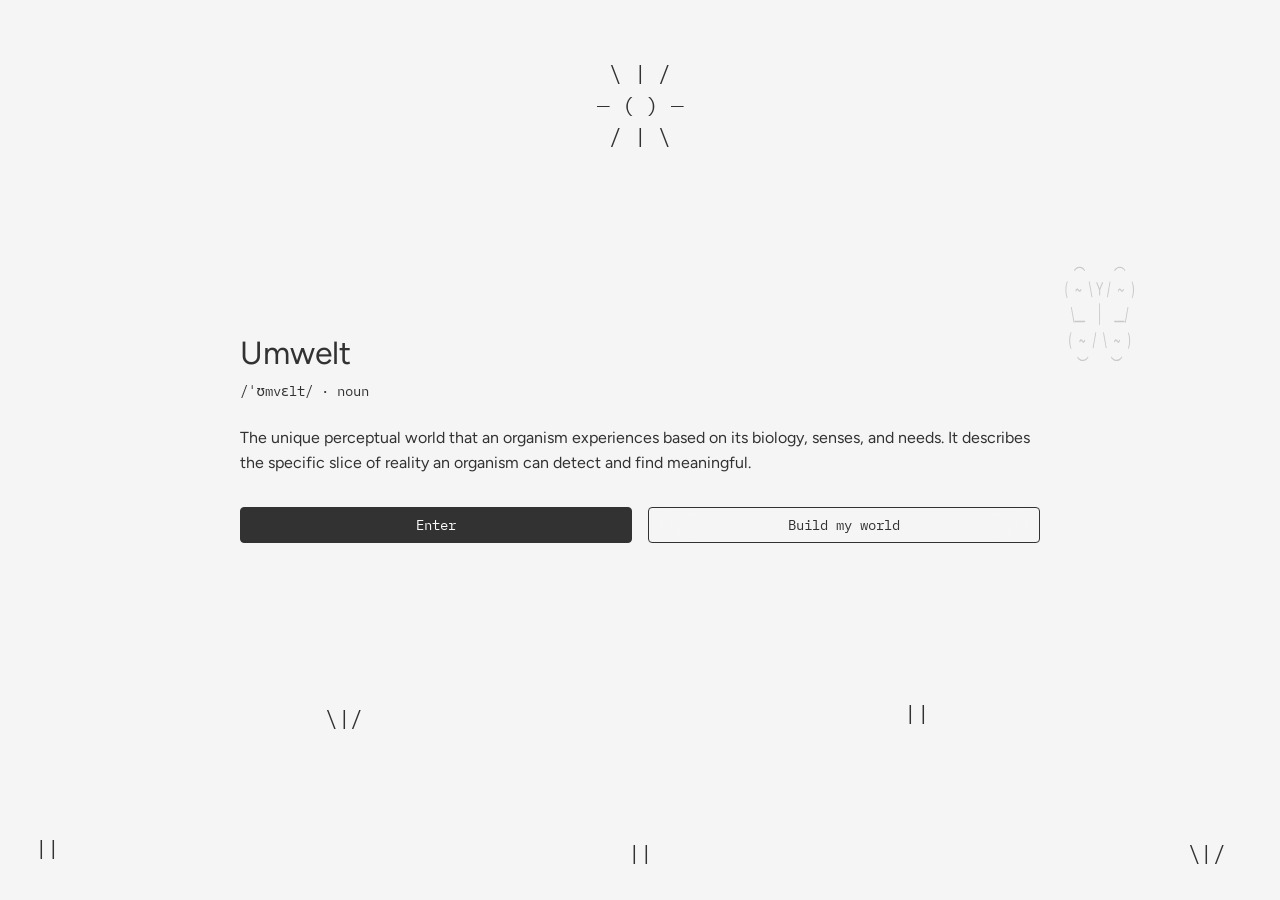
<file: index.html>
<!doctype html>
<html lang="en">
<head>
<meta charset="utf-8">
<meta name="viewport" content="width=device-width, initial-scale=1, viewport-fit=cover">
<title>Umwelt (prototype)</title>
<script>
/* First open of a session always starts on the opening page. "Enter" on that page sets the flag; "Exit" clears it. */
(function(){ try { if (!sessionStorage.getItem('dg:entered')){ document.documentElement.style.display = 'none'; location.replace('onboarding.html'); } } catch (e) {} })();
</script>
<link rel="preconnect" href="https://fonts.googleapis.com">
<link rel="preconnect" href="https://fonts.gstatic.com" crossorigin>
<link href="https://fonts.googleapis.com/css2?family=Figtree:wght@400;500&family=IBM+Plex+Mono:wght@400;500&family=IBM+Plex+Sans:wght@400;500&display=swap" rel="stylesheet">
<style>
  *{-webkit-user-select:none;user-select:none;-webkit-touch-callout:none}
  input,textarea,[contenteditable]{-webkit-user-select:text;user-select:text}
  :root{
    --bg:#f5f5f5; --ink:#323232; --line:#4a4a4a; --tile:#ffffff; --modal:#f9f9f9;
    --mono:'IBM Plex Mono',ui-monospace,SFMono-Regular,Menlo,Consolas,monospace;
    --sans:'IBM Plex Sans',system-ui,-apple-system,'Segoe UI',sans-serif;
    --ui:'Figtree',var(--sans);
    box-sizing:border-box;
    padding-top:env(safe-area-inset-top,0px);
    padding-bottom:env(safe-area-inset-bottom,0px);
  }
  @media (prefers-color-scheme: dark){
    :root:not([data-theme="light"]){--bg:#1b1b1b; --ink:#ececec; --line:#a5a5a5; --tile:#ececec; --modal:#242424;}
  }
  :root[data-theme="dark"]{--bg:#1b1b1b; --ink:#ececec; --line:#a5a5a5; --tile:#ececec; --modal:#242424;}
  html{scroll-padding-top:env(safe-area-inset-top,0px)}
  html,body{height:100%;margin:0}
  body{background:var(--bg);color:var(--ink);font-family:var(--mono);overflow:hidden}

  .btn{font:400 14px/21px var(--mono);padding:4px 16px;border:1px solid var(--ink);border-radius:4px;background:transparent;color:var(--ink);cursor:pointer}
  .btn:hover{background:color-mix(in srgb,var(--ink) 8%,transparent)}
  .btn.on,.btn[aria-selected="true"],.btn[aria-pressed="true"]{background:var(--ink);color:#323232}
  .btn:focus-visible,.rail button:focus-visible,.tile:focus-visible{outline:2px solid var(--ink);outline-offset:2px}

  #stage{position:fixed;inset:0;width:100%;height:100%;display:block;touch-action:none}
  .tree-line{fill:none;stroke:var(--line);stroke-width:var(--stroke-weight,1.5)}               /* 1.7 is the stroke weight of the 24px mono characters; strokes scale with them */
  .stem-hit{fill:none;stroke:transparent;stroke-width:20;stroke-linecap:round;vector-effect:non-scaling-stroke;pointer-events:none}
  .mode-prune .stem-hit{pointer-events:stroke}
  .mode-prune .stem{cursor:var(--cur-prune,pointer)}
  .mode-prune .stem:hover .tree-line{stroke:var(--ink);stroke-width:var(--stroke-weight,1.5)}
  .stem.leaving{opacity:0;transition:opacity .2s ease-in}
  #critters,#critters *{pointer-events:none}
  #stage.pan #critters .critter-hit{pointer-events:all;cursor:grab}
  #stage.pan.dragging #critters .critter-hit{cursor:grabbing}
  .cwig.held{animation:cdangle .5s ease-in-out infinite alternate;transform-origin:50% 0}
  @keyframes cdangle{from{transform:rotate(-5deg)}to{transform:rotate(5deg)}}
  .cwig{transform-box:fill-box;transform-origin:50% 100%}
  .cwig.petted{animation:cwiggle .9s ease-in-out}
  @keyframes cwiggle{0%,100%{transform:rotate(0)}15%{transform:rotate(-5deg) scale(1.04)}35%{transform:rotate(5deg) scale(1.04)}55%{transform:rotate(-3deg)}75%{transform:rotate(2deg)}}
  .heart{opacity:0;font-size:16px;animation:heartUp 1.5s ease-out forwards}
  @keyframes heartUp{0%{opacity:0;transform:translateY(0)}15%{opacity:1}100%{opacity:0;transform:translateY(-46px)}}
  .shroom,.shroom *{pointer-events:none}
  .shroom{transition:opacity 1.4s ease-out}
  .shroom.fading{opacity:0}
  #rain{position:fixed;inset:0;overflow:hidden;pointer-events:none;color:var(--ink)}
  #rain i{position:absolute;left:var(--x);top:var(--y);width:1px;height:14px;background:currentColor;opacity:.16;animation:rainfall var(--speed) linear var(--delay) infinite}
  @keyframes rainfall{from{transform:translate(0,-32px) rotate(13deg)}to{transform:translate(-85px,100vh) rotate(13deg)}}
  @media (prefers-reduced-motion:reduce){#rain i{animation:none;transform:rotate(13deg)}.shroom{transition:none}}
  .spr{fill:var(--ink)}
  .sh-in{transform-box:fill-box;transform-origin:50% 100%;transform:scale(var(--k,1));transition:transform 1.6s ease}
  .sh-in.enter{animation:shgrow 1.6s ease-out both}
  @keyframes shgrow{0%{opacity:0;transform:scale(.05)}60%{opacity:1}100%{opacity:1;transform:scale(var(--k,1))}}
  @media (prefers-reduced-motion: reduce){.cwig.petted,.cwig.held{animation:none}.heart{animation:none;opacity:1}.sh-in{transition:none}.sh-in.enter{animation:none}}
  @media (prefers-reduced-motion: reduce){.stem.leaving{transition:none}}
  .dot{fill:var(--ink)}
  #stage:is(.cm-fertilize,.mode-plant,.mode-water) .placed,.tray [data-seed]{cursor:grab}
  .placed.lifted{opacity:.3}
  .compost-tile{fill:transparent;stroke:var(--ink);stroke-width:var(--stroke-weight,1.5);pointer-events:all}
  .label{font:400 14px var(--mono);fill:var(--ink);text-anchor:middle}
  .ascii{font:400 24px var(--mono);fill:var(--ink);white-space:pre}
  .caption{font:400 11px var(--sans);fill:var(--ink);text-anchor:middle}
  .empty{font:400 14px var(--mono);fill:var(--ink);text-anchor:middle}
  .compost-ascii{text-anchor:middle}
  .seed-dig-target{fill:transparent;pointer-events:all;cursor:var(--cur-shovel,pointer)}
  .seed-dig-target:focus-visible{stroke:var(--ink);stroke-width:var(--stroke-weight,1.5)}
  .compost-ascii.sprout{transform-box:fill-box;transform-origin:50% 100%;animation:sprout 1.5s cubic-bezier(.2,.7,.2,1) both}
  @keyframes sprout{0%{opacity:0;transform:translateY(12px) scale(.55)}100%{opacity:1;transform:none}}
  @media (prefers-reduced-motion: reduce){.compost-ascii.sprout{animation:none}}
  .flower-ascii{text-anchor:middle}
  .tile rect{fill:var(--tile);stroke:var(--line);stroke-width:var(--sw,1.25)}
  .tile.blank rect{fill:var(--bg)}
  .tile .mono{font:500 14px var(--mono);fill:#333}
  .tree-group:focus{outline:none}
  .tree-group:focus-visible .tree-line{stroke-width:calc(var(--stroke-weight,1.5) * 2)}
  .tile{outline:none}
  .mode-prune,.mode-prune .tile.live{cursor:var(--cur-prune,pointer)}
  .mode-water,.mode-water .tile.live{cursor:var(--cur-can,default)}
  .mode-plant,.mode-plant .tile.live{cursor:var(--cur-shovel,default)}
  #stage.view-compost,#stage.view-compost .tile.live{cursor:var(--cur-shovel,default)}
  #stage.view-stroll{cursor:grab}
  #stage.pan,#stage.pan .tile.live{cursor:grab}
  #stage.view-stroll.dragging,#stage.pan.dragging,#stage.pan.dragging .tile.live{cursor:grabbing}
  .plot{stroke:var(--ink);stroke-width:var(--stroke-weight,1.5);stroke-linejoin:round}
  #plots [data-plot]:focus{outline:none}
  #plots [data-plot]:focus-visible .plot{stroke:var(--ink);stroke-width:calc(var(--stroke-weight,1.5) * 2.5)}
  .plot.mine{stroke:var(--ink);stroke-width:var(--stroke-weight,1.5)}
  #stage.view-stroll #plots [data-plot] .plot{cursor:pointer}
  #stage.view-stroll.dragging #plots .plot{cursor:grabbing}
  #stage.view-stroll #plots [data-plot]:hover .plot{stroke:var(--ink);stroke-width:var(--stroke-weight,1.5)}
  .pglyph{fill:var(--ink);text-anchor:middle;dominant-baseline:central;font-family:var(--mono),'Noto Sans Symbols 2','Apple Symbols','Segoe UI Symbol',sans-serif}
  .chip rect{fill:var(--bg)}
  .chip-label,.chip text{font:400 16px var(--sans);fill:var(--ink);text-anchor:middle;dominant-baseline:central}
  .tile.live:hover rect,.tile.live:focus-visible rect{stroke-width:calc(var(--sw,1.25) * 1.9)}
  .tile image{pointer-events:none}
  .tile.ghost{opacity:.55}

  .pour{position:fixed;width:0;height:0;pointer-events:none;z-index:5;font:400 18px/1 var(--mono);color:var(--ink)}
  .pour .d{position:absolute;left:var(--x);top:0;opacity:0;animation:fall .4s linear 2 both}
  .pour .splash{position:absolute;left:-4px;top:78px;white-space:pre;opacity:0;animation:splash .9s ease-out .6s both}
  @keyframes fall{0%{opacity:0;transform:translate(0,0)}15%{opacity:1}85%{opacity:1}100%{opacity:0;transform:translate(var(--dx),74px)}}
  @keyframes splash{0%{opacity:0;letter-spacing:-2px}30%{opacity:1}100%{opacity:0;letter-spacing:8px}}
  @media (prefers-reduced-motion: reduce){.pour .d{animation:none;opacity:1;transform:translate(var(--dx),calc(var(--i) * 22px))}.pour .splash{animation:none;opacity:1}}
  .pop{transform-box:fill-box;transform-origin:center}
  /* shaking a tree with the hand: the whole crown sways from the base, each app flutters on its stem, ASCII leaves come down */
  .sway{transform-origin:0 0}
  .tree.shake .sway{animation:sway .9s cubic-bezier(.3,.6,.4,1)}
  .tree.shake .tile .pop{animation:flutter .9s ease-out;animation-delay:var(--fd,0s)}
  @keyframes sway{0%{transform:rotate(0)}12%{transform:rotate(-2.4deg)}28%{transform:rotate(2.1deg)}44%{transform:rotate(-1.5deg)}60%{transform:rotate(1deg)}76%{transform:rotate(-.5deg)}100%{transform:rotate(0)}}
  @keyframes flutter{0%{transform:rotate(0)}15%{transform:rotate(-9deg)}35%{transform:rotate(8deg)}55%{transform:rotate(-5deg)}75%{transform:rotate(3deg)}100%{transform:rotate(0)}}
  .leaves{position:fixed;left:0;top:0;width:0;height:0;pointer-events:none;z-index:5;font:400 18px/1 var(--mono);color:var(--ink)}
  .leaves i{position:absolute;left:var(--x);top:var(--y);font-style:normal;opacity:0;animation:leafFall var(--t) ease-in-out var(--dl) both}
  @keyframes leafFall{0%{opacity:0;transform:translate(0,0) rotate(0)}10%{opacity:1}35%{transform:translate(var(--sx),calc(var(--dy)*.35)) rotate(calc(var(--r)*.4))}65%{opacity:1;transform:translate(calc(var(--dx)*.4),calc(var(--dy)*.7)) rotate(calc(var(--r)*.8))}100%{opacity:0;transform:translate(var(--dx),var(--dy)) rotate(var(--r))}}
  @media (prefers-reduced-motion: reduce){.tree.shake .sway,.tree.shake .tile .pop{animation:none}.leaves i{animation:leafFade 1.2s ease-out both}@keyframes leafFade{0%{opacity:0}30%{opacity:1}100%{opacity:0}}}
  .tile.enter .pop{animation:pop .4s ease-out}
  .tile.leaving .pop{animation:out .22s ease-in forwards}
  .flower.enter{animation:grow .7s ease-out}
  @keyframes pop{from{transform:scale(.4);opacity:0}to{transform:scale(1);opacity:1}}
  @keyframes out{to{transform:scale(.5);opacity:0}}
  @keyframes grow{from{opacity:0;transform:translateY(8px)}to{opacity:1;transform:none}}
  @media (prefers-reduced-motion: reduce){.tile.enter .pop,.tile.leaving .pop,.flower.enter{animation:none}}

  .top{position:fixed;left:32px;right:32px;top:calc(35px + env(safe-area-inset-top,0px));display:grid;grid-template-columns:1fr auto;align-items:start;gap:12px;pointer-events:none}
  .top>*{pointer-events:auto}
  .tabs{display:flex;gap:14px}
  .stroll{grid-column:2;justify-self:end}

  .rail{position:fixed;left:32px;bottom:calc(32px + env(safe-area-inset-bottom,0px));width:42px;box-sizing:border-box;border:1px solid var(--line);border-radius:4px;display:flex;flex-direction:column;background:var(--bg);overflow:hidden}
  .rail button{width:100%;height:36px;border:0;background:transparent;color:var(--ink);cursor:pointer;display:grid;place-items:center;padding:0}
  .rail button[aria-pressed="true"]{background:var(--ink);color:#323232}
  .rail hr{margin:0;border:0;border-top:1px solid var(--line)}
  .rail svg,.theme svg{width:22px;height:22px;stroke:currentColor;stroke-width:var(--stroke-weight,1.5);fill:none;stroke-linecap:round;stroke-linejoin:round}
  .theme{position:fixed;right:32px;bottom:calc(32px + env(safe-area-inset-bottom,0px));display:flex;border:1px solid var(--line);border-radius:4px;overflow:hidden;background:var(--bg)}
  .theme button{width:36px;height:36px;border:0;background:transparent;color:var(--ink);cursor:pointer;display:grid;place-items:center;padding:0}
  .theme button[aria-pressed="true"]{background:var(--ink);color:#323232}
  .theme button:focus-visible{outline:2px solid var(--ink);outline-offset:-4px}

  .modes .btn{width:var(--button-height,36px);min-width:0;padding:0}
  .modes .btn svg{width:20px;height:20px;fill:none;stroke:currentColor;stroke-width:var(--stroke-weight,1.5);stroke-linecap:round;stroke-linejoin:round}
  .modes{position:fixed;left:50%;transform:translateX(-50%);bottom:calc(31px + env(safe-area-inset-bottom,0px));display:flex;gap:13px}
  .tray{position:fixed;left:50%;transform:translateX(-50%);bottom:calc(82px + env(safe-area-inset-bottom,0px));display:flex;align-items:center;gap:8px;max-width:calc(100vw - 32px);overflow-x:auto;padding:8px;border:1px solid var(--ink);border-radius:4px;background:color-mix(in srgb,var(--bg) 50%,transparent);backdrop-filter:blur(20px);-webkit-backdrop-filter:blur(20px);font:400 13px var(--mono);z-index:5}
  :root[data-theme="light"] .tray{background:#fcfcfc}
  :root[data-theme="light"] .tray svg rect{fill:#fcfcfc}
  .tray svg{width:40px;height:40px;display:block}
  .tray svg rect{fill:var(--tile);stroke:var(--line)}
  .tray svg text{font:400 7px var(--mono);fill:#333;text-anchor:middle}
  .ghost{position:fixed;left:0;top:0;width:40px;height:40px;z-index:60;pointer-events:none;opacity:.92;filter:drop-shadow(0 4px 8px rgba(0,0,0,.25))}
  .ghost svg{width:40px;height:40px;display:block}
  .ghost svg rect{fill:var(--tile);stroke:var(--line)}
  .ghost svg text{font:400 7px var(--mono);fill:#333;text-anchor:middle}
  .tray button{touch-action:none}
  .compost-tile{transition:fill .12s,stroke .12s}
  #stage.dnd .compost-tile{stroke:var(--line)}
  #stage.dnd .compost-tile.hot{stroke:var(--ink);fill:color-mix(in srgb,var(--ink) 16%,transparent)}
  #stage.view-compost.cm-harvest,#stage.view-compost.cm-harvest .bed{cursor:var(--cur-prune,pointer)}
  #stage.view-compost.cm-harvest .bed.full .compost-ascii{font-weight:700}
  .toast{position:fixed;left:50%;transform:translateX(-50%);bottom:calc(82px + env(safe-area-inset-bottom,0px));background:color-mix(in srgb,var(--bg) 50%,transparent);backdrop-filter:blur(20px);-webkit-backdrop-filter:blur(20px);color:var(--ink);border:1px solid var(--ink);font:400 13px/1.4 var(--mono);padding:8px 14px;border-radius:4px;max-width:calc(100vw - 32px);text-align:center;z-index:6;opacity:1;transition:opacity .3s}
  .toast.out{opacity:0}
  body.tray-on .toast{bottom:calc(152px + env(safe-area-inset-bottom,0px))}
  :root[data-theme="light"] button:not(.linkish):not(:where(dialog.card *, #dlg-rename *, #os-files *, #os-alert *, #dlg-browser *)){background:rgba(245,245,245,.5);backdrop-filter:blur(20px);-webkit-backdrop-filter:blur(20px)}
  :root[data-theme="dark"] button:not(.linkish):not(:where(dialog.card *, #dlg-rename *, #os-files *, #os-alert *, #dlg-browser *)){background:color-mix(in srgb,var(--bg) 50%,transparent);backdrop-filter:blur(20px);-webkit-backdrop-filter:blur(20px)}
  :root[data-theme="light"] .btn.on,
  :root[data-theme="light"] .btn[aria-selected="true"],
  :root[data-theme="light"] .btn[aria-pressed="true"],
  :root[data-theme="light"] .rail button[aria-pressed="true"],
  :root[data-theme="light"] .theme button[aria-pressed="true"]{background:var(--ink);color:#323232}
  :root[data-theme="dark"] .btn.on,
  :root[data-theme="dark"] .btn[aria-selected="true"],
  :root[data-theme="dark"] .btn[aria-pressed="true"],
  :root[data-theme="dark"] .rail button[aria-pressed="true"],
  :root[data-theme="dark"] .theme button[aria-pressed="true"]{background:var(--ink);color:#323232}
  [hidden]{display:none !important}

  dialog{width:300px;max-width:calc(100vw - 32px);min-height:280px;padding:24px;border:1px solid var(--line);border-radius:4px;background:color-mix(in srgb,var(--bg) 50%,transparent);color:var(--ink);font:400 16px/normal var(--ui);box-sizing:border-box;backdrop-filter:blur(20px);-webkit-backdrop-filter:blur(20px)}
  dialog:modal{position:fixed;inset:0;margin:auto;max-height:calc(100dvh - 32px)}
  dialog[open]{display:flex;flex-direction:column;align-items:center}
  /* no browser focus ring on the window itself, and none on whatever gets focus when a window opens (see openModal) */
  dialog:focus,dialog:focus-visible{outline:none}
  dialog::backdrop{background:transparent}
  .dlg-head{display:flex;justify-content:space-between;align-items:center;height:20px;width:100%;margin:0}
  .icon-btn{width:20px;height:20px;border:0;background:transparent;padding:0;color:var(--ink);cursor:pointer}
  .icon-btn svg{width:20px;height:20px;stroke:currentColor;stroke-width:var(--stroke-weight,1.5);fill:none;stroke-linecap:round;stroke-linejoin:round}
  .icon-btn:focus-visible{outline:2px solid var(--ink);outline-offset:2px}
  dialog h2{margin:12px 0 0;font:400 16px/normal var(--ui);text-align:center;width:100%}
  /* the app details, prune and disconnect windows */
  dialog.card{width:360px;max-width:calc(100vw - 32px);height:360px;min-height:0;position:fixed}
  dialog.card[open]{display:flex;flex-direction:column;align-items:center}
  .dlg-x{position:absolute;top:16px;right:16px}
  dialog.card h2{margin:0;padding:2px 0 0}
  dialog.card .who{margin:14px 0 6px}
  .dash{width:100%;overflow:hidden;white-space:nowrap;font:400 16px/20px var(--mono);margin:6px 0 12px;color:var(--ink)}
  dialog.card .facts{gap:10px}
  .facts dd{text-align:right}
  dialog.card .linkish{font-family:var(--mono)}
  dialog.card .actions{width:100%;margin-top:auto;gap:12px}
  dialog.card .actions .btn{flex:1;min-width:0;font-family:var(--mono);font-size:16px;padding:4px 6px;white-space:nowrap}
  /* Disconnecting… / Disconnected!: the text group sits in the middle, the buttons are pinned to the bottom */
  .offbody{flex:1;min-height:0;align-self:stretch;display:flex;flex-direction:column;align-items:center;text-align:center;width:100%;animation:offSwap .25s ease-out}
  .offmain{flex:1;min-height:0;width:100%;display:flex;flex-direction:column;align-items:center;justify-content:center;padding-top:20px}
  .offmain.prog{padding-top:32px}
  .offbody h2{margin:0;padding:0;font-weight:400}
  .offmain:not(.prog) h2{font-weight:600}
  .offbody .sub{margin:12px 0 0;font:400 16px/1.2 var(--ui);color:var(--ink);max-width:280px}
  .offbody .actions{margin-top:0}
  .loader{margin:14px 0 0;min-height:150px;display:flex;flex-direction:column;justify-content:flex-end;align-items:center;font:400 28px/30px var(--mono);white-space:pre;text-align:center;color:var(--ink)}
  .offbody .loader{margin:28px 0 0;min-height:96px;font-size:22px;line-height:24px}
  @keyframes offSwap{from{opacity:0}to{opacity:1}}
  dialog#dlg-off[open]{animation:osFade .22s ease-out}
  /* The simulated macOS dialogs use their own light palette. */
  dialog.os,dialog.os-alert{padding:0;border:0;color:var(--ink);font:400 13px/1.3 -apple-system,BlinkMacSystemFont,'SF Pro Text','Helvetica Neue',system-ui,sans-serif;backdrop-filter:none;-webkit-backdrop-filter:none;min-height:0}
  dialog.os::backdrop,dialog.os-alert::backdrop{background:rgba(0,0,0,.2)}
  dialog.os{width:min(1000px,calc(100vw - 32px));height:min(450px,calc(100vh - 32px));border-radius:12px;background:#f6f6f6;box-shadow:0 20px 60px rgba(0,0,0,.35),0 0 0 1px rgba(0,0,0,.12);overflow:hidden}
  #os-files,#os-alert{--ink:#202124;color-scheme:light}
  #os-files{width:min(880px,calc(100vw - 32px));height:min(458px,calc(100dvh - 32px));border-radius:18px;background:#f2f2f5}
  #os-files .osw{width:100%}
  .osw{display:flex;height:100%}
  .oss{width:180px;flex:none;background:#edeef2;padding:13px 10px;box-sizing:border-box;overflow:auto}
  .lights{display:flex;gap:8px;padding:2px 6px 22px}.lights i{width:12px;height:12px;border-radius:50%;display:block}
  .osh{font-size:11px;font-weight:600;color:var(--ink);padding:16px 8px 4px}
  .osi{display:flex;align-items:center;gap:8px;padding:5px 8px;border-radius:6px;font-size:12.5px}.osi b{width:14px;height:14px;border:1.5px solid #2f7cf6;border-radius:4px;box-sizing:border-box;flex:none}
  .osi.sel{background:#dde6f5;color:#15569d}
  .osm{flex:1;display:flex;flex-direction:column;min-width:0;background:#fff}
  .ost{display:flex;align-items:center;gap:12px;padding:12px 14px;font-size:12.5px;color:var(--ink)}
  .osnav{background:#f3f4f7;border-radius:999px;padding:5px 10px;color:#555a61}
  .ospath{flex:1;min-width:0;padding:4px 0;font-weight:600;overflow:hidden;text-overflow:ellipsis;white-space:nowrap}
  .ossearch{width:clamp(44px,16vw,150px);padding:4px 8px;border-radius:999px;background:#f3f4f7;color:#555a61;box-sizing:border-box}
  .ostable{flex:1;overflow:auto;padding:0 10px;font-size:12.5px}
  .osr{display:grid;grid-template-columns:2.4fr 1.7fr .9fr 1fr;padding:3px 12px;min-height:21px;align-items:center;white-space:nowrap}
  .osr span{overflow:hidden;text-overflow:ellipsis}
  .osr.alt{background:#f4f5f8;border-radius:5px}
  .osrh{color:var(--ink);font-size:11.5px;border-bottom:1px solid #e6e6e6;margin-bottom:4px;padding:6px 12px}
  .osr span:nth-child(n+2){color:var(--ink)}.osr span:nth-child(3){text-align:right;padding-right:16px}
  .fd,.im{display:inline-block;width:16px;height:12px;border-radius:3px;vertical-align:-2px;margin-right:8px}.fd{background:#4aa8ee}.im{background:linear-gradient(135deg,#6b7aa1,#c9ced9 50%,#4d4f66)}
  .osfoot{display:flex;gap:8px;align-items:center;padding:12px 14px 14px;border-top:1px solid #ececec;background:#f6f6f6}.osfoot .sp{flex:1}
  .osb{font:inherit;font-size:13px;padding:4px 14px;border:0;border-radius:6px;background:#e5e5e5;color:var(--ink);cursor:pointer;backdrop-filter:none;-webkit-backdrop-filter:none}
  #os-files .osb,#os-alert .osb{background:#e8e9ee;color:#202124}
  #os-files .osb.blue,#os-alert .osb.blue{background:#0071df;color:#fff}
  #os-files.inactive .osb.blue{background:#dce4f1;color:#40536e}
  .os-preview-label{display:block;margin:0 0 12px;color:#556175;font-size:11px;font-weight:600}
  dialog.os-alert[open]{display:block}
  dialog.os-alert{width:300px;border-radius:22px;background:rgba(246,246,246,.96);padding:20px 18px 18px;text-align:center;box-shadow:0 20px 60px rgba(0,0,0,.35)}
  .osfolder{width:64px;height:52px;display:block;margin:0 auto 14px}
  .os-alert h3{margin:0 0 6px;font-size:13.5px;font-weight:600;line-height:1.3}.os-alert p{margin:0 0 16px;font-size:12px;line-height:1.35}
  .osbtns{display:flex;gap:8px;width:100%}.osbtns .osb{flex:1;min-width:0;white-space:nowrap;padding:7px 0;border-radius:18px;font-size:13px;font-weight:500}
  .osb:focus-visible{outline:2px solid var(--ink);outline-offset:2px}
  .osb:active{filter:brightness(.93)}
  /* the Finder window goes grey while the alert is on top of it, like a real inactive window */
  dialog.os.inactive .lights i{background:#d3d3d3 !important}
  dialog.os.inactive .oss{background:#efefef}
  /* motion: windows ease in and settle, alerts pop in with a small overshoot, everything fades out quickly */
  dialog.os[open]{animation:osPanelIn .26s cubic-bezier(.2,.8,.2,1)}
  dialog.os-alert[open]{animation:osAlertIn .3s cubic-bezier(.3,1.5,.5,1)}
  dialog.os[open]::backdrop,dialog.os-alert[open]::backdrop{animation:osFade .22s ease-out}
  dialog.os.closing{animation:osPanelOut .17s ease-in forwards}
  dialog.os-alert.closing{animation:osAlertOut .14s ease-in forwards}
  dialog.os.closing::backdrop,dialog.os-alert.closing::backdrop{animation:osFadeOut .16s ease-in forwards}
  @keyframes osPanelIn{from{opacity:0;transform:scale(.965)}to{opacity:1;transform:none}}
  @keyframes osPanelOut{to{opacity:0;transform:scale(.985)}}
  @keyframes osAlertIn{0%{opacity:0;transform:scale(.9)}55%{opacity:1}100%{opacity:1;transform:scale(1)}}
  @keyframes osAlertOut{to{opacity:0;transform:scale(.95)}}
  @keyframes osFade{from{opacity:0}to{opacity:1}}
  @keyframes osFadeOut{to{opacity:0}}
  @media (prefers-reduced-motion: reduce){dialog.os[open],dialog.os-alert[open],dialog#dlg-off[open],.offbody,dialog.os[open]::backdrop,dialog.os-alert[open]::backdrop{animation:none}}
  @media (max-width:700px){.oss{display:none}.osr{grid-template-columns:2fr 1.4fr}.osr span:nth-child(n+3){display:none}}
  .who{display:grid;justify-items:center;gap:8px;margin:20px 0;font:400 12px/normal var(--ui);width:100%}
  .who img,.who svg{width:40px;height:40px;border-radius:4px;border:1px solid var(--line);background:#fff;object-fit:cover;display:block}
  .who svg{border-radius:4px}
  .facts{margin:0;display:grid;gap:12px;width:100%}
  .facts div{display:flex;justify-content:space-between;align-items:center;gap:16px}
  .facts dt,.facts dd{margin:0}
  .linkish{border:0;background:none;padding:0;font:inherit;color:inherit;text-decoration:underline;cursor:pointer}
  .actions{display:flex;gap:12px;justify-content:center;margin-top:20px}
  .actions .btn{font-family:var(--ui);font-size:16px;padding:5px 18px;min-width:96px}
  .flower-dlg{display:flex;flex-direction:column;align-items:center;justify-content:center;min-height:180px}
  .flower-dlg h2{margin:6px 0 20px}
  .flower-dlg .actions{margin-top:2px}

  /* Wind: only the grass moves, and all of it moves together (see windStep) */
  /* Clippings that fly off when the scissors snip */
  .snip{position:fixed;width:0;height:0;pointer-events:none;z-index:5;font:400 14px/1 var(--mono);color:var(--ink)}
  .snip i{position:absolute;left:0;top:0;font-style:normal;opacity:0;animation:clip .7s ease-out both;animation-delay:var(--dl)}
  @keyframes clip{0%{opacity:0;transform:translate(0,0)}15%{opacity:1}100%{opacity:0;transform:translate(var(--dx),var(--dy))}}

  /* Hover name for apps */
  .tip{position:fixed;left:0;top:0;z-index:7;pointer-events:none;padding:3px 10px;border:1px solid var(--ink);border-radius:4px;background:color-mix(in srgb,var(--bg) 50%,transparent);backdrop-filter:blur(20px);-webkit-backdrop-filter:blur(20px);color:var(--ink);font:400 13px/1.4 var(--mono);white-space:nowrap}

  /* Dirt that flies up when the shovel goes in */
  .dig{position:fixed;width:0;height:0;pointer-events:none;z-index:5;font:400 14px/1 var(--mono);color:var(--ink)}
  .dig i{position:absolute;left:0;top:0;font-style:normal;opacity:0;animation:dirt .75s both;animation-delay:var(--dl)}
  .dig .mound{position:absolute;left:0;top:6px;white-space:pre;opacity:0;transform-origin:50% 100%;animation:mound .95s ease-out .2s both}
  @keyframes dirt{0%{opacity:0;transform:translate(0,0);animation-timing-function:ease-out}15%{opacity:1}45%{transform:translate(calc(var(--dx)*.6),var(--up));animation-timing-function:ease-in}100%{opacity:0;transform:translate(var(--dx),var(--dn))}}
  @keyframes mound{0%{opacity:0;transform:translateX(-50%) scaleY(.2)}25%{opacity:1;transform:translateX(-50%) scaleY(1)}100%{opacity:0;transform:translateX(-50%) scaleY(1)}}
  @media (prefers-reduced-motion: reduce){.dig{display:none}}

  /* My World menu */
  .gwrap{position:relative}
  #tab-garden,#tab-compost{display:inline-flex;align-items:center;gap:8px}
  #tab-garden .chev,#tab-compost .chev{display:none;width:14px;height:14px;stroke:currentColor;stroke-width:var(--stroke-weight,1.5);fill:none;stroke-linecap:round;stroke-linejoin:round;transition:transform .15s}
  #tab-garden[aria-selected="true"] .chev,#tab-compost[aria-selected="true"] .chev{display:block}
  #tab-garden[aria-expanded="true"] .chev,#tab-compost[aria-expanded="true"] .chev{transform:rotate(180deg)}
  .gmenu{position:fixed;left:32px;top:calc(35px + env(safe-area-inset-top,0px) + 50px);width:268px;max-width:calc(100vw - 64px);max-height:calc(100vh - 300px);overflow:auto;box-sizing:border-box;padding:16px 16px 8px;border:1px solid var(--line);border-radius:4px;background:color-mix(in srgb,var(--bg) 50%,transparent);backdrop-filter:blur(20px);-webkit-backdrop-filter:blur(20px);color:var(--ink);z-index:6;font:400 13px/1.4 var(--mono);animation:gin .18s ease-out}
  .gmenu{overflow-x:hidden;overflow-y:auto;scrollbar-width:none}
  .gmenu::-webkit-scrollbar{display:none}
  .gmenu[hidden]{display:none}
  @keyframes gin{from{opacity:0;transform:translateX(-10px)}to{opacity:1;transform:none}}
  @media (prefers-reduced-motion: reduce){.gmenu{animation:none}}
  .ghead{display:flex;align-items:center;justify-content:space-between;gap:8px;margin:0 0 12px}
  .ghead h3{margin:0 !important}
  :root[data-theme] .gmenu button.gclose{width:24px;height:24px;flex:none;display:grid;place-items:center;padding:0;border:0;border-radius:4px;background:transparent;backdrop-filter:none;-webkit-backdrop-filter:none;color:var(--ink);cursor:pointer}
  :root[data-theme] .gmenu button.gclose:hover,:root[data-theme] .gmenu button.gclose:focus-visible{background:color-mix(in srgb,var(--ink) 10%,transparent);outline:none}
  .gclose svg{width:18px;height:18px;fill:none;stroke:currentColor;stroke-width:var(--stroke-weight,1.5);stroke-linecap:round;stroke-linejoin:round}
  .gshape [data-plot-map]{cursor:crosshair}
  .gshape [data-plot-map]:hover{stroke-width:var(--stroke-weight,1.5)}
  .gshape:focus-visible{outline:2px solid var(--ink);outline-offset:2px}
  .gshape{display:block;width:100%;height:auto;margin:0 0 12px;border:1px solid var(--line);border-radius:4px}
  .gmenu h3{margin:0 0 12px;font:500 14px/21px var(--mono);overflow:hidden;text-overflow:ellipsis;white-space:nowrap}
  .gfacts{margin:0 0 12px;display:grid;gap:8px}
  .gfacts div{display:flex;justify-content:space-between;gap:12px}
  .gfacts dt,.gfacts dd{margin:0}
  .gfacts dt{opacity:1;color:#323232}
  .gfacts dd{text-align:right}
  .gmenu hr{border:0;border-top:1px solid var(--line);margin:0 0 8px}
  :root[data-theme] .gmenu button.gitem{display:block;width:100%;box-sizing:border-box;text-align:left;border:0;border-radius:4px;background:transparent;backdrop-filter:none;-webkit-backdrop-filter:none;color:var(--ink);font:400 14px/21px var(--mono);padding:5px 8px;margin:0 0 4px;cursor:pointer}
  :root[data-theme] .gmenu button.gitem:hover,:root[data-theme] .gmenu button.gitem:focus-visible{background:color-mix(in srgb,var(--ink) 10%,transparent);outline:none}
  #dlg-rename{min-height:210px}
  #field-guide{width:min(640px,calc(100vw - 32px));height:auto;max-height:calc(100dvh - 40px);overflow:hidden}
  #field-guide h2{margin:0 0 16px;padding-inline:32px}
  .guide-body{width:100%;min-height:0;overflow:auto;padding-right:10px;box-sizing:border-box}
  .guide-body h3{font:600 14px var(--mono);margin:20px 0 8px}
  .guide-body h3:first-child{margin-top:0}
  .guide-grid{display:grid;grid-template-columns:repeat(auto-fit,minmax(114px,1fr));gap:8px}
  .guide-grid figure{margin:0;display:grid;gap:5px;align-content:start;text-align:center}
  .guide-grid svg{display:block;width:100%;height:auto;aspect-ratio:1;box-sizing:border-box;border:1px solid var(--line);border-radius:4px}
  .guide-grid figcaption{visibility:hidden;font:400 12px/1.3 var(--mono)}
  .guide-grid figure:is(:hover,:focus-visible) figcaption{visibility:visible}
  .rename-input{width:100%;box-sizing:border-box;margin:20px 0 0;font:400 14px/21px var(--mono);color:var(--ink);background:transparent;border:1px solid var(--ink);border-radius:4px;padding:5px 10px}
  .rename-input:focus-visible{outline:2px solid var(--ink);outline-offset:2px}
  #dlg-rename .actions{margin-top:auto;padding-top:20px}

  button{-webkit-tap-highlight-color:transparent;touch-action:manipulation}
  @media (max-width:700px){
    .top{display:flex;align-items:center;gap:12px;left:23px;right:23px;top:calc(23px + env(safe-area-inset-top,0px))}
    .btn{font-size:12px;line-height:17px;padding:4px 12px;min-height:25px;box-sizing:border-box}
    .tabs{gap:12px}
    .stroll{margin-left:auto}
    .gmenu{left:23px;top:calc(23px + env(safe-area-inset-top,0px) + 37px);max-width:calc(100vw - 46px);max-height:calc(100vh - 300px)}
    dialog.card{width:min(340px,calc(100vw - 40px));height:340px;padding:20px}
    dialog.card .actions .btn{font-size:14px}
    .rail{left:12px;bottom:calc(76px + env(safe-area-inset-bottom,0px))}
    .theme{right:12px;bottom:calc(76px + env(safe-area-inset-bottom,0px))}
    .modes{bottom:calc(20px + env(safe-area-inset-bottom,0px));gap:8px}
    .tray{bottom:calc(76px + env(safe-area-inset-bottom,0px))}
    body.tray-on .rail,body.tray-on .theme{bottom:calc(158px + env(safe-area-inset-bottom,0px))}
    .toast{bottom:calc(84px + env(safe-area-inset-bottom,0px));font-size:12px;max-width:calc(100vw - 132px)}
    body.tray-on .toast{bottom:calc(150px + env(safe-area-inset-bottom,0px))}
  }
  :root[data-theme] .tray button{flex:none;display:block;width:auto;height:auto;padding:0;border:0;border-radius:4px;background:transparent;backdrop-filter:none;-webkit-backdrop-filter:none;color:var(--ink);cursor:pointer}
  :root[data-theme] .tray button:hover{background:color-mix(in srgb,var(--ink) 10%,transparent)}
  :root[data-theme] .tray button:focus-visible{outline:2px solid var(--ink);outline-offset:2px}
  .vtag{display:flex;align-items:center;gap:8px;cursor:default;pointer-events:none;box-sizing:border-box;min-width:0;max-width:100%;justify-self:start;text-align:left}
  .vtag>span{min-width:0;white-space:normal;overflow-wrap:anywhere}
  .vtag svg{width:16px;height:16px;flex:none;fill:none;stroke:currentColor;stroke-width:var(--stroke-weight,1.5);stroke-linecap:round;stroke-linejoin:round}

  /* ===== Compost panel: Offboard Queue, Deleted Apps, Deleted Accounts ===== */
  .cmenu{width:300px;padding-bottom:16px}
  #inventory-add{display:grid;gap:7px;margin:0 0 16px}
  #inventory-add h4{margin:0;font:400 14px/1.2 var(--ui)}
  #inventory-add input{min-width:0;padding:6px 8px;background:var(--bg);color:var(--ink);font:inherit;border:1px solid var(--ink);border-radius:4px}
  #inventory-status{margin:0;overflow-wrap:anywhere}
  .inventory-item{display:flex;align-items:center;gap:8px;margin:8px 0}
  .inventory-item span,.inventory-item a{flex:1;overflow-wrap:anywhere}
  .inventory-item button{flex:none}
  #cmenu-body h4{margin:16px 0 8px;font:400 14px/1.2 var(--ui)}
  #cmenu-body h4:first-child{margin-top:0}
  .cgrid{display:flex;flex-wrap:wrap;gap:8px}
  .ctile{padding:0;border:0;background:none;border-radius:4px;line-height:0;display:block}
  button.ctile{cursor:pointer}
  button.ctile:hover{background:color-mix(in srgb,var(--ink) 10%,transparent)}
  .ctile svg{width:34px;height:34px;display:block}
  .ctile svg rect{fill:var(--tile);stroke:var(--line)}
  .ctile svg text{font:400 7px var(--mono);fill:#333;text-anchor:middle}
  .cnone{margin:0;font:400 12px/1.35 var(--ui);opacity:.6}
  .ctotal{margin:0;font:400 13px/1.3 var(--mono)}
  /* an app waiting in the queue wears a trash can in the habitat */
  .qmark .qbg{fill:var(--bg);fill-opacity:.82;stroke:none}
  .qmark g path{fill:none;stroke:var(--ink);stroke-width:var(--stroke-weight,1.5);stroke-linecap:round;stroke-linejoin:round}

  /* ===== On a phone: the "no export" notice ===== */
  dialog.card .actions.col{flex-direction:column;gap:10px}
  dialog.card .actions.col .btn{flex:none;width:100%;padding:6px 8px}
  .mn-main{flex:1;display:flex;align-items:center;justify-content:center;text-align:center;padding:0 6px}
  .mn-main p{margin:0;font:400 16px/1.25 var(--ui);max-width:260px}

  /* ===== Safari window ===== */
  dialog.bw,dialog.ios{--sysfont:-apple-system,BlinkMacSystemFont,'SF Pro Text','Segoe UI',Roboto,sans-serif}
  #dlg-browser{--bwc:#f4f5f7;--bwl:#d9dce2;--bwt:#1d1d1f;--ink:var(--bwt);--stroke-weight:1.5px;color-scheme:light;width:min(906px,calc(100vw - 32px));height:min(590px,calc(100vh - 32px));max-width:none;border-radius:12px;background:var(--bwc);box-shadow:0 24px 70px rgba(0,0,0,.38),0 0 0 .5px rgba(0,0,0,.35);overflow:hidden;color:var(--bwt);font:400 13px/1.35 -apple-system,BlinkMacSystemFont,'SF Pro Text','Segoe UI',var(--ui)}
  dialog.bw[open]{display:flex;flex-direction:column;align-items:stretch}
  #dlg-browser .bw-preview{color:#526078;font-size:11px;font-weight:600;white-space:nowrap}
  dialog.bw::backdrop{background:rgba(0,0,0,.16)}
  .bw-bar{flex:none;height:52px;display:flex;align-items:center;gap:14px;padding:0 16px;background:var(--bwc);border-bottom:1px solid var(--bwl)}
  .bw-bar .lights{padding:0}
  .bw-bar .lights i,.bw-bar .lights button{width:12px;height:12px;border-radius:50%;display:block;border:0;padding:0}
  .bw-bar .lights button{background:#ff5f57;cursor:pointer;backdrop-filter:none}
  :root[data-theme] .bw-bar .lights button{background:#ff5f57;backdrop-filter:none;-webkit-backdrop-filter:none}
  .bw-ic{width:18px;height:18px;flex:none;fill:none;stroke:currentColor;stroke-width:var(--stroke-weight,1.5);stroke-linecap:round;stroke-linejoin:round;opacity:.7}
  .bw-url{flex:1;min-width:0;max-width:470px;margin:0 auto;height:30px;border-radius:999px;background:color-mix(in srgb,var(--bwt) 7%,transparent);display:flex;align-items:center;justify-content:center;gap:6px;font-size:13px;position:relative}
  .bw-url span{min-width:0;overflow:hidden;text-overflow:ellipsis;white-space:nowrap}
  .bw-url .bw-ic{width:13px;height:13px}.bw-url .rl{position:absolute;right:9px;width:14px;height:14px}
  .bw-page{position:relative;flex:1;min-height:0;background:#fff;color:var(--ink);overflow:hidden}
  .bw-bg{position:absolute;inset:0;display:flex;flex-direction:column}
  .bw-top{height:40px;flex:none;display:flex;align-items:center;justify-content:space-between;padding:0 16px;font-size:12px;color:var(--ink);border-bottom:1px solid #eee}
  .bw-set{margin:22px auto 0;width:calc(100% - 64px);flex:1;border:1px solid #e6e6e6;border-radius:10px 10px 0 0;display:flex;background:#fff;box-shadow:0 6px 30px rgba(0,0,0,.08);overflow:hidden}
  .bw-nav{width:172px;flex:none;background:#fbfbfa;border-right:1px solid #eee;padding:12px 8px;font-size:12px;color:var(--ink)}
  .bw-nav .q{height:26px;border-radius:6px;background:#f0efed;margin:0 0 12px;padding:0 8px;display:flex;align-items:center;color:var(--ink)}
  .bw-nav b{display:block;margin:12px 8px 4px;font-size:11px;font-weight:500;color:var(--ink)}
  .bw-nav div.i{padding:4px 8px;border-radius:6px}.bw-nav div.i.sel{background:#ecebe9;color:var(--ink)}
  .bw-nav .av{display:inline-grid;place-items:center;width:18px;height:18px;border-radius:50%;background:#6d4fc2;color:var(--ink);font-size:10px;margin-right:6px}
  .bw-main{flex:1;padding:22px 26px;font-size:12.5px;min-width:0}
  .bw-main h3{margin:0 0 4px;font:600 14px/1.3 var(--sysfont)}
  .bw-main .r{display:flex;justify-content:space-between;gap:20px;align-items:center;padding:12px 0;border-bottom:1px solid #eee}
  .bw-main .r p{margin:2px 0 0;color:var(--ink);font-size:11.5px;max-width:420px}
  .bw-main .bt{border:1px solid #e3b4af;color:var(--ink);border-radius:6px;padding:3px 10px;font-size:12px;white-space:nowrap}
  .bw-main .bt.n{border-color:#ddd;color:var(--ink)}
  .bw-dim{position:absolute;inset:0;background:rgba(15,15,15,.5);animation:osFade .25s ease-out}
  .bw-modal{position:absolute;left:50%;top:50%;transform:translate(-50%,-50%);background:#fff;border-radius:10px;box-shadow:0 12px 50px rgba(0,0,0,.3),0 0 0 1px rgba(0,0,0,.05);color:var(--ink);animation:bwIn .28s cubic-bezier(.2,.8,.2,1) .05s both}
  @keyframes bwIn{from{opacity:0;transform:translate(-50%,-50%) scale(.97)}to{opacity:1;transform:translate(-50%,-50%)}}
  .bw-modal.del{width:302px;padding:22px 16px 14px;text-align:center}
  .bw-modal .bang{width:22px;height:22px;margin:0 auto 12px;display:block;fill:none;stroke:#eb5757;stroke-width:var(--stroke-weight,1.5);stroke-linecap:round}
  .bw-modal h4{margin:0 0 8px;font:600 14px/1.3 var(--sysfont)}
  .bw-modal .d{margin:0 0 14px;font-size:11.5px;line-height:1.4;color:var(--ink)}
  .bw-ws{display:flex;align-items:center;gap:10px;text-align:left;border:1px solid #e8e8e6;border-radius:8px;padding:9px 12px;margin:0 0 14px;font-size:12px}
  .bw-ws .k{width:20px;height:20px;border-radius:4px;background:#efefed;display:grid;place-items:center;color:var(--ink);font-size:11px;flex:none}
  .bw-ws small{display:block;color:var(--ink);font-size:10.5px}
  .bw-lab{text-align:left;font-size:12px;margin:0 0 6px}
  .bw-fld{position:relative;margin:0 0 12px}
  .bw-fld input{width:100%;box-sizing:border-box;height:30px;border:1px solid #ddd;border-radius:6px;padding:0 8px;font:inherit;font-size:12px;color:var(--ink);background:#fbfbfa;outline:none}
  .bw-fld input:focus{border-color:var(--ink);box-shadow:0 0 0 2px color-mix(in srgb,var(--ink) 18%,transparent);background:#fff}
  .bw-auto{position:absolute;left:0;top:34px;z-index:2;background:#fff;border:1px solid #ddd;border-radius:8px;box-shadow:0 6px 20px rgba(0,0,0,.18);padding:6px 10px;font-size:12px;display:flex;gap:8px;align-items:center;cursor:pointer;color:var(--ink)}
  .bw-auto i{width:16px;height:16px;border-radius:50%;background:#8e8e93;display:inline-block}
  :root[data-theme] .bw-red{width:100%;height:32px;border:0;border-radius:6px;background:#eb5757;color:var(--ink);font:500 12px var(--sysfont);cursor:pointer;backdrop-filter:none;-webkit-backdrop-filter:none}
  :root[data-theme] .bw-red:disabled{background:#f0a19d;cursor:default}
  .bw-cancel{all:unset;display:block;margin:10px auto 0;font-size:12px;color:var(--ink);cursor:pointer}
  .bw-modal.del button:focus-visible{outline:2px solid var(--ink);outline-offset:2px}
  .bw-modal.exp{width:222px;padding:14px 14px 12px;font-size:11.5px}
  .bw-modal.exp .row{display:flex;justify-content:space-between;align-items:center;margin:0 0 9px;color:var(--ink)}
  .bw-modal.exp select{appearance:none;-webkit-appearance:none;border:0;background-color:transparent;font:inherit;color:var(--ink);text-align:right;cursor:pointer;padding:0 14px 0 0;outline:none;background-image:url("data:image/svg+xml,%3Csvg xmlns='http://www.w3.org/2000/svg' width='8' height='5' viewBox='0 0 8 5'%3E%3Cpath d='M1 1l3 3 3-3' fill='none' stroke='%23999' stroke-width='1.2'/%3E%3C/svg%3E");background-repeat:no-repeat;background-position:right center}
  .bw-modal.exp .sw{width:26px;height:15px;border-radius:8px;background:#2383e2;position:relative}.bw-modal.exp .sw::after{content:'';position:absolute;right:2px;top:2px;width:11px;height:11px;border-radius:50%;background:#fff}
  .bw-modal.exp .foot{display:flex;justify-content:flex-end;align-items:center;gap:12px;margin-top:14px}
  .bw-modal.exp .foot .c{all:unset;color:var(--ink);cursor:pointer}
  :root[data-theme] .bw-modal.exp .foot .go{border:0;border-radius:5px;background:#2383e2;color:var(--ink);font:500 11.5px var(--sysfont);padding:4px 10px;cursor:pointer;backdrop-filter:none;-webkit-backdrop-filter:none}
  .bw-modal.exp .foot .go:disabled{opacity:.7;cursor:default}

  /* ===== iOS sheet ===== */
  dialog.ios:modal{--ib:#fff;--ig:#f2f2f7;--ic:#000;--is:rgba(60,60,67,.6);--il:rgba(60,60,67,.18);--ib2:#fff;position:fixed;inset:0;margin:auto;width:min(100% - 32px, 520px);max-width:none;height:calc(100dvh - 52px);max-height:720px;min-height:0;padding:0;border:0;border-radius:30px;background:var(--ib);color:var(--ic);font:400 17px/1.3 -apple-system,BlinkMacSystemFont,'SF Pro Text',var(--ui);overflow:hidden;box-shadow:0 -10px 50px rgba(0,0,0,.28);backdrop-filter:none;-webkit-backdrop-filter:none}
  :root[data-theme="dark"] dialog.ios{--ib:#1c1c1e;--ig:#000;--ic:#fff;--is:rgba(235,235,245,.6);--il:rgba(84,84,88,.6);--ib2:#2c2c2e}
  dialog.ios[open]{display:block;animation:osFade .2s ease-out}
  dialog.ios.closing{animation:iosDown .27s cubic-bezier(.4,0,1,1) forwards}
  dialog.ios::backdrop{background:rgba(0,0,0,.3);animation:osFade .3s ease-out}
  dialog.ios.closing::backdrop{animation:osFadeOut .25s ease-in forwards}
  @keyframes iosDown{to{transform:translateY(100%)}}
  .ios-in{height:100%;display:flex;flex-direction:column}
  .ios-head{flex:none;position:relative;display:flex;align-items:center;justify-content:space-between;padding:24px 16px 10px;touch-action:none}
  .ios-grab{position:absolute;left:50%;top:7px;width:36px;height:5px;border-radius:3px;background:var(--il);transform:translateX(-50%)}
  .ios-head h2{margin:0;font:600 17px/1.2 var(--sysfont);width:auto;padding:0}
  :root[data-theme] dialog.ios button.ios-circ{width:44px;height:44px;border-radius:50%;border:0;padding:0;display:grid;place-items:center;background:var(--ib2);box-shadow:0 1px 8px rgba(0,0,0,.14);color:var(--ic);backdrop-filter:none;-webkit-backdrop-filter:none;cursor:pointer}
  :root[data-theme] dialog.ios button.ios-circ.blue{background:#0a7aff;color:var(--ink)}
  .ios-circ svg{width:22px;height:22px;fill:none;stroke:currentColor;stroke-width:var(--stroke-weight,1.5);stroke-linecap:round;stroke-linejoin:round}
  .ios-body{flex:1;min-height:0;overflow:auto;padding:12px 20px 28px;text-align:center}
  .ios-body.grey{background:var(--ig);padding:16px 16px 28px}
  .ios-body .bang{width:30px;height:30px;fill:none;stroke:#e5574d;stroke-width:var(--stroke-weight,1.5);stroke-linecap:round;display:block;margin:6px auto 10px}
  .ios-body h3{margin:0 0 10px;font:600 22px/1.2 var(--sysfont)}
  .ios-body .d{margin:0 0 22px;font-size:16px;line-height:1.35;color:var(--is)}
  .ios-ws{text-align:left;border:1px solid var(--il);border-radius:12px;padding:6px 14px;margin:0 0 22px}
  .ios-ws div{display:flex;align-items:center;gap:12px;padding:8px 0;font-size:16px}
  .ios-ws .k{width:32px;height:32px;border-radius:7px;background:#e9e9ee;color:var(--ink);display:grid;place-items:center;font-size:16px;flex:none}
  .ios-ws .k.p{background:#7b4fd0;color:var(--ink)}
  .ios-ws small{display:block;color:var(--is);font-size:14px}
  .ios-lab{text-align:left;font-size:16px;margin:0 0 10px}
  .ios-fld{position:relative;margin:0 0 22px}
  .ios-fld input{width:100%;box-sizing:border-box;height:44px;border:1px solid var(--il);border-radius:10px;padding:0 14px;font:inherit;font-size:16px;color:var(--ic);background:var(--ig);outline:none}
  .ios-auto{position:absolute;left:0;right:0;top:48px;z-index:2;background:var(--ib2);border-radius:12px;box-shadow:0 8px 30px rgba(0,0,0,.25);padding:10px 14px;text-align:left;font-size:15px;cursor:pointer}
  :root[data-theme] dialog.ios button.ios-red{width:100%;height:44px;border:0;border-radius:12px;background:#e5574d;color:var(--ink);font:500 16px var(--sysfont);cursor:pointer;backdrop-filter:none;-webkit-backdrop-filter:none}
  :root[data-theme] dialog.ios button.ios-red:disabled{background:#eba49e;cursor:default}
  .ios-cancel{all:unset;display:block;margin:20px auto 0;font-size:17px;color:var(--is);cursor:pointer}
  .ios-card{background:var(--ib2);border-radius:20px;padding:6px 18px;text-align:left;margin:0 0 22px}
  .ios-app{display:flex;gap:14px;align-items:center;padding:12px 0;border-bottom:.5px solid var(--il)}
  .ios-app img,.ios-app svg,.ios-app .ico{width:60px;height:60px;border-radius:14px;object-fit:cover;background:#fff;border:.5px solid var(--il);flex:none}
  .ios-app b{display:block;font-weight:500;font-size:17px}.ios-app small{display:block;color:var(--is);font-size:15px}
  .ios-app svg rect{fill:var(--tile);stroke:var(--line)}.ios-app svg text{font:400 7px var(--mono);fill:#333;text-anchor:middle}
  .ios-kv{display:flex;justify-content:space-between;padding:12px 0;font-size:17px}.ios-kv + .ios-kv{border-top:.5px solid var(--il)}.ios-kv span:last-child{color:var(--is)}
  :root[data-theme] dialog.ios button.ios-act{display:block;width:100%;height:52px;border:0;border-radius:20px;background:var(--ib2);font:400 17px var(--sysfont);cursor:pointer;backdrop-filter:none;-webkit-backdrop-filter:none;color:var(--ink)}
  :root[data-theme] dialog.ios button.ios-act.red{color:var(--ink)}
  .ios-cap{margin:8px 16px 22px;text-align:left;font-size:13px;line-height:1.35;color:var(--is)}
  .ios-alert-wrap{position:absolute;inset:0;background:rgba(0,0,0,.35);display:flex;align-items:center;justify-content:center;animation:osFade .2s ease-out;z-index:5}
  .ios-alert{width:270px;border-radius:16px;background:var(--ib2);overflow:hidden;text-align:center;animation:osAlertIn .3s cubic-bezier(.3,1.4,.5,1)}
  .ia-t{padding:18px 16px 16px}.ia-t b{display:block;font-weight:600;font-size:17px;margin-bottom:4px}.ia-t span{font-size:13px;line-height:1.3}
  :root[data-theme] dialog.ios button.ia-b{display:block;width:100%;height:44px;border:0;border-top:.5px solid var(--il);border-radius:0;background:transparent;font:400 17px var(--sysfont);color:var(--ink);cursor:pointer;backdrop-filter:none;-webkit-backdrop-filter:none}
  :root[data-theme] dialog.ios button.ia-b.red{color:var(--ink);font-weight:600}
  @media (prefers-reduced-motion: reduce){dialog.ios[open],dialog.ios.closing,.bw-modal,.bw-dim,.ios-alert-wrap,.ios-alert{animation:none}}
</style>
<link rel="stylesheet" href="controls.css?v=20261123-scrollbar">
</head>
<body>
<svg id="stage" viewBox="0 0 1440 1024" preserveAspectRatio="xMidYMid meet" role="group" aria-label="Your habitat"></svg>

<div id="rain" hidden aria-hidden="true"></div>

<header class="top">
  <div class="tabs" id="tabs" role="tablist" aria-label="Habitat views">
    <div class="gwrap">
      <button class="btn" role="tab" id="tab-garden" aria-selected="true" aria-expanded="false" aria-controls="gmenu"><span id="gname">My World</span><svg class="chev" viewBox="0 0 24 24" aria-hidden="true"><path d="M9 6l6 6-6 6"/></svg></button>
    </div>
    <button class="btn" role="tab" id="tab-compost" aria-selected="false" aria-expanded="false" aria-controls="cmenu">Inventory<svg class="chev" viewBox="0 0 24 24" aria-hidden="true"><path d="M9 6l6 6-6 6"/></svg></button>
  </div>
  <div class="btn on vtag" id="vtag" hidden><svg viewBox="0 0 24 24" aria-hidden="true"><path d="M2 12s3.6-7 10-7 10 7 10 7-3.6 7-10 7S2 12 2 12z"/><circle cx="12" cy="12" r="3"/></svg><span id="vtag-name"></span></div>
  <button class="btn stroll" id="stroll">Explore</button>
</header>

<aside class="gmenu" id="gmenu" hidden aria-label="Habitat details">
  <div class="ghead">
    <h3 id="gmenu-title">My World</h3>
    <button class="gclose" id="gpanel-close" aria-label="Collapse panel"><svg viewBox="0 0 24 24" aria-hidden="true"><path d="M15 6l-6 6 6 6"/></svg></button>
  </div>
  <svg class="gshape" id="gshape" viewBox="0 0 236 150" role="group" tabindex="0" aria-label="World map. Click your outline to navigate, or use the arrow keys to pan."></svg>
  <dl class="gfacts" id="gfacts"></dl>
  <div role="group" aria-label="Garden actions">
    <button class="gitem" id="g-guide" aria-haspopup="dialog">Field Guide</button>
    <button class="gitem" id="g-rename">Rename</button>
    <button class="gitem" id="g-exit">Exit</button>
  </div>
</aside>

<aside class="gmenu cmenu" id="cmenu" hidden aria-label="Inventory">
  <div class="ghead">
    <h3>Inventory</h3>
    <button class="gclose" id="cpanel-close" aria-label="Collapse panel"><svg viewBox="0 0 24 24" aria-hidden="true"><path d="M15 6l-6 6 6 6"/></svg></button>
  </div>
  <form id="inventory-add" aria-labelledby="inventory-add-title">
    <h4 id="inventory-add-title">Add</h4>
    <label for="inventory-entry">App name or site link (optional)</label>
    <input id="inventory-entry" name="entry" placeholder="e.g. Notion or https://are.na" maxlength="2048">
    <label for="inventory-category">Category</label>
    <input id="inventory-category" name="category" maxlength="32" placeholder="e.g. Creative projects" required>
    <button class="btn" type="submit">Add</button>
    <p id="inventory-status" role="status" hidden></p>
  </form>
  <div id="cmenu-body"></div>
</aside>

<div class="rail" id="rail" role="toolbar" aria-label="Zoom and pan">
  <button id="zout" aria-label="Zoom out"><svg viewBox="0 0 24 24"><circle cx="11" cy="11" r="7"/><path d="M20 20l-4-4M8 11h6"/></svg></button>
  <button id="zin" aria-label="Zoom in"><svg viewBox="0 0 24 24"><circle cx="11" cy="11" r="7"/><path d="M20 20l-4-4M8 11h6M11 8v6"/></svg></button>
</div>

<div class="theme" role="group" aria-label="Theme">
  <button id="light" aria-label="Light theme" aria-pressed="true"><svg viewBox="0 0 24 24"><circle cx="12" cy="12" r="4"/><path d="M12 2v2M12 20v2M2 12h2M20 12h2M4.9 4.9l1.4 1.4M17.7 17.7l1.4 1.4M4.9 19.1l1.4-1.4M17.7 6.3l1.4-1.4"/></svg></button>
  <button id="dark" aria-label="Dark theme" aria-pressed="false"><svg viewBox="0 0 24 24"><path d="M20 14.5A8 8 0 019.5 4 8 8 0 1020 14.5z"/></svg></button>
</div>

<div class="tray" id="tray" hidden></div>
<div class="modes" id="cmodes" role="group" aria-label="New Growth tools" hidden>
  <button class="btn" data-cmode="fertilize" aria-pressed="false">Fertilize</button>
  <button class="btn on" data-cmode="plant" aria-pressed="true">Plant</button>
</div>
<div class="modes" id="modes" role="group" aria-label="World tools">
  <button class="btn" title="Hand" id="hand" aria-label="Drag to pan" aria-pressed="false"><svg viewBox="0 0 24 24"><path d="M8 12V5.5a1.5 1.5 0 013 0V11m0-1V4.5a1.5 1.5 0 013 0V11m0-4.5a1.5 1.5 0 013 0V14a6 6 0 01-6 6h-1a6 6 0 01-5-2.7L4 14a1.6 1.6 0 012.6-1.8L8 14"/></svg></button>
  <button class="btn on" data-mode="prune" aria-pressed="true">Prune</button>
  <button class="btn" data-mode="water" aria-pressed="false">Water</button>
  <button class="btn" data-mode="plant" aria-pressed="false">Plant</button>
</div>
<div class="toast" id="toast" role="status" aria-live="polite" hidden></div>
<div class="tip" id="tip" role="tooltip" hidden></div>

<dialog id="dlg-prune" class="card" aria-labelledby="prune-title">
  <button class="icon-btn dlg-x" id="prune-x" aria-label="Close"><svg viewBox="0 0 24 24"><path d="M5 5l14 14M19 5L5 19"/></svg></button>
  <h2 id="prune-title">Would you like to disconnect…</h2>
  <div class="who" id="prune-who"></div>
  <div class="dash" aria-hidden="true">--------------------------------------------------------------------------------</div>
  <dl class="facts" id="prune-facts"></dl>
  <div class="actions">
    <button class="btn" id="prune-account">Delete Account</button>
    <button class="btn on" id="prune-app">Delete App</button>
  </div>
</dialog>

<dialog id="dlg-info" class="card" aria-label="App details">
  <button class="icon-btn dlg-x" id="info-x" aria-label="Close"><svg viewBox="0 0 24 24"><path d="M5 5l14 14M19 5L5 19"/></svg></button>
  <div class="who" id="info-who"></div>
  <div class="dash" aria-hidden="true">--------------------------------------------------------------------------------</div>
  <dl class="facts" id="info-facts"></dl>
</dialog>

<!-- On a phone nothing can be exported, so Delete asks first -->
<dialog id="dlg-mnotice" class="card" aria-labelledby="mn-text">
  <button class="icon-btn dlg-x" id="mn-x" aria-label="Close"><svg viewBox="0 0 24 24"><path d="M5 5l14 14M19 5L5 19"/></svg></button>
  <div class="mn-main"><p id="mn-text">This application doesn’t allow data export on mobile.</p></div>
  <div class="actions col">
    <button class="btn" id="mn-anyway">Delete Anyway</button>
    <button class="btn on" id="mn-queue">Add to Inventory</button>
  </div>
</dialog>

<!-- A Safari window, for deleting an account or exporting on the web -->
<dialog id="dlg-browser" class="os bw" aria-label="Browser"></dialog>

<!-- An iOS sheet, for deleting an account (in-app browser) or an app (Settings) on a phone -->
<dialog id="dlg-ios" class="ios" aria-label="Sheet">
  <div class="ios-in">
    <div class="ios-head" id="ios-head">
      <div class="ios-grab"></div>
      <button class="ios-circ" id="ios-x" aria-label="Close"><svg viewBox="0 0 24 24"><path d="M6 6l12 12M18 6L6 18"/></svg></button>
      <h2 id="ios-title"></h2>
      <button class="ios-circ blue" id="ios-done" aria-label="Done"><svg viewBox="0 0 24 24"><path d="M12 19V5M6 11l6-6 6 6"/></svg></button>
    </div>
    <div class="ios-body" id="ios-body"></div>
  </div>
  <div class="ios-alert-wrap" id="ios-alert" hidden>
    <div class="ios-alert" role="alertdialog" aria-labelledby="ios-alert-title">
      <div class="ia-t"><b id="ios-alert-title"></b><span id="ios-alert-msg"></span></div>
      <button class="ia-b red" id="ios-alert-ok">Delete App</button>
      <button class="ia-b" id="ios-alert-cancel">Cancel</button>
    </div>
  </div>
</dialog>

<!-- Disconnecting… and Disconnected! share one window, so it doesn't jump between the two -->
<dialog id="dlg-off" class="card" aria-labelledby="off-title">
  <button class="icon-btn dlg-x" id="off-x" aria-label="Close"><svg viewBox="0 0 24 24"><path d="M5 5l14 14M19 5L5 19"/></svg></button>
  <div class="offbody" id="off-body"></div>
</dialog>

<!-- Stand-ins for the two Mac permission prompts that come with removing an app -->
<dialog id="os-files" class="os" aria-label="Choose your Home folder">
  <div class="osw">
    <aside class="oss">
      <div class="lights"><i style="background:#ff5f57"></i><i style="background:#febc2e"></i><i style="background:#28c840"></i></div>
      <div class="osi"><b></b>Recents</div><div class="osi"><b></b>Shared</div>
      <div class="osh">Favorites</div>
      <div class="osi"><b></b>Desktop</div><div class="osi"><b></b>Documents</div><div class="osi"><b></b>Downloads</div>
      <div class="osh">Locations</div>
      <div class="osi"><b></b>iCloud Drive</div><div class="osi sel"><b></b>janeappleseed</div><div class="osi"><b></b>Network</div><div class="osi"><b></b>Trash</div>
      <div class="osh">Tags</div>
    </aside>
    <section class="osm">
      <div class="ost"><span class="osnav">‹ ›</span><span class="osnav">☰ ▾</span><span class="osnav">▦ ▾</span><span class="ospath">janeappleseed ⌃</span><span class="ossearch" aria-hidden="true">⌕ Search</span></div>
      <div class="ostable" aria-hidden="true">
        <div class="osr osrh"><span>Name</span><span>Date Modified</span><span>Size</span><span>Kind</span></div>
        <div class="osr alt"><span><u class="fd"></u>Delivery</span><span>3/28/26, 11:26 AM</span><span>––</span><span>Folder</span></div>
        <div class="osr"><span><u class="fd"></u>Designs</span><span>3/28/26, 10:41 AM</span><span>––</span><span>Folder</span></div>
        <div class="osr alt"><span><u class="fd"></u>Source</span><span>3/28/26, 11:26 AM</span><span>––</span><span>Folder</span></div>
        <div class="osr"><span><u class="fd"></u>z. Archived</span><span>3/28/26, 10:41 AM</span><span>––</span><span>Folder</span></div>
        <div class="osr alt"><span><u class="im"></u>Wallpaper-260324@2x.png</span><span>3/24/26, 1:38 PM</span><span>68.6 MB</span><span>PNG image</span></div>
        <div class="osr"><span><u class="im"></u>Wallpaper-260323@2x.png</span><span>3/23/26, 9:00 AM</span><span>59.9 MB</span><span>PNG image</span></div>
        <div class="osr alt"><span><u class="im"></u>Wallpaper-260322@2x.png</span><span>3/22/26, 12:10 PM</span><span>67.2 MB</span><span>PNG image</span></div>
        <div class="osr"><span><u class="im"></u>Wallpaper-260325@2x.png</span><span>3/25/26, 6:58 PM</span><span>75.1 MB</span><span>PNG image</span></div>
        <div class="osr alt"></div><div class="osr"></div><div class="osr alt"></div>
      </div>
      <div class="osfoot"><button class="osb" disabled>New Folder</button><span class="sp"></span><button class="osb" id="os-cancel">Cancel</button><button class="osb blue" id="os-grant">Grant Access</button></div>
    </section>
  </div>
</dialog>
<dialog id="os-alert" class="os-alert" aria-labelledby="os-alert-title">
  <svg class="osfolder" viewBox="0 0 64 52" aria-hidden="true"><path d="M2 8a6 6 0 0 1 6-6h14l6 6h28a6 6 0 0 1 6 6v30a6 6 0 0 1-6 6H8a6 6 0 0 1-6-6z" fill="#4aa8ee"/><path d="M2 16h60v28a6 6 0 0 1-6 6H8a6 6 0 0 1-6-6z" fill="#7cc4f8"/></svg>
  <span class="os-preview-label">Umwelt preview</span>
  <h3 id="os-alert-title"></h3><p id="os-alert-body"></p>
  <div class="osbtns"><button class="osb big" id="os-deny">Don’t Allow</button><button class="osb big blue" id="os-allow">Allow</button></div>
</dialog>

<dialog class="card" id="field-guide" aria-labelledby="guide-title">
  <button class="icon-btn dlg-x" id="guide-close" aria-label="Close field guide"><svg viewBox="0 0 24 24" aria-hidden="true"><path d="M5 5l14 14M19 5L5 19"/></svg></button>
  <h2 id="guide-title">Field Guide</h2>
  <div class="guide-body" id="guide-body"></div>
</dialog>

<dialog id="dlg-rename" aria-labelledby="rename-title">
  <div class="dlg-head">
    <button class="icon-btn" id="rename-x" aria-label="Close"><svg viewBox="0 0 24 24"><path d="M5 5l14 14M19 5L5 19"/></svg></button>
  </div>
  <h2 id="rename-title">Rename your habitat</h2>
  <input class="rename-input" id="rename-input" type="text" maxlength="24" autocomplete="off" spellcheck="false" aria-label="Garden name">
  <div class="actions">
    <button class="btn" id="rename-cancel">Cancel</button>
    <button class="btn on" id="rename-save">Save</button>
  </div>
</dialog>


<script src="app-names.js?v=wildlife-scale"></script>
<script>
/* ---------- Sample garden ---------- */
const NS = 'http://www.w3.org/2000/svg';
const ICO = name => `icons/${name}.png`;
const APPS0 = [
  {id:'goodnotes', name:'Goodnotes', tree:'collect', kind:'Handwriting', gb:3.1, since:'August 2019', img:ICO('goodnotes'), slot:'TOP0'},
  {id:'cursor', name:'Cursor', label:'Cursor', tree:'create', kind:'Coding', gb:0.2, since:'March 2023', img:ICO('cursor'), slot:'L1'},
  {id:'keep', name:'Google Keep', label:'Google Keep', tree:'collect', kind:'Notetaking', gb:0.4, since:'May 2018', img:ICO('keep'), slot:'TOP2'},
  {id:'notability', name:'Notability', tree:'collect', kind:'Handwriting', gb:2.7, since:'September 2018', img:ICO('notability'), slot:'UR0'},
  {id:'applenotes', name:'Apple Notes', tree:'collect', kind:'Notetaking', gb:1.2, since:'January 2016', img:ICO('notes'), slot:'UR1'},
  {id:'paper', name:'Paper', label:'Paper', tree:'create', kind:'Sketching', gb:0.8, since:'June 2021', img:ICO('paper'), slot:'L3'},
  {id:'asana', name:'Asana', tree:'collect', kind:'Tasks', gb:0.4, since:'February 2020', img:ICO('asana'), slot:'LR2'},
  {id:'confluence', name:'Confluence', tree:'collect', kind:'Documentation', gb:0.6, since:'July 2023', img:ICO('confluence'), slot:'LR1'},
  {id:'notion', name:'Notion', tree:'collect', kind:'Notetaking', gb:2.4, since:'September 2015', img:ICO('notion'), slot:'LR0'},
  {id:'otter', name:'Otter', tree:'collect', kind:'Transcription', gb:5.2, since:'November 2021', img:ICO('ottarai'), slot:'LL0'},
  {id:'logseq', name:'Logseq', label:'Logseq', tree:'collect', kind:'Notetaking', gb:0.3, since:'November 2023', img:ICO('logseq'), slot:'LL1'},
  {id:'evernote', name:'Evernote', tree:'collect', kind:'Notetaking', gb:4.6, since:'May 2014', img:ICO('evernote'), slot:'LL2'},
  {id:'milanote', name:'Milanote', label:'Milanote', tree:'collect', kind:'Documentation', gb:0.7, since:'January 2022', img:ICO('milanote'), slot:'UL0'},
  {id:'arc', name:'Arc', tree:'collect', kind:'Browser', gb:1.1, since:'April 2023', img:ICO('arcbrowser'), slot:'TOP1'},
  {id:'onenote', name:'OneNote', label:'OneNote', tree:'collect', kind:'Notetaking', gb:2.0, since:'October 2017', img:ICO('onenote'), slot:'UL1'},
  {id:'figma', name:'Figma', tree:'create', kind:'Design', gb:1.4, since:'January 2020', img:ICO('figma'), slot:'T'},
  {id:'illustrator', name:'Illustrator', tree:'create', kind:'Design', gb:6.8, since:'September 2018', img:ICO('illustrator'), slot:'L0'},
  {id:'indesign', name:'InDesign', tree:'create', kind:'Layout', gb:5.9, since:'January 2021', img:ICO('indesign'), slot:'R0'},
  {id:'obsidian', name:'Obsidian', tree:'collect', kind:'Notetaking', gb:0.8, since:'March 2021', img:ICO('obsidian'), slot:'UL2'},
  {id:'vscode', name:'VS Code', tree:'create', kind:'Coding', gb:1.6, since:'August 2020', img:ICO('vscode'), slot:'R1'},
  {id:'claude', name:'Claude', tree:'create', kind:'Assistant', gb:0.5, since:'April 2024', img:ICO('claude'), slot:'L2'},
  {id:'affinity', name:'Affinity', tree:'create', kind:'Design', gb:3.3, since:'March 2022', img:ICO('affinity'), slot:'R2'},
  {id:'icloud', name:'iCloud', tree:'collect', kind:'Storage', gb:12.4, since:'September 2016', img:ICO('icloud'), slot:'UR2'},
  {id:'canva', name:'Canva', tree:'create', kind:'Design', gb:2.1, since:'February 2019', img:ICO('canva'), slot:'R3'},
  {id:'arena', name:'Are.na', tree:'collect', kind:'Collecting', gb:0.3, since:'today', img:ICO('arena'), mono:'Ar', slot:null},
  {id:'cosmos', name:'Cosmos', tree:'collect', kind:'Collecting', gb:0.4, since:'today', img:ICO('cosmos'), mono:'Co', slot:null},
  {id:'x', name:'X', tree:'create', kind:'Social', gb:0.5, since:'today', img:ICO('x'), mono:'X', slot:null},
];

/* ---------- What the onboarding flow saved (if anything) ---------- */
const SETUP = (() => {
  try {
    const v = JSON.parse(sessionStorage.getItem('digitalGarden.setup'));
    if (v && Array.isArray(v.categories) && v.categories.some(c => c && Array.isArray(c.apps) && c.apps.length)) return v;
  } catch (e) {}
  return null;
})();
const MY_PLOT = (() => {
  try {
    const saved = JSON.parse(sessionStorage.getItem('digitalGarden.setup'));
    const shape = saved?.plotShape;
    const valid = Array.isArray(shape?.pts) && shape.pts.length >= 3 &&
      shape.pts.every(point => Array.isArray(point) && point.length === 2 && point.every(Number.isFinite));
    return {pts:valid ? shape.pts : null, pattern:['star','plus','circle'].includes(shape?.pattern) ? shape.pattern : 'star'};
  } catch (error) { return {pts:null, pattern:'star'}; }
})();
const MONTHS = ['January','February','March','April','May','June','July','August','September','October','November','December'];
const normName = s => String(s).toLowerCase().replace(/\.(app|exe|dmg|apk)$/,'').replace(/[^a-z0-9]+/g,'');   // icons/<this>.png, e.g. icons/googlechrome.png
/* Every file that exists in /icons (matches the folder). Names are matched against this list first. */
const KNOWN_ICONS = new Set(('adobeacrobatdc adobeaftereffects adobecreativecloud adobemediaencoder affinity anki applebooks applehealth applemail applemaps applemusic applephotos applepodcasts appletv appstore arcbrowser arena asana automator bofa calculator calendar canva capcut chatgpt chess claude cleanmymac clock codex coinbase confluence contacts cosmos cursor dictionary discord doordash dropbox duckduckgo duolingo evernote facebook facetime facetune figma findmy firefox fontbook freeform games garageband gmail goodnotes googlechrome googledrive googlephotos googletranslate granola home icloud illustrator imagecapture imageplayground imessage imovie inaturalist indesign instagram iphonemirroring journal kakaotalk kalshi keep keynote kiwibit lightroom linkedin livenation logseq lyft merlinbirdid milanote missioncontrol myfitnesspal news notability notes notion npr numbers obsidian onedrive onenote opentable operagx ottarai pages paper passwords perplexity phone photobooth photoshop pinterest preview quicktimeplayer quizlet ramp reddit reminders resy robinhood safari seatgeek shortcuts siri siriusxm slack sofi spotify stickies stocks stubhub systemsettings textedit tiktok timemachine tips uber ubereats venmo voicememo vsco vscode weather whatsapp wisprflow x xcode youtube zoom').split(' '));
/* Short or alternate names that should land on the icon files in /icons */
const ICON_ALIAS = {adobeillustrator:'illustrator', adobeindesign:'indesign', adobephotoshop:'photoshop', adobelightroom:'lightroom', visualstudiocode:'vscode', iclouddrive:'icloud', chrome:'googlechrome', arc:'arcbrowser', photos:'applephotos', mail:'applemail', email:'applemail', health:'applehealth', music:'applemusic',
  messages:'imessage', translate:'googletranslate', bankofamerica:'bofa', twitter:'x', merlin:'merlinbirdid', merlinbird:'merlinbirdid',
  opera:'operagx', sirius:'siriusxm', googlemail:'gmail', drive:'googledrive', fitnesspal:'myfitnesspal', inat:'inaturalist', kakao:'kakaotalk',
  ticketmaster:'livenation', googlekeep:'keep', applenotes:'notes', kiwibird:'kiwibit', kiwi:'kiwibit', otter:'ottarai', otterai:'ottarai',
  ubereat:'ubereats', voicememos:'voicememo', memo:'voicememo', memos:'voicememo', eats:'ubereats', duckduck:'duckduckgo', ddg:'duckduckgo', openetable:'opentable', wispr:'wisprflow', googletrans:'googletranslate'};
function iconAlts(n){            // every file name worth trying, best first
  const raw = normalizeAppName(n), k = normName(raw);
  const generic = ['apple','google','microsoft','adobe','music','mobile','messenger','my','app','browser'];
  const keep = x => x && (x.length > 1 || KNOWN_ICONS.has(x)) && !generic.includes(x);
  const list = [ICON_ALIAS[k], k, k.replace(/^(apple|google|microsoft|adobe|ms|my)/, ''), k.replace(/(app|browser|music|mobile|messenger)$/, '')].filter(keep);
  const hits = list.filter(x => KNOWN_ICONS.has(x));
  const low = raw.toLowerCase();                                   // last resorts: other ways the file might be spelled
  const spell = [low.replace(/\s+/g, '-'), low.replace(/\s+/g, '_'), raw.replace(/\s+/g, '')].map(x => x.replace(/[^\w-]/g, '')).filter(x => x.length > 1);
  return [...new Set([...hits, ...list, ...spell])].map(ICO);
}
/* Run checkIcons() in the browser console to list any icon files that are missing from /icons */
window.checkIcons = () => Promise.all([...KNOWN_ICONS].map(f => new Promise(res => { const im = new Image(); im.onload = () => res(null); im.onerror = () => res(f); im.src = ICO(f); })))
  .then(r => { const bad = r.filter(Boolean); console[bad.length ? 'warn' : 'log'](bad.length ? 'Missing from /icons: ' + bad.join(', ') : 'All ' + KNOWN_ICONS.size + ' icons found.'); return bad; });
const iconFor = n => iconAlts(n)[0];
function iconNext(el){             // an icon file wasn't found: try the next name, and fall back to the monogram
  const rest = (el.dataset.alt || '').split('|').filter(Boolean), next = rest.shift();
  el.dataset.alt = rest.join('|');
  if (next) el.setAttribute('href', next); else el.style.display = 'none';
}

/* ---------- Tree designs ----------
   Every category becomes one tree. The designs follow the Figma "tree" sheet: radial hubs, ladders, fans and combs,
   plus rings for very large categories. Each one is built with its trunk base at 0,0 and grows upward. */
function polar(cx, cy, dist, deg){
  const r = deg * Math.PI / 180;
  return {x: cx + dist * Math.sin(r), y: cy - dist * Math.cos(r)};
}
function dRadial(per, rays = [0,72,144,216,288]){          // a hub with five rays; each ray ends in 1, 2 or 3 apps
  const C = {1:{H:250,RAY:100}, 2:{H:300,RAY:100,SIDE:50,SPLAY:38}, 3:{H:327,RAY:105.325,STEM:67.714,SIDE:56.428}}[per];
  const hub = {x:0, y:-C.H}, names = ['TOP','UR','LR','LL','UL'], slots = [], segs = [{x1:0,y1:0,x2:0,y2:hub.y,when:null}];
  rays.forEach((deg, i) => {
    const id = names[i], n = polar(hub.x, hub.y, C.RAY, deg), ids = [];
    const add = (d, a, j) => { const p = polar(n.x, n.y, d, a); slots.push({id:id+j, x:p.x, y:p.y, rot:a, fx:n.x, fy:n.y}); ids.push(id+j); };
    if (per === 1){ slots.push({id:id+'0', x:n.x, y:n.y, rot:deg, fx:hub.x, fy:hub.y}); return; }
    if (per === 2){ add(C.SIDE, deg - C.SPLAY, 0); add(C.SIDE, deg + C.SPLAY, 1); }
    else { add(C.STEM, deg, 0); add(C.SIDE, deg - 60, 1); add(C.SIDE, deg + 60, 2); }
    segs.push({x1:hub.x, y1:hub.y, x2:n.x, y2:n.y, when:ids});
  });
  return {slots, segs};
}
function dLadder(L, v){         // a trunk with a pair of diamonds at every level (and one on top for the symmetric one)
  const c = v === 'twin' ? {step:62, dx:58, off:31, top:false, rise:46, base:170}
          : v === 'lean' ? {step:60, dx:36, off:-30, top:false, rise:60, base:170}
          :                {step:69.549, dx:69.549, off:0, top:true, rise:69.549, base:191.2};
  const a0 = -(c.base + c.step * (L - 1)), slots = [], segs = [{x1:0,y1:0,x2:0,y2:Math.min(a0, a0 + c.off),when:null}];
  if (c.top) slots.push({id:'T', x:0, y:a0 - 98.36, rot:0, fx:0, fy:a0});
  for (let i = 0; i < L; i++){
    const a = -(c.base + c.step * (L - 1 - i));
    slots.push({id:'L'+i, x:-c.dx, y:a - c.rise,         rot:-45, fx:0, fy:a});
    slots.push({id:'R'+i, x: c.dx, y:a + c.off - c.rise, rot: 45, fx:0, fy:a + c.off});
  }
  return {slots, segs};
}
function dArc(n, R, H, span){   // apps fan out along an arc above the trunk
  const slots = [], segs = [{x1:0,y1:0,x2:0,y2:-H,when:null}];
  for (let i = 0; i < n; i++){ const a = -span + 2*span*i/(n - 1), p = polar(0, -H, R, a); slots.push({id:'S'+i, x:p.x, y:p.y, rot:0, fx:0, fy:-H}); }
  return {slots, segs};
}
function dComb(n){              // apps in one straight row, every one on its own stem
  const H = 268, pitch = 54, slots = [], segs = [{x1:0,y1:0,x2:0,y2:-H,when:null}];
  for (let i = 0; i < n; i++) slots.push({id:'S'+i, x:(i - (n-1)/2) * pitch, y:-(H + 189), rot:0, fx:0, fy:-H});
  return {slots, segs};
}
function dRings(n){             // very large categories: concentric arcs of apps around the top of the trunk
  const H = 200, slots = [], segs = [{x1:0,y1:0,x2:0,y2:-H,when:null}];
  let r = 125;
  while (slots.length < n){
    const full = Math.max(3, Math.floor(Math.PI * r / 65) + 1), count = Math.min(full, n - slots.length), step = 170 / (full - 1);
    for (let i = 0; i < count; i++){ const a = (i - (count - 1)/2) * step, p = polar(0, -H, r, a); slots.push({id:'S'+slots.length, x:p.x, y:p.y, rot:a, fx:0, fy:-H}); }
    r += 62;
  }
  return {slots, segs, minScale:1};
}
function dTaperedSeven(){
  const slots = [{id:'T', x:0, y:-490, rot:0, fx:0, fy:-400}];
  const segs = [{x1:0,y1:0,x2:0,y2:-400,when:null}];
  const tiers = [
    {anchor:-334, length:110, angle:29, rotation:30},
    {anchor:-259, length:150, angle:45, rotation:45},
    {anchor:-200, length:180, angle:60, rotation:30}
  ];
  tiers.forEach(({anchor, length, angle, rotation}, index) => {
    [-1, 1].forEach(side => {
      const point = polar(0, anchor, length, angle * side);
      slots.push({id:`B${index}-${side}`, ...point, rot:rotation * side, fx:0, fy:anchor});
    });
  });
  return {slots, segs};
}
function dAlternatingForks({base, pitch, stagger, reach, rise, tips}){
  const tiers = 3, slots = [], segs = [
    {x1:0, y1:0, x2:0, y2:-(base + (tiers - 1) * pitch + stagger), when:null}
  ];
  for (let tier = 0; tier < tiers; tier++){
    for (const side of [-1, 1]){
      const stemY = -(base + (tiers - 1 - tier) * pitch + (side < 0 ? stagger : 0));
      const x = side * reach, y = stemY - rise;
      const ids = tips.map(({out, up, rotation}, tip) => {
        const id = `B${tier}-${side}-${tip}`;
        slots.push({id, x:x + side * out, y:y - up, rot:side * rotation, fx:x, fy:y});
        return id;
      });
      segs.push({x1:0,y1:stemY,x2:x,y2:y,when:ids});
    }
  }
  return {slots, segs, preserveTileSpacing:true};
}
function dAlternatingPairs(){
  // A 45° branch repeats up each side, with the right side offset by half a tier.
  return dAlternatingForks({
    base:143, pitch:104, stagger:48, reach:64, rise:64,
    tips:[{out:15, up:54.5, rotation:15}, {out:54.5, up:15, rotation:-15}]
  });
}
function dAlternatingTriples(){
  return dAlternatingForks({
    base:86, pitch:124, stagger:67, reach:58, rise:69.5,
    tips:[{out:55.5, up:-10, rotation:10}, {out:43.5, up:52, rotation:41}, {out:-19, up:53, rotation:-20}]
  });
}
function dBranched(levels, per, style, crown){
  const slots = [], segs = [];
  const add = (x, y, rot, fx, fy) => {
    const id = 'S' + slots.length;
    slots.push({id, x, y, rot, fx, fy});
    return id;
  };
  const tapered = style === 'taper';
  const staggered = style === 'stagger' || style === 'lean';
  const pitch = per === 3 ? 145 : 92;
  const crownGap = crown ? 132 : 46;
  const top = -(175 + crownGap + pitch * (levels - 1) + (staggered ? 42 : 0));
  segs.push({x1:0,y1:0,x2:0,y2:top,when:null});
  if (crown % 2) add(0, top - (crown === 3 ? 110 : 65), 0, 0, top);
  if (crown >= 2){
    add(-30, top - 58, -30, 0, top);
    add(30, top - 58, 30, 0, top);
  }
  for (let level = 0; level < levels; level++){
    for (const side of [-1, 1]){
      const y = top + crownGap + pitch * level + (staggered && side === 1 ? 42 : 0);
      const reach = tapered ? 42 + level * 45 : 64;
      const rise = style === 'lean' ? (side === 1 ? 82 : 42) : 50;
      const x = side * reach, tip = y - rise;
      if (per === 1){
        add(x, tip, side * (tapered && level === 1 ? 45 : 30), 0, y);
        continue;
      }
      const ids = [
        add(x - side * 17, tip - 55, -side * 16, x, tip),
        add(x + side * 45, tip - 21, side * 28, x, tip)
      ];
      if (per === 3) ids.push(add(x + side * 31, tip + 35, side * 43, x, tip));
      segs.push({x1:0,y1:y,x2:x,y2:tip,when:ids});
    }
  }
  return {slots, segs, preserveTileSpacing:true};
}

/* Group the sheet's forms by the number of app positions they provide. */
const INFLORESCENCES = [
  [3, [() => dRadial(1, [0,72,288])]],
  [5, [() => dRadial(1)]],
  [7, [dTaperedSeven]],
  [8, [() => dLadder(4, 'twin'), () => dLadder(4, 'lean')]],
  [9, [() => dLadder(4, 'sym'), () => dArc(9, 196, 270, 90), () => dComb(9)]],
  [10, [() => dRadial(2)]],
  [12, [dAlternatingPairs, () => dBranched(3, 2, 'lean', 0)]],
  [14, [() => dBranched(3, 2, 'sym', 2), () => dBranched(3, 2, 'taper', 2)]],
  [15, [() => dRadial(3), () => dBranched(2, 3, 'sym', 3)]],
  [18, [dAlternatingTriples, () => dBranched(3, 3, 'lean', 0)]],
  [19, [() => dBranched(3, 3, 'taper', 1)]]
];
function pickDesign(count, seed){
  const group = INFLORESCENCES.find(([capacity]) => capacity >= count);
  if (!group) return {key:`rings-${count}`, geometry:() => dRings(count)};
  const [capacity, variants] = group;
  const variant = Math.floor(hash(seed, 5, 5) * variants.length);
  return {key:`${capacity}-${variant}`, geometry:variants[variant]};
}
function minimumSlotSpacing(slots){
  let spacing = Infinity;
  for (let i = 0; i < slots.length; i++){
    for (let j = i + 1; j < slots.length; j++){
      spacing = Math.min(spacing, Math.hypot(slots[i].x - slots[j].x, slots[i].y - slots[j].y));
    }
  }
  return spacing;
}
function balancedSlots(slots, count){
  if (!count || slots.length === count) return slots.slice(0, count);
  const bounds = slots.reduce((box, slot) => ({
    left:Math.min(box.left, slot.x), right:Math.max(box.right, slot.x),
    top:Math.min(box.top, slot.y), bottom:Math.max(box.bottom, slot.y)
  }), {left:Infinity,right:-Infinity,top:Infinity,bottom:-Infinity});
  const width = bounds.right - bounds.left || 1, height = bounds.bottom - bounds.top || 1;
  const center = slots.reduce((sum, slot) => sum + slot.x, 0) / slots.length;
  let best = [], bestScore = -Infinity;
  // Compare the small number of possible omissions between catalog capacities.
  function choose(start, selected){
    if (selected.length === count){
      const xs = selected.map(slot => slot.x), ys = selected.map(slot => slot.y);
      const drift = Math.abs(xs.reduce((sum,x) => sum+x, 0) / count - center) / width;
      const coverage = (Math.max(...xs) - Math.min(...xs)) / width
        + (Math.max(...ys) - Math.min(...ys)) / height;
      const score = coverage - 3 * drift + Math.min(minimumSlotSpacing(selected) / 56, 1.5);
      if (score > bestScore){ bestScore = score; best = [...selected]; }
      return;
    }
    for (let i = start; i <= slots.length - (count - selected.length); i++){
      selected.push(slots[i]);
      choose(i + 1, selected);
      selected.pop();
    }
  }
  choose(0, []);
  return best;
}
function fitTreeApps(tree, apps, seed){
  const design = pickDesign(apps.length, seed);
  if (tree.design === design.key && tree.appCount === apps.length) return false;
  const changedForm = tree.design !== design.key;
  const geom = design.geometry();
  const slots = balancedSlots(geom.slots, apps.length);
  let minY = 0, hw = 0;
  geom.slots.forEach(slot => {
    minY = Math.min(minY, slot.y - 30);
    hw = Math.max(hw, Math.abs(slot.x) + 30);
  });
  tree.design = design.key;
  tree.appCount = apps.length;
  const tileDiagonal = 40 * Math.SQRT2;
  tree.geom = {...geom, minY, hw, minScale:Math.max(geom.minScale || 0, tileDiagonal / minimumSlotSpacing(slots))};
  apps.forEach((app, index) => { app.slot = slots[index].id; });
  return changedForm;
}
/* ---------- Sample garden (used until onboarding has saved one) ---------- */
function fromCategories(cats, pfx){
  const trees = [], apps = []; let n = 0;
  groupTreeCategories(cats.filter(c => c && Array.isArray(c.apps))).forEach((c, ci) => {
    const id = pfx + 't' + ci, name = String(c.name || 'Garden');
    trees.push({id, name});
    c.apps.forEach(raw => {
      n++; const nm = String(raw);
      apps.push({id:pfx+'a'+n, name:nm, label:nm, tree:id, kind:name, gb:+(.1 + hash(n,7,3) * hash(n,7,3) * 9).toFixed(1),
        since:MONTHS[Math.floor(hash(n,9,5) * 12)] + ' ' + (2015 + Math.floor(hash(n,11,2) * 11)), img:iconFor(nm), alts:iconAlts(nm).slice(1), mono:nm.slice(0,2), slot:null});
    });
  });
  return {trees, apps};
}
function buildData(){
  if (SETUP){
    const seen = new Set();
    const categories = SETUP.categories.filter(c => c && Array.isArray(c.apps)).map(c => ({
      ...c,
      apps:c.apps.map(normalizeAppName).filter(name => {
        const key = appNameKey(name);
        if (!key || seen.has(key)) return false;
        seen.add(key);
        return true;
      })
    }));
    return {...fromCategories(categories, ''), assign:true};
  }
  return {
    trees:[{id:'collect', name:'Collecting Thoughts'}, {id:'create', name:'Creating Things'}],
    apps:APPS0.map(a => ({...a})), assign:false
  };
}
function assemble(d){
  d.trees.forEach((tree, index) => {
    const apps = d.apps.filter(app => app.tree === tree.id && (d.assign || app.slot));
    fitTreeApps(tree, apps, index + 1);
  });
  return d;
}

const CELL_W = 780, CELL_H = 900;      // each tree gets one cell of the habitat, then drifts a little inside it
function layoutTrees(trees, seed = 0){
  const N = trees.length, cols = N <= 2 ? Math.max(N, 1) : N <= 6 ? 3 : 4, rows = Math.max(1, Math.ceil(N / cols));
  const stagger = cols > 1, SH = CELL_H / 4;                       // alternate columns sit SH above / below the middle
  const H = rows * CELL_H + (stagger ? CELL_H / 2 : 0), top = 512 - H / 2 + (stagger ? SH : 0);
  trees.forEach((t, i) => {
    const r = Math.floor(i / cols), c = i - r * cols, inRow = r === rows - 1 ? N - r * cols : cols;     // the last row is centred
    t.cx = 720 - inRow * CELL_W / 2 + c * CELL_W + CELL_W / 2 + (hash(i, seed, 11) - .5) * 160;
    t.baseY = top + r * CELL_H + (CELL_H - 75) + (stagger ? (c % 2 ? -SH : SH) : 0) + (hash(i, seed, 12) - .5) * 160;
    const fit = Math.min(1, 520 / -t.geom.minY, 215 / t.geom.hw);
    t.scale = Math.max(fit, t.geom.minScale || 0);                                         // very tall or wide trees shrink a little
  });
  return {cols, rows, fit:1};                                                                           // the habitat opens at full size; zoom out or pan to see the rest
}

/* The seven flower designs from the Figma sheet. Every line is centred on the stem, so spacing inside a line matters. */
const F_EQ   = ['[=]','|','~|~'];
const F_HASH = ['(#)','|','~|~'];
const F_PLUS = ['{+}','|','~|~'];
const F_WAVE = ['~~~','\\ /','|','\\|/'];
const F_VVV  = ['vvv','(   )','|','\\|/'];
const F_STAR = ['^','< @ >','v','|','|'];
const F_RING = ['oo','o * o','oo','|','|'];
const FLOWERS = [F_EQ, F_HASH, F_PLUS, F_WAVE, F_VVV, F_STAR, F_RING];
const AMBIENT = [
  [628,880,['||']],[866,671,['||']],[77,373,['||']],[1176,373,['||']],[1390,155,['||']],
  [310,155,['\\|/']],[1346,671,['\\|/']],[96,880,['\\|/']],[310,671,['\\|/']],[1132,880,['\\|/']],
];

/* Compost: the layout from the Figma compost frame. Three rows of branches; `top` is the horizontal run, `c` the stem. */
const COMPOST_GROUPS = [
  {c:178,  top:285, tiles:[58,178,298],              mark:F_PLUS},
  {c:720,  top:285, tiles:[600,720,840],             mark:F_HASH},
  {c:1262, top:285, tiles:[1142,1262,1382],          mark:F_EQ},
  {c:298,  top:533, tiles:[58,178,298,418,538],      mark:F_VVV},
  {c:1142, top:533, tiles:[902,1022,1142,1262,1382], mark:F_WAVE},
  {c:178,  top:829, tiles:[58,178,298],              mark:F_PLUS},
  {c:720,  top:829, tiles:[600,720,840],             mark:F_HASH},
  {c:1262, top:829, tiles:[1142,1262,1382],          mark:F_EQ},
];
/* scatter the beds off the Figma grid, a little differently each, but the same on every visit (like the trees) */
COMPOST_GROUPS.forEach((g, i) => {
  let dx = Math.round((hash(i, 5, 31) - .5) * 260);
  const dy = Math.round((hash(i, 5, 32) - .5) * 130) + (g.top === 285 ? -30 : g.top === 533 ? 20 : 40);
  dx = Math.max(70 - Math.min(...g.tiles), Math.min(1370 - Math.max(...g.tiles), dx));          // keep the whole bed inside the frame
  g.c += dx; g.top += dy; g.tiles = g.tiles.map(x => x + dx);
});
const groupBox = g => ({x0:Math.min(...g.tiles) - 34, x1:Math.max(...g.tiles) + 34, y0:g.top - 48 - (g.mark.length - 1) * 24 - 14, y1:g.top + 26 + 52 + 14});
for (let pass = 0; pass < 8; pass++) COMPOST_GROUPS.forEach((a, i) => COMPOST_GROUPS.forEach((b, j) => {      // beds that would touch get pushed apart
  if (j <= i) return; const A = groupBox(a), B = groupBox(b);
  if (A.x0 < B.x1 && B.x0 < A.x1 && A.y0 < B.y1 && B.y0 < A.y1) b.top += A.y1 - B.y0 + 6;
}));

/* ---------- State ---------- */
const DATA = assemble(buildData());
const state = {
  apps: DATA.apps, trees: DATA.trees,
  beds: COMPOST_GROUPS.map(g => ({slots:g.tiles.map(() => null), flower:null})),   // each flower bed has boxes to fill with apps
  pile: [],           // pruned apps waiting to be dragged into a bed
  queue: [],          // apps added to the Offboard Queue (from the phone, where nothing can be exported)
  cmode:null, lastCmode:'plant',
  mode:null, lastMode:'prune', view:'garden', zoom:1, panX:0, panY:0, hand:true,
  pending:null, fresh:new Set(), visit:null, own:null,
  critters:[],        // little animals wandering the habitat
  shrooms:[],         // mushrooms growing after rain
  rainCycle:null
};
const LAYOUT = layoutTrees(state.trees);
state.zoom = LAYOUT.fit;
/* Each view remembers where you left it */
const viewPos = {};
function setView(v){
  if (v === state.view) return;
  viewPos[state.view] = {zoom:state.zoom, panX:state.panX, panY:state.panY};
  state.view = v;
  Object.assign(state, viewPos[v] || {zoom: v === 'garden' ? LAYOUT.fit : 1, panX:0, panY:0});
  render();
  openViewMenu();
}

/* ---------- Helpers ---------- */
const $ = s => document.querySelector(s);
const stage = $('#stage');
const esc = s => String(s).replace(/[&<>"]/g, c=>({'&':'&amp;','<':'&lt;','>':'&gt;','"':'&quot;'}[c]));
const ICON_NAMES = {notes:'Notes',ottarai:'Otter.ai',otter:'Otter',onenote:'OneNote',wisprflow:'Wispr Flow',indesign:'InDesign'};
function appLabel(app){
  if (app.label) return app.label;
  const file = app.img ? app.img.split('/').pop().replace(/\.png$/,'') : '';
  return ICON_NAMES[file] || (file ? file[0].toUpperCase()+file.slice(1) : app.name);
}
function glyph(app, clipId='tileClip'){
  /* the monogram sits underneath and is hidden once icons/<name>.png loads, so a missing icon still reads as an app */
  const mono = `<text class="mono" x="20" y="25" text-anchor="middle">${esc(app.mono||app.name.slice(0,2))}</text>`;
  if (!app.img) return mono;
  return mono + `<image href="${esc(app.img)}" x="0" y="0" width="40" height="40" preserveAspectRatio="xMidYMid slice" clip-path="url(#${clipId})" data-alt="${esc((app.alts||[]).join('|'))}" onload="this.previousElementSibling.style.display='none'" onerror="iconNext(this)"/>`;
}
function tileSvg(app){
  const id = 'clip-'+app.id;
  return `<svg viewBox="0 0 40 40" aria-hidden="true"><defs><clipPath id="${id}"><rect x=".5" y=".5" width="39" height="39" rx="4"/></clipPath></defs><rect x=".5" y=".5" width="39" height="39" rx="4"/>${glyph(app,id)}</svg>`;
}
function ascii(lines,x,y,cls='',step=24){
  const t = lines.map((l,i)=>`<tspan x="${x}" y="${y+19+i*step}">${esc(l)}</tspan>`).join('');
  return `<text class="ascii ${cls}" xml:space="preserve">${t}</text>`;
}
function line(x1,y1,x2,y2){ return `<path class="tree-line" d="M${x1} ${y1}L${x2} ${y2}"/>`; }
function dot(x,y){ return `<circle class="dot" cx="${x}" cy="${y}" r="2.5"/>`; }
function compostBranch(center, top, x, R=24){
  if (x===center) return line(center, top-R, center, top+R);
  const direction = Math.sign(x-center), radius = Math.min(R, Math.abs(x-center)/2);
  const turnStart = top-radius, horizontalStart = center + direction*radius;
  const horizontalEnd = x - direction*radius, turnEnd = top+radius;
  const path = `M${center} ${top-R}V${turnStart}Q${center} ${top} ${horizontalStart} ${top}H${horizontalEnd}Q${x} ${top} ${x} ${turnEnd}V${top+R}`;
  return `<path class="tree-line" d="${path}"/>`;
}
const QMARK = `<g class="qmark"><path class="qbg" d="M4.5 .5h31a4 4 0 014 4v31a4 4 0 01-4 4h-31a4 4 0 01-4-4v-31a4 4 0 014-4z"/><g transform="translate(8 8)"><path d="M3 6h18M19 6v14a2 2 0 01-2 2H7a2 2 0 01-2-2V6M8 6V4a2 2 0 012-2h4a2 2 0 012 2v2M10 11v6M14 11v6"/></g></g>`;
function tile(app,x,y,{live=true,ghost=false,rot=0,scale=1}={}){
  const blank = state.visit?.priv;
  if (blank) live = false;
  const cls = ['tile', blank?'blank':'', live?'live':'', ghost?'ghost':'', state.fresh.has(app.id)?'enter':''].join(' ');
  const attrs = live ? `role="button" tabindex="0" data-app="${app.id}" aria-label="${esc(appLabel(app))}, ${esc(app.kind)}"` : `aria-hidden="true"`;
  return `<g class="${cls}" ${attrs} style="--sw:${(1.25 / scale).toFixed(3)}" transform="translate(${x} ${y}) rotate(${rot}) scale(${scale}) translate(-20 -20)"><g class="pop"><rect x=".5" y=".5" width="39" height="39" rx="4"/>${blank ? '' : glyph(app)}${state.queue.includes(app) ? QMARK : ''}</g></g>`;
}

/* ---------- Render ---------- */
function occupant(tree,slotId){ return state.apps.find(a=>a.tree===tree && a.slot===slotId); }

function stem(a, sl){               // the stem holding an app: in prune mode, cutting it disconnects the app
  const d = `M${sl.fx} ${sl.fy}L${sl.x} ${sl.y}`;
  return `<g class="stem" data-app="${a.id}"><path class="tree-line" d="${d}"/><path class="stem-hit" d="${d}"/></g>`;
}
function renderTree(t){
  const g = t.geom, occ = new Set(), tiles = [];
  const treeScale = Number(t.scale.toFixed(3));
  const tileScale = 1 / treeScale; // Fit the branches without shrinking their app tiles.
  g.slots.forEach(sl => { if (occupant(t.id, sl.id)) occ.add(sl.id); });
  if (occ.size < MIN_TREE_APPS){
    const apps = plantedApps(t);
    return apps.map((app, index) => tile(app, t.cx + (index - (apps.length - 1) / 2) * 60, t.baseY - 150)).join('');
  }
  let out = '';
  const joints = new Map();
  const markJoint = (x, y) => joints.set(`${x.toFixed(2)},${y.toFixed(2)}`, [x,y]);
  markJoint(0, 0);
  g.segs.forEach(sg => {
    if (sg.when && !sg.when.some(id => occ.has(id))) return;
    out += line(sg.x1, sg.y1, sg.x2, sg.y2);
    if (sg.when) markJoint(sg.x1, sg.y1);
  });
  g.slots.forEach(sl => {
    const a = occupant(t.id, sl.id); if (!a) return;
    out += state.visit ? line(sl.fx, sl.fy, sl.x, sl.y) : stem(a, sl);
    markJoint(sl.fx, sl.fy);
    tiles.push(tile(a, sl.x, sl.y, {rot:sl.rot, scale:tileScale}));
  });
  for (const [x,y] of joints.values()) out += dot(x, y);
  const hoverPaths = [...out.matchAll(/<path class="tree-line" d="([^"]+)"/g)]
    .map(match => `<path class="tree-hover-area" d="${match[1]}"/>`).join('');
  return `<g class="tree-group"  tabindex="0" role="group" aria-label="${esc(t.name)}"><g class="tree" data-tree="${t.id}" transform="translate(${t.cx} ${t.baseY}) scale(${treeScale})"><g class="sway">${hoverPaths}${out}${tiles.join('')}</g></g></g>`;
}
/* Deterministic randomness, so every grass tile keeps its own look */
function hash(i, j, k){
  let h = (Math.imul(i+1013, 374761393) + Math.imul(j+7919, 668265263) + Math.imul(k+1, 2246822519)) >>> 0;
  h = Math.imul(h ^ (h >>> 13), 1274126177) >>> 0;
  return ((h ^ (h >>> 16)) >>> 0) / 4294967296;
}
const GRASS_FRAMES = {b:['\\\\','||','//'], t:['\\\\/','\\|/','\\//']};      // lean left, upright, lean right
function grassText(kind, x, y){
  return `<text class="ascii grass" data-k="${kind}" data-x="${Math.round(x)}" data-f="1" xml:space="preserve"><tspan x="${Math.round(x)}" y="${Math.round(y)+19}">${GRASS_FRAMES[kind][1]}</tspan></text>`;
}
let VB = {x:0, y:0, w:1440, h:1024};                    // what the stage shows; on a phone held upright it's narrower and taller so things stay a readable size
function fitView(){
  const w = window.innerWidth, h = window.innerHeight;
  if (w < 700 && h > w){ const W = 900, H = W * h / w; VB = {x:720 - W/2, y:512 - H/2, w:W, h:H}; }
  else VB = {x:0, y:0, w:1440, h:1024};
  stage.setAttribute('viewBox', `${VB.x.toFixed(1)} ${VB.y.toFixed(1)} ${VB.w.toFixed(1)} ${VB.h.toFixed(1)}`);
}
const fscale = r => Math.min(r.width / VB.w, r.height / VB.h);
const TILE_W = 1440, TILE_H = 1024, GRASS_BASE = AMBIENT;
function grassTile(i, j){            // the habitat's own tufts, repeated with a little jitter, plus a few extra
  let out = '';
  GRASS_BASE.forEach(([x,y,l],k)=>{
    const flip = hash(i,j,k*3+2) < .3, base = l[0]==='||' ? 'b' : 't';
    const gx = i*TILE_W + x + (hash(i,j,k*3)-.5)*90, gy = j*TILE_H + y + (hash(i,j,k*3+1)-.5)*70;
    if (!nearTree(gx, gy)) out += grassText(flip ? (base==='b'?'t':'b') : base, gx, gy);
  });
  for (let k=0; k<8; k++){
    const gx = i*TILE_W + 40 + hash(i,j,101+k*3)*(TILE_W-120), gy = j*TILE_H + 40 + hash(i,j,102+k*3)*(TILE_H-120);
    if (!nearTree(gx, gy)) out += grassText(hash(i,j,100+k*3) < .5 ? 'b' : 't', gx, gy);
  }
  return out;
}
const grassTiles = new Set();
const nearTree = (x, y) => state.view === 'compost' ? !clearOfBeds(x, y) : state.trees.some(t => Math.abs(x - t.cx) < t.geom.hw * t.scale + 12 && y > t.baseY + t.geom.minY * t.scale - 12 && y < t.baseY + 48);
function visibleWorld(){              // the part of the world currently on screen, in world coordinates
  const r = stage.getBoundingClientRect(), w = r.width || window.innerWidth, h = r.height || window.innerHeight;
  const f = Math.min(w/VB.w, h/VB.h), W = w/f, H = h/f, z = state.zoom;
  return {x0:720 + (-W/2 - state.panX)/z, x1:720 + (W/2 - state.panX)/z, y0:512 + (-H/2 - state.panY)/z, y1:512 + (H/2 - state.panY)/z};
}
function ensureGrass(){               // adds grass tiles wherever you can see, and drops the ones you've left far behind
  const host = $('#grass'); if (!host || (state.view!=='garden' && state.view!=='compost')) return;
  const v = visibleWorld(), m = 200;
  const i0 = Math.floor((v.x0-m)/TILE_W), i1 = Math.floor((v.x1+m)/TILE_W), j0 = Math.floor((v.y0-m)/TILE_H), j1 = Math.floor((v.y1+m)/TILE_H);
  const need = new Set();
  for (let j=j0; j<=j1; j++) for (let i=i0; i<=i1; i++) if (i || j || state.view === 'compost') need.add(i+','+j);
  need.forEach(key=>{ if (grassTiles.has(key)) return; const [i,j] = key.split(',').map(Number); grassTiles.add(key); host.insertAdjacentHTML('beforeend', `<g data-t="${key}">${grassTile(i,j)}</g>`); });
  [...grassTiles].forEach(key=>{
    const [i,j] = key.split(',').map(Number);
    if (!need.has(key) && (i < i0-1 || i > i1+1 || j < j0-1 || j > j1+1)){ const g = host.querySelector(`[data-t="${key}"]`); if (g) g.remove(); grassTiles.delete(key); }
  });
  windStep();
}

/* ---------- Go for a stroll: every garden is a habitat, drawn as a shape filled with a pattern ---------- */
/* Shapes, dot glyphs and grid sizes straight from the design (traced from the artwork, in artwork pixels; SK scales them to the 24px mono) */
const STROLL_DATA = {"glyphs":{"circle":{"d":"M3.6 10.7C3.6 10.5 3.3 10.3 2.8 10.1C1.9 9.7 1.1 8.7 0.9 8C0.8 7.4 0.5 6.9 0.2 6.9C0 6.9 -0 6.6 -0 5.6L-0 4.3L0.4 4.1C0.7 3.9 0.8 3.7 0.9 3.2C1.2 2.2 2.1 1.2 3 0.9C3.5 0.8 3.7 0.6 3.9 0.4L4.1 0L5.6 0C7.1 0 7.2 0 7.3 0.3C7.4 0.5 7.6 0.6 8.1 0.7C8.6 0.9 8.9 1.1 9.8 2.1L11 3.2L11 5.5C11 7.8 11 7.8 10.7 7.9C10.5 8.1 10.2 8.4 9.7 9.2C9.6 9.5 9.3 9.7 8.7 10C8.2 10.2 7.9 10.5 7.8 10.7L7.6 11L5.7 11L3.8 11L3.6 10.7ZM7.2 8.7C8.6 7.9 8.9 7.2 8.9 5.3C8.8 3.8 8.5 3.4 7.2 2.6C6 1.9 5.5 1.9 4.2 2.6C3.2 3.2 2.9 3.6 2.9 4.1C2.9 4.2 2.7 4.5 2.6 4.8C2.2 5.4 2.2 5.6 2.5 6.2C2.6 6.5 2.8 6.9 2.9 7.2C3 7.8 4 8.6 4.9 9C5.5 9.2 6.5 9.1 7.2 8.7Z","w":11,"h":11},"plus":{"d":"M6.6 14.2C6.6 13.8 6.6 12.8 6.6 12C6.5 10.6 6.5 10.6 6.8 10.3C7.1 10 7.2 10 7.7 10C8.5 10.1 8.5 10.3 8.5 12.8L8.5 15L7.6 15L6.6 15L6.6 14.2ZM0 7.2L0 6L2.2 6C4.9 6 5 6 5 7.1C5 7.7 4.9 7.9 4.7 8.2L4.5 8.5L2.2 8.5L0 8.5L0 7.2ZM10.3 8.2C9.9 7.6 9.9 6.6 10.2 6.3C10.5 6 10.6 6 12.8 6L15 6L15 7.2C15 8.6 15.2 8.5 12.5 8.5L10.5 8.5L10.3 8.2ZM7.1 4.4C6.6 4.1 6.5 3.5 6.6 1.7L6.7 0L7.6 0L8.5 0L8.5 1.9C8.5 3.8 8.5 3.9 8.2 4.2C7.9 4.5 7.5 4.6 7.1 4.4Z","w":15,"h":15},"star":{"d":"M5.9 23.8C5.9 23.5 5.4 23 4.9 22.9C4.1 22.7 4 22.3 4.5 21.6C4.7 21.3 4.9 20.9 5 20.7C5.1 20.5 5.3 20.2 5.5 20C5.7 19.9 6 19.5 6.1 19.3C6.2 19 6.7 18.5 7.1 18C7.4 17.6 7.8 17 7.9 16.8C8.1 16.5 8.3 16.1 8.5 15.9C9.2 15.2 9.5 14.6 9.5 14.3C9.3 13.8 8.5 13.4 7.2 13.1C6.6 12.9 5.9 12.7 5.6 12.5C5.4 12.4 4.7 12.2 4.2 12.1C3.6 11.9 3 11.7 2.8 11.6C2.6 11.5 2.2 11.3 1.9 11.3C1.6 11.2 1.1 11 0.8 10.8L0.2 10.5L0.5 10.2C0.8 9.8 1 9.4 1 9C1 8 2 7.7 3.5 8.4C3.9 8.6 4.7 8.8 5.2 8.9C5.6 9 6.3 9.3 6.6 9.4C7 9.6 7.6 9.8 8.1 9.9C8.6 10 9.3 10.3 9.6 10.4C10.2 10.7 10.3 10.8 10.6 10.6L10.9 10.4L10.9 6C10.9 1.8 10.9 1.5 11.1 0.8L11.4 -0L12.5 -0L13.6 0L13.9 0.7L14.3 1.4L14.2 5.8C14.2 11.1 14.2 10.9 15.5 10.4C15.8 10.3 16.4 10.1 16.9 10C17.3 9.9 18 9.7 18.4 9.5C18.7 9.3 19.4 9.1 19.9 9C20.3 8.9 20.8 8.8 21.1 8.6C21.3 8.5 21.6 8.4 21.8 8.4C22 8.4 22.4 8.3 22.8 8.2C23.5 7.9 23.9 8 24.2 8.6C24.4 8.9 24.6 9.2 24.8 9.3C25 9.4 25 9.5 25 10.1L25 10.8L24.4 11C24.1 11.1 23.6 11.3 23.3 11.4C23.1 11.6 22.6 11.8 22.2 11.9C21.1 12.1 20.6 12.3 20.2 12.5C19.9 12.7 19.4 12.9 18.4 13.1C18.1 13.1 17.5 13.4 16.9 13.7C15.6 14.3 15.5 14.5 16.3 15.2C16.6 15.5 16.9 15.8 16.9 16C17 16.2 17.2 16.5 17.4 16.8C17.7 17 18.2 17.6 18.5 18.2C18.9 18.8 19.6 19.8 20.1 20.4C21.3 22 21.3 22.5 20.1 23.1C19.8 23.3 19.6 23.5 19.5 23.7C19.3 24.2 18.3 24.1 18.2 23.6C18.1 23.4 17.9 23 17.7 22.8C17.4 22.5 17.1 22.1 17 21.9C16.9 21.6 16.6 21.3 16.4 21.1C16.3 21 16 20.6 15.9 20.4C15.7 20.1 15.5 19.8 15.4 19.7C15.3 19.7 15.1 19.3 14.9 18.9C14.8 18.6 14.5 18.2 14.3 18.1C14.2 18 13.8 17.5 13.5 17.1C12.9 16.2 12.6 16.1 12.2 16.5C11.7 17.2 11.2 17.9 11 18.3C10.9 18.5 10.6 18.8 10.4 19C10.3 19.2 10 19.5 9.9 19.7C9.8 19.9 9.4 20.5 9 21C8.6 21.5 8.2 21.9 8.2 22C8.2 22.1 8 22.4 7.6 22.8C7.3 23.1 7 23.6 7 23.7C6.9 24 5.9 24.1 5.9 23.8Z","w":25,"h":24}},"tiles":{"circle":{"w":80,"h":80,"p":[[20,20],[60,60]]},"plus":{"w":80,"h":80,"p":[[20,20],[60,60]]},"star":{"w":120,"h":120,"p":[[30,30],[90,90]]}}};
const SK = 24 / 46.8;
const PAT_KEYS = ['star','plus','circle'];
const patId = (k, ang) => k + (ang ? (ang > 0 ? '-r' + ang : '-rm' + -ang) : '');
function patternDefs(pfx = 'pat-', sc = 1){      // two marks per tile, the second half a tile across and down, so the grid runs diagonally
  const out = [];
  PAT_KEYS.forEach(k => [0, 17, -17].forEach(ang => {                    // the 17° ones are for the tilted shape and its mirror image
    if (ang && k !== 'circle') return;
    const t = STROLL_DATA.tiles[k], g = STROLL_DATA.glyphs[k];
    const marks = t.p.map(([x, y]) => `<path transform="translate(${(x - g.w/2).toFixed(2)} ${(y - g.h/2).toFixed(2)})" d="${g.d}"/>`).join('');
    out.push(`<pattern id="${pfx}${patId(k, ang)}" width="${t.w}" height="${t.h}" patternUnits="userSpaceOnUse" patternTransform="scale(${(SK * sc).toFixed(4)}) rotate(${ang})"><rect width="${t.w}" height="${t.h}" style="fill:var(--bg)"/><g style="fill:var(--ink)">${marks}</g></pattern>`);
  }));
  return out.join('');
}
function smoothClosed(pts){           // a closed Catmull-Rom curve through the points, as cubic Beziers
  const n = pts.length, f = v => v.toFixed(1);
  let d = `M${f(pts[0][0])} ${f(pts[0][1])}`;
  for (let i=0; i<n; i++){
    const a = pts[(i-1+n)%n], b = pts[i], c = pts[(i+1)%n], e = pts[(i+2)%n];
    d += `C${f(b[0]+(c[0]-a[0])/6)} ${f(b[1]+(c[1]-a[1])/6)} ${f(c[0]-(e[0]-b[0])/6)} ${f(c[1]-(e[1]-b[1])/6)} ${f(c[0])} ${f(c[1])}`;
  }
  return d + 'Z';
}
function cloudPath(w, h, n, seed){     // a scalloped outline: round bumps between points on an ellipse
  const pts = Array.from({length:n}, (_,k) => { const a = (k + (hash(seed,k,1)-.5)*.35) * 2*Math.PI/n - Math.PI/2; return [Math.cos(a)*w/2*.86, Math.sin(a)*h/2*.86]; });
  let d = `M${pts[0][0].toFixed(1)} ${pts[0][1].toFixed(1)}`;
  pts.forEach((p, k) => { const q = pts[(k+1)%n], r = Math.hypot(q[0]-p[0], q[1]-p[1]) * (.52 + hash(seed,k,2)*.16); d += `A${r.toFixed(1)} ${r.toFixed(1)} 0 0 1 ${q[0].toFixed(1)} ${q[1].toFixed(1)}`; });
  return d + 'Z';
}
function blobPath(w, h, n, seed){      // a lumpy, smooth outline
  return smoothClosed(Array.from({length:n}, (_,k) => { const a = (k + (hash(seed,k,3)-.5)*.5) * 2*Math.PI/n, rho = .58 + hash(seed,k,4)*.5; return [Math.cos(a)*w/2*rho, Math.sin(a)*h/2*rho]; }));
}
function resample(pts, step){          // closed polyline -> evenly spaced vertices
  const n = pts.length, L = [0];
  for (let i = 0; i < n; i++){ const a = pts[i], b = pts[(i+1) % n]; L.push(L[i] + Math.hypot(b[0]-a[0], b[1]-a[1])); }
  const total = L[n], N = Math.max(12, Math.round(total / step)), out = []; let j = 0;
  for (let k = 0; k < N; k++){
    const t = total * k / N; while (L[j+1] < t) j++;
    const f = (t - L[j]) / ((L[j+1] - L[j]) || 1), a = pts[j], b = pts[(j+1) % n];
    out.push([a[0] + (b[0]-a[0])*f, a[1] + (b[1]-a[1])*f]);
  }
  return out;
}
function smoothDense(pts, per = 10){   // closed Catmull-Rom through the points, as many small steps
  const n = pts.length, out = [];
  for (let i = 0; i < n; i++){
    const a = pts[(i-1+n)%n], b = pts[i], c = pts[(i+1)%n], e = pts[(i+2)%n];
    const p1 = [b[0] + (c[0]-a[0])/6, b[1] + (c[1]-a[1])/6], p2 = [c[0] - (e[0]-b[0])/6, c[1] - (e[1]-b[1])/6];
    for (let s = 0; s < per; s++){
      const t = s/per, u = 1-t, w0 = u*u*u, w1 = 3*u*u*t, w2 = 3*u*t*t, w3 = t*t*t;
      out.push([w0*b[0] + w1*p1[0] + w2*p2[0] + w3*c[0], w0*b[1] + w1*p1[1] + w2*p2[1] + w3*c[1]]);
    }
  }
  return out;
}
const bbox = P => { let x0 = 1e9, y0 = 1e9, x1 = -1e9, y1 = -1e9; for (const p of P){ if (p[0] < x0) x0 = p[0]; if (p[0] > x1) x1 = p[0]; if (p[1] < y0) y0 = p[1]; if (p[1] > y1) y1 = p[1]; } return {x0, y0, x1, y1}; };
/* Geometry for deciding whether two plots are far enough apart */
const segD2 = (px, py, ax, ay, bx, by) => { const dx = bx-ax, dy = by-ay, l = dx*dx + dy*dy; let t = l ? ((px-ax)*dx + (py-ay)*dy) / l : 0; t = t < 0 ? 0 : t > 1 ? 1 : t; const x = ax + dx*t - px, y = ay + dy*t - py; return x*x + y*y; };
function inPoly(px, py, P){ let c = false; for (let i = 0, j = P.length-1; i < P.length; j = i++){ const a = P[i], b = P[j]; if ((a[1] > py) !== (b[1] > py) && px < (b[0]-a[0]) * (py-a[1]) / (b[1]-a[1]) + a[0]) c = !c; } return c; }
function nearPoly(A, B, bb, g){        // does any vertex of A touch polygon B, or come within g of its edge?
  const g2 = g*g;
  for (const p of A){
    if (p[0] < bb.x0-g || p[0] > bb.x1+g || p[1] < bb.y0-g || p[1] > bb.y1+g) continue;
    if (inPoly(p[0], p[1], B)) return true;
    for (let i = 0, j = B.length-1; i < B.length; j = i++) if (segD2(p[0], p[1], B[j][0], B[j][1], B[i][0], B[i][1]) < g2) return true;
  }
  return false;
}
function polysApart(a, b, g){          // a, b: {P, bb}
  if (a.bb.x1+g < b.bb.x0 || b.bb.x1+g < a.bb.x0 || a.bb.y1+g < b.bb.y0 || b.bb.y1+g < a.bb.y0) return true;
  return !(nearPoly(a.P, b.P, b.bb, g) || nearPoly(b.P, a.P, a.bb, g));
}
const placed = (P) => ({P, bb: bbox(P)});

/* Place each saved outline in the nearest open space around the center. */
const PLOT_GAP = 24;
function packPlots(entries){
  const packed = [];
  for (const entry of entries){
    const points = entry.pts.map(([x,y]) => [x * 310, y * 310]);
    const outline = resample(smoothDense(points, 8), 9);
    const path = smoothClosed(points) + (entry.holes || []).map(hole => smoothClosed(hole.map(([x,y]) => [x * 310, y * 310]))).join('');
    let spot;
    for (let radius = 0; !spot; radius += 20){
      const samples = Math.max(1, Math.ceil(2 * Math.PI * radius / 22));
      for (let step = 0; step < samples; step++){
        const angle = 2 * Math.PI * step / samples + radius * .037;
        const x = 720 + radius * Math.cos(angle), y = 512 + radius * Math.sin(angle);
        const shape = placed(outline.map(([px,py]) => [px + x, py + y]));
        if (packed.every(plot => polysApart(shape, plot.shape, PLOT_GAP))){
          spot = {x, y, shape};
          break;
        }
      }
    }
    packed.push({...entry, ...spot, path});
  }
  return packed;
}
/* Outlines from the original Explore artwork, normalized to the plot coordinate system. */
const SAMPLE_PLOT_SHAPES = [
  {pattern:'circle', angle:0, pts:[
      [-0.025,0.333], [-0.084,0.315], [-0.141,0.268], [-0.174,0.204], [-0.18,0.13], [-0.181,0.054], [-0.181,-0.022], [-0.18,-0.098],
      [-0.18,-0.174], [-0.163,-0.233], [-0.117,-0.291], [-0.054,-0.326], [0.02,-0.333], [0.088,-0.312], [0.145,-0.263], [0.175,-0.198],
      [0.18,-0.123], [0.181,-0.059], [0.181,0.017], [0.18,0.093], [0.18,0.169], [0.16,0.238], [0.113,0.296], [0.049,0.329]
    ]},
  {pattern:'circle', angle:0, pts:[
      [-0.021,0.302], [-0.079,0.283], [-0.13,0.245], [-0.167,0.184], [-0.178,0.121], [-0.181,0.046], [-0.182,-0.019], [-0.183,-0.084],
      [-0.181,-0.159], [-0.159,-0.216], [-0.108,-0.27], [-0.053,-0.297], [0.021,-0.302], [0.079,-0.283], [0.13,-0.245], [0.166,-0.183],
      [0.176,-0.12], [0.178,-0.045], [0.18,0.02], [0.182,0.085], [0.181,0.159], [0.159,0.216], [0.108,0.271], [0.054,0.298]
    ]},
  {pattern:'circle', angle:0, pts:[
      [0.069,0.275], [-0.018,0.27], [-0.102,0.259], [-0.184,0.239], [-0.261,0.212], [-0.333,0.175], [-0.398,0.118], [-0.457,0.055],
      [-0.504,-0.015], [-0.522,-0.096], [-0.502,-0.177], [-0.448,-0.241], [-0.372,-0.273], [-0.288,-0.268], [-0.217,-0.226], [-0.163,-0.159],
      [-0.096,-0.111], [-0.014,-0.093], [0.072,-0.086], [0.157,-0.092], [0.219,-0.152], [0.29,-0.192], [0.375,-0.196], [0.45,-0.163],
      [0.504,-0.098], [0.522,-0.017], [0.502,0.064], [0.45,0.13], [0.386,0.189], [0.316,0.234], [0.24,0.264], [0.155,0.274]
    ]},
  {pattern:'circle', angle:0, pts:[
      [-0.63,0.755], [-0.726,0.745], [-0.824,0.715], [-0.902,0.662], [-0.961,0.576], [-0.995,0.48], [-1.013,0.387], [-1.019,0.279],
      [-1.007,0.173], [-0.981,0.083], [-0.938,-0.008], [-0.884,-0.096], [-0.818,-0.167], [-0.729,-0.218], [-0.629,-0.247], [-0.535,-0.263],
      [-0.429,-0.275], [-0.333,-0.285], [-0.226,-0.292], [-0.118,-0.297], [-0.028,-0.312], [0.02,-0.401], [0.073,-0.49], [0.126,-0.568],
      [0.197,-0.649], [0.286,-0.702], [0.374,-0.731], [0.478,-0.749], [0.585,-0.756], [0.682,-0.749], [0.782,-0.722], [0.863,-0.68],
      [0.941,-0.606], [0.99,-0.516], [1.013,-0.425], [1.017,-0.318], [1.003,-0.212], [0.969,-0.127], [0.908,-0.042], [0.827,0.03],
      [0.749,0.084], [0.656,0.124], [0.555,0.149], [0.46,0.162], [0.352,0.167], [0.255,0.163], [0.147,0.156], [0.089,0.24],
      [0.033,0.317], [-0.034,0.401], [-0.106,0.482], [-0.174,0.552], [-0.255,0.623], [-0.341,0.684], [-0.423,0.725], [-0.523,0.753]
    ], holes:[[[-0.567,0.394],[-0.522,0.37],[-0.47,0.331],[-0.43,0.295],[-0.384,0.249],[-0.347,0.209],[-0.304,0.16],[-0.27,0.118],[-0.249,0.071],[-0.303,0.075],[-0.368,0.081],[-0.432,0.088],[-0.485,0.095],[-0.548,0.106],[-0.596,0.123],[-0.627,0.177],[-0.647,0.223],[-0.658,0.286],[-0.655,0.34],[-0.632,0.393]],[[0.379,-0.195],[0.423,-0.198],[0.465,-0.203],[0.507,-0.21],[0.548,-0.221],[0.584,-0.241],[0.619,-0.266],[0.649,-0.297],[0.657,-0.338],[0.653,-0.381],[0.603,-0.394],[0.559,-0.394],[0.517,-0.389],[0.475,-0.382],[0.434,-0.372],[0.407,-0.34],[0.384,-0.304],[0.361,-0.269],[0.341,-0.233],[0.326,-0.197]]]},
  {pattern:'circle', angle:17, pts:[
      [-0.552,0.448], [-0.629,0.42], [-0.687,0.359], [-0.711,0.28], [-0.698,0.196], [-0.677,0.116], [-0.657,0.035], [-0.633,-0.057],
      [-0.598,-0.131], [-0.536,-0.188], [-0.457,-0.213], [-0.373,-0.206], [-0.3,-0.169], [-0.236,-0.135], [-0.194,-0.216], [-0.148,-0.286],
      [-0.078,-0.329], [0.006,-0.34], [0.085,-0.317], [0.142,-0.328], [0.189,-0.396], [0.271,-0.442], [0.356,-0.447], [0.433,-0.42],
      [0.501,-0.37], [0.564,-0.31], [0.625,-0.249], [0.677,-0.181], [0.709,-0.095], [0.702,-0.01], [0.658,0.06], [0.587,0.102],
      [0.503,0.109], [0.427,0.079], [0.376,0.095], [0.311,0.165], [0.235,0.194], [0.15,0.187], [0.078,0.147], [0.03,0.163],
      [-0.005,0.236], [-0.057,0.303], [-0.139,0.346], [-0.224,0.348], [-0.299,0.317], [-0.355,0.312], [-0.392,0.385], [-0.459,0.434]
    ]},
  {pattern:'plus', angle:0, pts:[
      [-0.21,0.557], [-0.287,0.528], [-0.335,0.449], [-0.332,0.363], [-0.322,0.267], [-0.312,0.182], [-0.299,0.087], [-0.372,0.052],
      [-0.458,0.02], [-0.534,-0.008], [-0.622,-0.038], [-0.702,-0.061], [-0.766,-0.127], [-0.774,-0.21], [-0.725,-0.288], [-0.649,-0.319],
      [-0.555,-0.334], [-0.471,-0.348], [-0.377,-0.363], [-0.292,-0.376], [-0.202,-0.398], [-0.174,-0.475], [-0.108,-0.542], [-0.027,-0.557],
      [0.058,-0.519], [0.118,-0.457], [0.207,-0.458], [0.291,-0.473], [0.385,-0.49], [0.467,-0.507], [0.56,-0.527], [0.644,-0.524],
      [0.715,-0.464], [0.732,-0.383], [0.694,-0.299], [0.633,-0.237], [0.562,-0.17], [0.499,-0.111], [0.527,-0.043], [0.591,0.015],
      [0.664,0.079], [0.731,0.134], [0.776,0.215], [0.764,0.298], [0.697,0.361], [0.614,0.372], [0.522,0.352], [0.44,0.333],
      [0.35,0.308], [0.271,0.284], [0.182,0.256], [0.109,0.258], [0.038,0.325], [-0.025,0.385], [-0.075,0.463], [-0.122,0.531]
    ]},
  {pattern:'star', angle:0, pts:[
      [-0.071,0.511], [-0.149,0.486], [-0.214,0.43], [-0.256,0.359], [-0.34,0.357], [-0.424,0.344], [-0.498,0.311], [-0.556,0.249],
      [-0.586,0.173], [-0.588,0.088], [-0.562,0.01], [-0.514,-0.058], [-0.451,-0.117], [-0.378,-0.154], [-0.339,-0.209], [-0.333,-0.294],
      [-0.303,-0.37], [-0.246,-0.434], [-0.176,-0.477], [-0.099,-0.505], [-0.014,-0.512], [0.067,-0.492], [0.137,-0.447], [0.219,-0.454],
      [0.306,-0.455], [0.391,-0.445], [0.466,-0.413], [0.526,-0.352], [0.561,-0.279], [0.567,-0.194], [0.545,-0.114], [0.555,-0.042],
      [0.581,0.035], [0.591,0.12], [0.58,0.203], [0.537,0.275], [0.469,0.324], [0.392,0.352], [0.309,0.366], [0.237,0.4],
      [0.167,0.449], [0.095,0.485], [0.014,0.505]
    ]},
  {pattern:'plus', angle:0, pts:[
      [-0.051,0.586], [-0.135,0.576], [-0.215,0.553], [-0.292,0.524], [-0.363,0.485], [-0.43,0.43], [-0.492,0.373], [-0.521,0.285],
      [-0.526,0.199], [-0.52,0.113], [-0.498,0.033], [-0.453,-0.037], [-0.395,-0.098], [-0.412,-0.192], [-0.419,-0.277], [-0.41,-0.363],
      [-0.377,-0.437], [-0.319,-0.501], [-0.246,-0.538], [-0.15,-0.543], [-0.074,-0.515], [-0.009,-0.46], [0.045,-0.47], [0.109,-0.528],
      [0.182,-0.564], [0.263,-0.584], [0.358,-0.58], [0.433,-0.547], [0.491,-0.484], [0.52,-0.408], [0.524,-0.322], [0.506,-0.24],
      [0.473,-0.154], [0.43,-0.084], [0.377,-0.016], [0.351,0.054], [0.369,0.136], [0.365,0.222], [0.34,0.312], [0.307,0.386],
      [0.259,0.455], [0.196,0.514], [0.124,0.555], [0.046,0.58]
    ]},
  {pattern:'circle', angle:0, pts:[
      [-0.053,0.429], [-0.135,0.41], [-0.212,0.385], [-0.279,0.33], [-0.344,0.274], [-0.404,0.212], [-0.447,0.142], [-0.474,0.065],
      [-0.49,-0.018], [-0.496,-0.104], [-0.49,-0.19], [-0.469,-0.27], [-0.423,-0.339], [-0.357,-0.393], [-0.281,-0.423], [-0.195,-0.43],
      [-0.112,-0.417], [-0.038,-0.382], [0.034,-0.336], [0.11,-0.365], [0.193,-0.381], [0.278,-0.378], [0.357,-0.354], [0.426,-0.307],
      [0.473,-0.238], [0.494,-0.158], [0.49,-0.072], [0.462,0.004], [0.416,0.074], [0.363,0.141], [0.305,0.206], [0.242,0.265],
      [0.178,0.324], [0.113,0.38], [0.04,0.415]
    ]}
];
const SAMPLE_WORLD_NAMES = [
  'Audrey', 'Mateo', 'Priya', 'Jonah', 'Noor', 'Kai', 'Ines', 'Theo',
  'Wren', 'Sol', 'Dara', 'Remy', 'Leila', 'Oskar', 'Mina', 'Bea',
  'Ari', 'Luz', 'Nico', 'June', 'Milo', 'Sana', 'Iris', 'Ravi',
  'Cleo', 'Eli', 'Aya', 'Rowan', 'Nia', 'Jules', 'Mae', 'Sage'
];
function sampleWorlds(){
  const firstShapes = [5, 3, 6, 2, 4, 7, 8, 0, 1];
  return SAMPLE_WORLD_NAMES.map((name, index) => {
    const shape = SAMPLE_PLOT_SHAPES[firstShapes[index % firstShapes.length]];
    const repeat = Math.floor(index / firstShapes.length);
    const tilt = [0, -.32, .42, -.58][repeat];
    const scale = [1, .8, .93, .69][repeat];
    const cos = Math.cos(tilt) * scale, sin = Math.sin(tilt) * scale;
    const orient = points => points.map(([x, y]) => {
      const mx = repeat % 2 ? -x : x;
      return [mx * cos - y * sin, mx * sin + y * cos];
    });
    return {
      name:`${name}’s World`, pattern:shape.pattern, angle:shape.angle,
      pts:orient(shape.pts), holes:shape.holes?.map(orient),
      private:index % 4 === 1 || index % 4 === 3,
      groups:[index % 9, (index + 3 + repeat % 3) % 9, (index + 6) % 9]
    };
  });
}
function loadStrollPlots(){
  let saved = [];
  try {
    const entries = JSON.parse(sessionStorage.getItem('digitalGarden.strollPlots') || '[]');
    if (Array.isArray(entries)){
      saved = entries.filter(entry => entry && PAT_KEYS.includes(entry.pattern) &&
        Array.isArray(entry.pts) && entry.pts.length >= 3 && entry.pts.every(point =>
          Array.isArray(point) && point.length === 2 && point.every(n => Number.isFinite(n) && Math.abs(n) <= 1)));
    }
  } catch (e) {}
  const own = {
    own:true,
    private:SETUP?.visibility === 'private',
    pattern:MY_PLOT.pattern,
    pts:MY_PLOT.pts || [
      [-.29,-.14],[-.27,-.31],[-.1,-.43],[.04,-.4],[.14,-.34],[.28,-.37],
      [.42,-.31],[.46,-.17],[.42,-.05],[.48,.1],[.42,.25],[.26,.3],
      [.12,.41],[-.04,.44],[-.19,.38],[-.25,.29],[-.41,.28],[-.51,.17],[-.48,.02],[-.4,-.08]
    ]
  };
  const neighbors = saved.filter(plot => !SETUP?.savedAt || plot.id !== SETUP.savedAt);
  return packPlots([own, ...neighbors, ...sampleWorlds()]);
}
let strollPlots;
function getStrollPlots(){
  return strollPlots ||= loadStrollPlots();
}
window.addEventListener('storage', event => {
  if (event.key !== 'digitalGarden.strollPlots' && event.key !== null) return;
  strollPlots = null;
  if (state.view === 'stroll') render();
});
const ensureWorld = () => ensureGrass();
let worldQueued = false;
const queueWorld = () => { if (worldQueued) return; worldQueued = true; requestAnimationFrame(() => { worldQueued = false; ensureWorld(); }); };
fitView();
window.addEventListener('resize', () => { fitView(); queueWorld(); });
window.addEventListener('orientationchange', () => setTimeout(() => { fitView(); queueWorld(); }, 150));
/* One gust at a time rolls over the whole garden: every blade of grass leans left, stands, or leans right together.
   Trees and flowers stay still. */
function windStep(t = performance.now()/1000){
  if ((state.view!=='garden' && state.view!=='compost') || document.hidden || matchMedia('(prefers-reduced-motion: reduce)').matches) return;
  const lean = Math.sin(6.2832 * t / 9) * (.6 + .4*WEATHER.factor);   // even a calm day still sways a little
  const f = lean < -.5 ? 0 : lean > .5 ? 2 : 1;
  stage.querySelectorAll('.grass').forEach(el => {
    if (el.dataset.f !== String(f)){ el.dataset.f = f; el.firstChild.textContent = GRASS_FRAMES[el.dataset.k][f]; }
  });
}
setInterval(() => windStep(), 450);

function renderGarden(){
  let out = '<g id="grass" aria-hidden="true"></g>';
  GRASS_BASE.forEach(([x,y,[mark]]) => {
    if (!nearTree(x, y)) out += grassText(mark === '||' ? 'b' : 't', x, y);
  });
  out += state.trees.map(renderTree).join('');
  return out + (state.visit ? '' : renderCompost().replace('<g id="grass" aria-hidden="true"></g>', '')) + '<g id="critters" aria-hidden="true"></g>';
}
/* A bed's flower grows as its boxes fill. A 3-box flower goes seed, sprout, bud, bloom; a 5-box flower takes more steps
   (seed, short stem, tall stem, sprout, bud, bloom). The bud is the finished flower's head drawn closed. */
const BUD = {'[=]':['[.]'], '(#)':['(.)'], '{+}':['{.}'], 'vvv':['vv','( )'], '~~~':['.','\\/'], '^':['^','(@)','v'], 'oo':['.','(*)','.']};
function growthLines(mark, n, N){          // how the flower looks with n of its N boxes filled
  if (n >= N) return mark;
  const base = mark[mark.length - 1], bud = BUD[mark[0]] || [mark[0]];
  if (n <= 0) return ['o'];                                                    // a seed
  if (N <= 3) return n === 1 ? ['\\|/', base] : [...bud, ...mark.slice(bud.length)];
  const step = Math.min(4, Math.floor(n * 5 / N));                             // 1 .. 4 for the steps between seed and bloom
  if (step === 1) return ['|', base];                                          // a short stem
  if (step === 2) return ['|', '|', base];                                     // a taller stem
  if (step === 3) return ['Y', ...Array(mark.length - 2).fill('|'), base];       // leaves open at the tip
  return [...bud, ...mark.slice(bud.length)];                                  // the bud
}
function renderCompost(){
  let out = '<g id="grass" aria-hidden="true"></g>';
  COMPOST_GROUPS.forEach((g, gi) => {
    const bed = state.beds[gi];
    if (!bed.flower) return;
    const full = bed.slots.every(Boolean), grew = bed.grew; bed.grew = false;
    const lines = growthLines(bed.flower, bed.slots.filter(Boolean).length, bed.slots.length);
    const flowerTop = g.top - 48 - (lines.length - 1) * 24;
    out += `<g class="bed${full ? ' full' : ''}" data-bed="${gi}">` +
      ascii(lines, g.c, flowerTop, 'compost-ascii' + (grew ? ' sprout' : ''));
    if (state.mode === 'plant' || (state.view === 'compost' && state.cmode === 'plant')){
      const width = Math.max(40, ...lines.map(line => line.length * 15 + 10));
      out += `<rect class="seed-dig-target" data-dig-seed="${gi}" tabindex="0" role="button" aria-label="Dig up flower" x="${g.c - width / 2}" y="${flowerTop - 4}" width="${width}" height="${g.top - flowerTop - 12}" rx="4"/>`;
    }
    g.tiles.forEach((x, k) => {
      const a = bed.slots[k], ty = g.top + 26.34;
      out += compostBranch(g.c, g.top, x) + dot(x, g.top+24);
      out += a ? `<g class="placed" data-bed="${gi}" data-slot="${k}">` + tile(a, x, ty + 20, {live:false}) + '</g>'    // an app sits in its box
               : `<rect class="compost-tile" data-bed="${gi}" data-slot="${k}" x="${x-20}" y="${ty}" width="40" height="40" rx="4"/>`;
    });
    out += dot(g.c, g.top-24) + '</g>';
  });
  return out;
}
const isPrivatePlot = plot => plot.private ?? !Array.isArray(plot.categories);
function renderStroll(){
  const plots = getStrollPlots();
  return '<g id="plots">' + plots.map((plot, index) => {
    const own = plot.own === true;
    const name = own ? worldName() : plot.name;
    const label = esc(name);
    const chipHalf = Math.max(44, name.length * 4.3 + 12);
    const fill = isPrivatePlot(plot) ? 'var(--bg)' : `url(#pat-${patId(plot.pattern, plot.angle)})`;
    return `<g data-world-name="${label}" ${own ? '' : `data-plot="${index}" role="button" tabindex="0" aria-label="${label}"`} transform="translate(${plot.x} ${plot.y})">
      <path class="plot${own ? ' mine' : ''}" d="${plot.path}" fill-rule="evenodd" fill="${fill}"/>
      ${own ? `<g class="chip"><rect x="${-chipHalf}" y="-17" width="${chipHalf * 2}" height="34"/><text x="0" y="1">${label}</text></g>` : ''}
    </g>`;
  }).join('') + '</g>';
}
function transform(){ return `translate(${720+state.panX} ${512+state.panY}) scale(${state.zoom}) translate(-720 -512)`; }
/* ---------- ASCII sprites: critters in the habitat, mushrooms in the compost ----------
   The drawings are traced straight from the supplied artwork (outlines, so they look the same in every font and
   follow the light / dark theme). Each pose is a list of [path, x, y] pieces. */
const SHROOM_SPR = [{"w":193,"h":144,"poses":[[["M80.9 143.4C80.8 143.1 80.8 130.5 80.8 115.3C80.8 88.3 80.8 87.8 81.2 87.5C81.9 87.2 83.3 87.2 83.7 87.5C84 87.9 84.2 142.3 83.8 143.4C83.7 143.9 83.5 144 82.4 144C81.2 144 81 143.9 80.9 143.4ZM108.4 143.1C108.3 142.5 108.3 130 108.3 115.2C108.3 88.6 108.3 88.2 108.8 87.8C109.3 87.2 110.1 87.1 111.1 87.5L111.8 87.7L111.7 115.3C111.7 130.5 111.7 143.1 111.6 143.4C111.5 143.9 111.3 144 110 144L108.6 144L108.4 143.1ZM5.9 72.9C5.6 72.5 4.8 71 4.1 69.7C3.5 68.4 2.8 67.2 2.7 66.9C2.2 66 1 61.7 1 60.9C1 60.5 0.8 59.6 0.5 59C-0.3 57.4 -0.3 46.9 0.5 45.4C0.8 44.8 1 44 1 43.6C1 41.6 3.3 35.6 5.3 32.6L6.3 31L7.7 31C9.3 31 9.6 31.4 8.7 32.8C8.3 33.3 8 33.8 8 33.9C8 34 7.8 34.5 7.5 35.1C6.7 36.8 6 38.9 6 39.3C6 39.5 5.8 40.3 5.6 40.9C5.2 42.1 4.7 45 4.2 48.2C3.7 52.1 4.4 60.6 5.5 63.2C5.6 63.6 5.9 64.4 6 65C6.4 66.9 7.6 69.9 9 72.5C9.7 73.7 9.7 73.8 8 73.8C6.7 73.8 6.5 73.7 5.9 72.9ZM182.8 70.8C182.5 70.6 182.6 70.3 183.2 69.3C183.6 68.6 184 67.9 184 67.8C184 67.7 184.2 67.2 184.5 66.6C184.8 66.1 185 65.5 185 65.2C185 65 185.2 64.6 185.4 64.2C185.8 63.3 186.8 59.8 187 58C187.1 57.2 187.3 56 187.5 55.1C188.3 51.4 187.8 43.9 186.6 39.2C186.3 38.5 186.1 37.4 186 36.9C185.6 35 184 31.1 182.7 29C182.4 28.6 182.4 28.4 182.8 28.2C183.6 27.7 186 28.1 186 28.8C186 29 186.2 29.3 186.3 29.5C186.8 30 188.7 33.6 189.2 34.9C191.3 40.8 191.8 43.3 191.8 49.9C191.7 56.8 190.9 60.7 188.3 65.9C186.1 70.6 185.7 71 184.3 71C183.7 71 183 70.9 182.8 70.8ZM18.3 69.2C14.2 67.9 12.1 63.3 13.9 59.6C17 53 26.1 54.2 27.5 61.5C28.1 64.5 25.7 68.2 22.6 69.1C20.5 69.7 20 69.7 18.3 69.2ZM115.4 69.2C111.3 68 109 63.4 110.7 59.9C111.3 58.6 112 57.4 112.4 57.2C112.6 57.1 112.9 56.8 113.1 56.6C114.4 55.3 117.5 54.9 119.8 55.8C126.2 58.2 125.9 67.2 119.3 69.2C117.2 69.8 117.3 69.8 115.4 69.2ZM23.1 66.3C24.6 65.1 25 64.2 25 62.3C25 60.6 25 60.6 23.8 59.2L22.6 57.9L20.4 57.9C18.3 57.9 18.3 57.9 17.4 58.8C15.2 60.8 15.1 63.8 17.1 65.8C18.7 67.4 21.5 67.6 23.1 66.3ZM120.1 66.3C121.6 65.1 122 64.2 122 62.3C122 60.6 122 60.6 120.8 59.3C119.5 57.9 118.4 57.5 116.2 57.9C112.6 58.4 111.3 63.3 114.2 65.9C115.8 67.4 118.6 67.6 120.1 66.3ZM61.2 66.7C60.9 66.5 60.3 66.2 59.9 66.1C57.4 65.5 53.9 62.2 52.3 59C50.6 55.5 49.8 49.7 50.5 46.4C50.6 45.9 50.8 44.7 51 44C51.4 41.8 53 38.5 54.7 36.7C56.1 35.3 59.2 33 59.8 33C60 33 60.7 32.8 61.4 32.5C63.1 31.9 67 31.8 69 32.4C69.8 32.6 70.7 32.8 71 32.9C73.4 33.5 77.1 37.1 78.7 40.5C80.1 43.5 80.9 48.3 80.5 51.4C80 55 79.8 56.2 79.5 56.7C79.4 57 79.1 57.6 78.9 58.2C77.9 61.1 74.9 64.3 71.8 65.8L69.6 66.9L65.8 66.9C62.8 67 61.7 66.9 61.2 66.7ZM158.2 66.6C157.8 66.5 157.2 66.2 156.7 66.1C155.6 65.9 153.1 64.1 151.6 62.4C147 57.3 145.9 47.5 149.2 40.5C149.8 39.3 150.5 38 150.7 37.8C150.9 37.6 151.5 36.9 151.8 36.4C152.6 35.5 156.1 33 156.7 33C157 33 157.7 32.8 158.5 32.5C160.4 31.7 165.1 31.9 167.5 32.8C171.5 34.3 174.3 37.2 176.4 42.1C176.8 43.2 177.5 47.7 177.5 49.8C177.5 51.5 176.8 56.1 176.5 56.7C176.4 56.9 176 57.7 175.8 58.4C175 60.2 173.7 62 172.2 63.3C170.7 64.8 168.9 66 168.4 66C168.2 66 167.4 66.2 166.8 66.5C165.2 67.1 159.3 67.2 158.2 66.6ZM70 62.3C73.4 60.6 75.6 57.3 76.2 53.1C77.4 45.2 74.8 38.8 69.6 36.6C67.9 36 67.6 36 65 36.1C63 36.1 61.9 36.3 61.4 36.6C61 36.8 60.5 37 60.3 37C59.6 37 56.5 40.5 55.8 42.1C53.9 46.2 53.8 53 55.7 56.9C56.6 58.9 59.4 62 60.4 62C60.5 62 60.8 62.2 61 62.4C62.2 63.5 67.8 63.5 70 62.3ZM166.8 62.4C168.6 61.5 172 58.2 172 57.3C172 57.1 172.2 56.5 172.5 55.9C174.1 52.3 173.5 43.3 171.4 41C171.2 40.8 171 40.5 171 40.4C171 40.1 169.3 38.3 168.3 37.6C166.5 36.3 165.1 35.9 162 36.1C158.5 36.2 157.3 36.7 155.1 38.9C149.6 44.3 150 56.4 155.8 61C156.5 61.5 157.2 62 157.3 62C157.5 62 157.8 62.2 158 62.4C159.2 63.5 164.5 63.5 166.8 62.4ZM33.3 4C33 3.6 32.9 1.8 33.2 1.3C33.4 1.1 46.1 1 96 1.1L158.6 1.1L158.6 2.6L158.6 4.1L96.1 4.2C47.7 4.2 33.5 4.2 33.3 4Z",0,0]]]},{"w":129,"h":218,"poses":[[["M49.2 217.1C48.9 215.4 49 162.3 49.3 161.7C49.5 161.4 49.8 161.2 50.6 161.2C52.7 161.2 52.5 158.7 52.5 189.4C52.5 206.6 52.4 217 52.3 217.4C52 217.9 51.9 218 50.7 218L49.3 218L49.2 217.1ZM77.2 217.8C76.8 217.5 77 161.9 77.3 161.5C77.5 161.4 78 161.3 78.5 161.3C80.3 161.3 80.1 158.9 80.2 188.6C80.2 203.3 80.2 216 80.1 216.7L80 218L78.6 218C77.9 218 77.3 217.9 77.2 217.8ZM8.1 147.8C7.5 147.7 6.9 147.5 6.7 147.3C6.2 146.9 3 140.6 3 140.1C3 139.9 2.8 139.3 2.5 138.7C1.5 136.5 0.1 126.6 0.6 125.2C0.7 125 0.8 123.4 1 121.6C1.2 118.4 1.9 114.9 2.6 113.6C2.8 113.2 3 112.7 3 112.4C3 112.1 3.2 111.5 3.5 111.1C3.8 110.7 4 110.2 4 110C4 109.8 4.4 109.1 4.8 108.3C5.3 107.6 5.7 106.7 5.9 106.5C6.6 105.3 7 105 8.4 105C9.9 105 10.2 105.3 9.6 106.2C8.8 107.4 7 111.3 7 111.8C7 112 6.8 112.8 6.5 113.6C5.1 118.1 4.9 119.8 4.9 126.2C4.9 132.7 5.1 134.5 6.5 138.9C6.8 139.8 7 140.7 7 140.9C7 141.2 7.2 141.7 7.5 142.1C7.8 142.5 8 143.1 8 143.3C8 143.5 8.4 144.5 9 145.5C9.6 146.4 10 147.3 10 147.4C10 147.7 9 147.9 8.1 147.8ZM119.1 147.5C119.1 147.4 119.4 146.5 119.9 145.6C121.3 142.9 122.4 140 123 137C123.3 135.8 123.6 134.4 123.7 133.9C124.1 132.4 124.3 123.8 124.1 121.1C123.8 118.6 122.8 114.1 122 112C121.8 111.2 121.4 110.2 121.2 109.8C120.7 108.3 119.9 106.7 119.4 106.1C118.7 105.3 119.1 105 120.6 105C122.4 105 122.5 105.1 124.4 109C126.9 114.2 127.7 116.8 128.1 122.5C128.7 129.8 127.9 136 125.5 141.2C125.2 141.7 125 142.4 125 142.7C125 143 124.9 143.3 124.8 143.4C124.6 143.4 124.1 144.2 123.6 145.2C122.5 147.3 121.9 147.7 120.5 147.7C119.8 147.7 119.2 147.6 119.1 147.5ZM12.3 143.9C11.9 143.5 11.9 141.6 12.4 141.1C12.9 140.6 116.2 140.5 116.7 141C117.1 141.4 117.1 143.6 116.7 144C116.3 144.4 12.7 144.4 12.3 143.9ZM17.3 79.6C17.3 79.4 17.4 78.6 17.6 78C17.8 77.3 18 76.5 18 76.2C18 76 18.2 75.1 18.5 74.3C18.7 73.5 19.1 72.4 19.2 71.8C19.4 71.1 19.7 69.8 20 68.9C20.3 67.9 20.6 66.6 20.8 66C20.9 65.4 21.3 64.1 21.5 63.2C21.8 62.4 22.2 60.7 22.5 59.6C22.8 58.5 23.2 56.9 23.5 56C24.1 53.9 24.4 52.6 25 50.2C25.7 47.6 26 46.3 26.5 44.7C26.8 43.9 27 43.1 27 42.8C27 42.6 27.3 41.6 27.6 40.8L28.1 39.1L29.6 39C31.4 39 31.6 39.2 31.3 40.3C30.5 43 29.6 46.2 29.1 48.4C28.9 49.2 28.6 50.4 28.4 51.1C27.7 53.6 27.4 54.6 26.2 59C26.1 59.6 25.7 60.9 25.5 61.8C25.2 62.6 24.8 64.3 24.5 65.4C24.2 66.5 23.8 67.9 23.6 68.6C23.1 70.5 22.5 72.7 22.1 74.4C21.9 75.2 21.6 76.4 21.4 77.1C21.2 77.8 21 78.7 20.9 79C20.7 79.8 20.2 80 18.6 80C17.8 80 17.4 79.9 17.3 79.6ZM108.7 79.8C108.4 79.8 108.2 79.4 108.1 79C108 78.7 107.8 77.6 107.5 76.8C107.2 75.9 107 75 107 74.8C107 74.5 106.8 73.7 106.5 72.9C106 71.3 105.6 69.9 105.1 67.8C105 67 104.6 65.7 104.4 64.9C103.5 62 103 60.1 102.4 57.6C101.6 54.6 101.2 53.2 100.5 50.9C100.2 49.9 100 49 100 48.8C100 48.5 99.8 47.7 99.5 46.9C99 45.4 98.8 44.5 98.1 41.6C97.4 39 97.4 39.1 99.2 39.1L100.9 39.1L101.4 40.8C101.7 41.6 102 42.5 102 42.8C102 43 102.2 43.9 102.5 44.8C103.4 47.8 104.3 51.3 104.9 53.5C105 54.3 105.4 55.4 105.6 56.1C105.8 56.8 106.2 58.3 106.5 59.5C106.8 60.7 107.3 62.4 107.5 63.2C108.3 66 108.8 67.8 109 69C109.1 69.5 109.4 70.6 109.6 71.2C109.8 71.8 110.2 73.3 110.5 74.4C110.8 75.5 111.2 77 111.4 77.8C112 79.7 111.8 80 110.3 80C109.7 80 108.9 79.9 108.7 79.8ZM43.3 11.7C43.1 11.5 43 11.3 43 11.1C43 10.9 42.8 10.7 42.6 10.5C41.5 9.6 42.8 8.2 48 4.8C49.2 3.9 53.1 2 53.4 2C53.6 2 54.1 1.8 54.5 1.6C54.9 1.4 56 1.1 56.9 1C57.8 0.8 58.8 0.6 59 0.4C59.6 -0.2 69.7 -0.2 70.1 0.4C70.3 0.6 71.2 0.9 72.1 1C73.1 1.2 74 1.4 74.1 1.5C74.3 1.6 74.7 1.8 75.1 1.9C76.6 2.2 80.9 4.5 83.3 6.2C86.3 8.4 87.3 9.8 86.4 10.5C86.2 10.7 86 11 86 11.3C85.8 12.2 85.4 12.1 84 10.9C83.2 10.2 82.2 9.4 81.6 9C81.1 8.7 80.4 8.2 80 7.9C79 7.3 74.3 5 73.9 5C73.7 5 73.1 4.8 72.6 4.6C69.3 3.2 59.7 3.2 56.4 4.6C55.9 4.8 55.3 5 55.1 5C54.9 5 54.2 5.2 53.7 5.5C50.2 7.1 50.1 7.1 47.5 8.9C47.2 9.2 46.3 9.9 45.5 10.5C43.7 12 43.6 12 43.3 11.7Z",0,0]]]},{"w":130,"h":153,"poses":[[["M49.7 152.4C49.6 152 49.5 141.5 49.5 124.4C49.5 98.2 49.5 97.1 50 96.7C50.6 96.1 52.4 96.1 52.7 96.7C53 97.3 53.1 150.4 52.8 152.1L52.7 153L51.3 153C50.1 153 50 152.9 49.7 152.4ZM77.4 152.6C77.1 151.8 77.2 96.9 77.6 96.5C78 96.1 79.7 96.2 80.2 96.8C80.7 97.2 80.8 97.6 80.8 124.3C80.8 143.4 80.7 151.7 80.5 152.2C80.2 153 80.1 153 78.9 153C77.9 153 77.5 152.9 77.4 152.6ZM6.7 81.8C5.7 80.3 5.5 80 4.5 77.8C3.2 75.1 2.2 72 1.5 68.6C0.5 63.3 1.1 52.5 2.6 49.6C2.8 49.2 3 48.7 3 48.4C3 47.8 3.9 45.8 6 41.9C6.8 40.3 7.2 40 8.7 40C10.2 40 10.5 40.3 9.8 41.2C9.2 42.1 8 44.7 8 45.2C8 45.5 7.8 45.9 7.6 46.2C7.3 46.7 6.8 48.4 6.1 51.5C5.9 52.4 5.6 53.7 5.4 54.5C4.8 57.2 5 66.4 5.8 69.8C7 75.1 8 78 9.3 80.4C10.5 82.6 10.5 82.8 8.6 82.8C7.4 82.8 7.3 82.7 6.7 81.8ZM119.3 82.4C119.3 82.3 119.7 81.5 120.1 80.8C120.6 80 121 79.3 121 79.1C121 79 121.2 78.5 121.4 78.1C122.4 76.2 123.8 70.8 124.4 66.5C125.2 60.1 124.7 54.8 122.3 47C121.7 45 120.2 41.7 119.7 41.1C119 40.4 119.5 40 121.1 40C122.6 40 122.7 40 123.1 40.7C127.5 49.1 128.8 53.7 128.7 61.1C128.7 67.7 127.6 72.8 124.8 78.5C123.6 81 123.5 81.1 122.6 82.1C121.9 82.8 119.2 83.1 119.3 82.4ZM12.6 79C12.2 78.6 12.2 76.8 12.5 76.2C12.9 75.7 116.3 75.6 116.9 76.1C117.3 76.6 117.4 78.5 116.9 79C116.5 79.4 13 79.4 12.6 79ZM84.8 12.4C84.6 12 84 11.4 83.5 11.1C83 10.8 81.8 9.9 80.9 9.3C79.9 8.6 79 8 78.8 8C78.5 8 78.1 7.8 77.8 7.5C77.4 7.2 76.9 7 76.7 7C76.5 7 76.2 6.8 76 6.6C75.8 6.4 75.3 6.2 74.8 6.1C74.3 6 73.4 5.7 72.8 5.5C69.5 4.2 59.7 4.3 56.7 5.6C56.1 5.8 55.5 6 55.2 6C54.3 6 48.9 9 46.6 10.9C45.2 12 44.1 12.7 43.9 12.7C43.4 12.5 42.7 11.1 42.8 10.4C42.9 9.9 46.5 6.8 47.9 5.9C49.3 5.1 53.7 3 54.2 2.9C54.6 2.8 55.2 2.6 55.6 2.4C59.5 0.6 72.2 0.8 74.9 2.7C75.1 2.8 75.6 3 75.8 3C76.1 3 76.7 3.2 77.3 3.5C78.6 4.2 79.1 4.5 80.1 5C80.5 5.2 81 5.5 81.1 5.7C81.2 5.9 81.4 6 81.5 6C81.7 6 83.4 7 84 7.6C84.2 7.7 85 8.4 85.7 9C87 10.1 87.3 10.8 86.7 11.4C86.6 11.6 86.3 12 86.2 12.3C85.7 13.1 85.3 13.1 84.8 12.4Z",0,0]]]},{"w":122,"h":153,"poses":[[["M45.7 152.4C45.6 152 45.5 141.5 45.5 124.4C45.5 98.2 45.5 97.1 46 96.7C46.5 96.2 47.2 96.1 48.1 96.5L48.8 96.7L48.7 124.3C48.7 139.5 48.7 152.1 48.6 152.4C48.4 153.3 46.1 153.3 45.7 152.4ZM73.4 152.6C73.1 151.8 73.2 96.9 73.6 96.5C74 96.1 75.6 96.2 76.1 96.7C76.5 97.1 76.5 99.4 76.5 124.4C76.5 141.6 76.4 152 76.3 152.4C76 152.9 75.9 153 74.8 153C73.9 153 73.5 152.9 73.4 152.6ZM8.1 82.8C6.9 82.6 6.4 82.2 5.9 81.1C5.7 80.7 5.2 79.9 4.9 79.4C4.5 78.8 4.2 78.2 4.1 78C4 77.8 3.7 77 3.3 76.1C3 75.3 2.5 74.3 2.4 73.8C2.2 73.4 2 72.8 2 72.6C2 72.3 1.8 71.6 1.6 71C0.9 68.8 0.4 61.7 0.7 58C1.2 53 2 49.1 2.6 48.2C2.8 47.9 3 47.5 3 47.3C3 46.8 5.1 42.5 6 41.1C6.8 40 6.8 40 8.3 40C10 40 10.2 40.3 9.5 41.2C9.1 41.6 8.7 42.4 8.4 43C8.2 43.6 7.7 44.6 7.5 45.2C7.2 45.7 7 46.4 7 46.6C7 46.9 6.8 47.4 6.6 47.8C6.4 48.3 6.1 49.4 5.9 50.4C5.7 51.3 5.4 52.6 5.3 53.2C4.4 56.4 4.6 66.2 5.5 70.2C5.8 71.4 6.1 72.7 6.1 73.2C6.2 73.7 6.5 74.3 6.6 74.7C6.8 75.1 7 75.5 7 75.7C7 76.1 7.9 78.2 9 80.5C9.9 82.3 10 83.1 9.3 83C9.2 83 8.7 82.9 8.1 82.8ZM111.8 79.6C111.7 79.4 111.9 78.9 112.1 78.5C113 77.1 115 72.4 115 71.8C115 71.6 115.2 70.7 115.5 69.9C116.7 65.9 117.4 57.4 116.8 53.8C115.8 47.7 114.8 44.2 113.5 41.3C113.2 40.8 113 40.2 113 40.1C113 40.1 112.7 39.6 112.4 39.1C111.3 37.5 111.6 37 113.5 37C114.3 37 114.6 37.1 115.1 37.8C116.4 39.6 118.2 43.3 119.4 47.1C121.5 53.2 121.4 64.2 119.3 70.4C118 74.4 115.7 79.1 114.6 79.8C114.1 80.2 112 80 111.8 79.6ZM31.6 78.2C25.3 76.2 24.8 67.6 31 64.8C35.5 62.8 40.8 66.4 40.8 71.4C40.8 74.4 38.6 77.3 35.6 78.2C33.7 78.8 33.6 78.8 31.6 78.2ZM36.2 75.4C39.6 73 38.7 67.4 34.9 66.9C32.6 66.5 31.5 66.8 30.2 68.3C29 69.6 29 69.6 29 71.4C29 73.4 29.5 74.3 31.1 75.4C32.5 76.4 34.8 76.4 36.2 75.4ZM76.5 76C74.8 75.8 72.8 75.2 71.7 74.4C71.3 74.2 70.9 74 70.8 74C70.4 74 67.5 71 66.7 69.9C65.5 68 65 67.1 65 66.7C65 66.5 64.7 65.8 64.4 65.1C63.5 63.1 63.6 54.4 64.5 51.8C67.1 44.6 71.9 41 78.9 41C87.7 41 93.9 48.3 93.8 58.6C93.8 64.3 92.3 68.3 89.1 71.7C85.7 75.2 81.9 76.5 76.5 76ZM82.9 71.5C85.7 70.2 86.7 69.2 88.2 66.1C91.4 59.7 90 50.8 85.2 47C84.5 46.4 83.8 46 83.7 46C83.5 46 82.9 45.8 82.4 45.5C80.7 44.7 76.2 44.8 74.5 45.7C72 46.9 69.5 49.6 68.9 51.5C68.8 51.8 68.6 52.2 68.5 52.4C67.5 53.6 67.5 62.3 68.5 64.9C70 68.7 72.7 71.2 76.2 72C77.8 72.4 81.6 72.1 82.9 71.5ZM80.8 12.4C80 11.5 76.8 9.2 75.1 8.2C74.3 7.8 73.5 7.4 73.4 7.2C73.3 7.1 73 7 72.8 7C72.6 7 72.2 6.8 72 6.7C71.6 6.3 69.6 5.7 66.9 5.1C62.6 4.2 55.8 4.4 52.9 5.5C52.2 5.8 51.4 6 51.2 6C50.9 6 50.3 6.2 49.8 6.5C49.3 6.7 48.6 7.1 48.2 7.2C46.7 8 43.9 9.7 42.9 10.5C41.3 11.9 40.2 12.7 39.9 12.7C39.7 12.8 39.3 12.2 39 11.6L38.4 10.5L39.5 9.3C41.1 7.8 44.6 5.3 47 4.2C47.3 4.1 47.8 3.8 48.1 3.7C49.1 3.2 49.4 3 50.6 2.6C58.2 0.1 68 0.8 74.9 4.3C75.2 4.5 75.7 4.8 76.1 5C76.5 5.2 77 5.5 77.1 5.7C77.2 5.9 77.4 6 77.5 6C77.8 6 79.4 7.1 81.3 8.7C83 10.1 83.4 10.8 82.7 11.4C82.6 11.6 82.3 12 82.2 12.3C81.8 13.1 81.4 13.1 80.8 12.4Z",0,0]]]}];
const critBox = kind => { const d = CRITTERS[kind], sp = critSpr(d, 0); return {w:sp.w * d.s, h:sp.h * d.s}; };
const CRITTER_BAGS = {                                 // day animals in the light theme, their night counterparts in the dark one
  day:   ['bear','bunny','bunny','bunny','bird','bird','bird','deer','butterfly','butterfly','butterfly'],
  night: ['raccoon','raccoon','frog','frog','frog','owl','owl','owl','fox','bat','bat','bat']
};
const isNight = () => document.documentElement.getAttribute('data-theme') === 'dark';
const rnd = (a, b) => a + Math.random() * (b - a);
const reduceMotion = matchMedia('(prefers-reduced-motion: reduce)');

/* -- critters -- */
let critId = 0, critClock = 0, critNext = 4;
function drawCritter(c){
  const def = CRITTERS[c.kind];
  const sp = critSpr(def, c.v), k = def.s;
  const pose = sp.poses.length === 3 ? (c.mode === 'hop' ? (c.look > 0 ? 2 : 0) : 1) : 0;
  const w = sp.w * k, h = sp.h * k; c.w = w; c.h = h;
  c.flipEl.setAttribute('transform', `scale(${def.base && c.look !== def.base ? -1 : 1} 1)`);
  c.flipEl.innerHTML = `<g class="spr" fill-rule="evenodd" transform="translate(${(-w/2).toFixed(1)} ${(-h).toFixed(1)}) scale(${k})">${sp.markup || sprPaths(sp.poses[pose])}</g><rect class="critter-hit" x="${(-w/2 - 6).toFixed(1)}" y="${(-h - 6).toFixed(1)}" width="${(w + 12).toFixed(1)}" height="${(h + 12).toFixed(1)}" fill="rgba(0,0,0,0)"/>`;
}
function placeCritter(c){ c.el.setAttribute('transform', `translate(${c.x.toFixed(1)} ${(c.y - (c.lift || 0)).toFixed(1)})`); }
function mountCritter(c){
  const host = $('#critters'); if (!host) return;
  host.insertAdjacentHTML('beforeend', `<g class="critter" data-c="${c.id}" opacity="${c.op ?? 0}"><g class="cwig"><g class="cflip"></g></g></g>`);
  c.el = host.lastElementChild; c.wig = c.el.firstElementChild; c.flipEl = c.wig.firstElementChild;
  drawCritter(c); placeCritter(c);
}
function mountCritters(){ const host = $('#critters'); if (!host) return; host.innerHTML = ''; state.critters.forEach(mountCritter); }
function spawnCritter(){
  if (!$('#critters')) return;
  const big = state.critters.some(c => CRITTERS[c.kind].big);
  const bag = CRITTER_BAGS[isNight() ? 'night' : 'day'].filter(k => !(CRITTERS[k].big && big)), kind = bag[Math.floor(Math.random() * bag.length)];
  const v = visibleWorld(); let x, y, ok = false;
  for (let n = 0; n < 16 && !ok; n++){
    x = rnd(v.x0 + 120, v.x1 - 120); y = rnd(v.y0 + 160, v.y1 - 60);
    const hw = critBox(kind).w / 2 + 20;
    ok = CRITTERS[kind].fly || (!nearTree(x, y) && !nearTree(x - hw, y) && !nearTree(x + hw, y));
  }
  if (!ok) return;
  const c = {id:'c' + (++critId), kind, x, y, ox:x, oy:y, look: Math.random() < .5 ? 1 : -1, mode:'idle', wait:rnd(.6, 2), t:0, dur:.4, age:0, life:rnd(40, 80), op:0, lift:0, petT:0, v:Math.floor(Math.random() * 4), alt:rnd(40, 110)};
  if (CRITTERS[kind].fly) c.lift = c.alt;
  state.critters.push(c); mountCritter(c);
}
function turnHead(c){ c.look = -c.look; drawCritter(c); c.wait = rnd(1.4, 3.6); }
function startHop(c){
  const def = CRITTERS[c.kind], big = def.big;
  let dir = Math.random() < .5 ? 1 : -1; if (Math.abs(c.x - c.ox) > 340) dir = Math.sign(c.ox - c.x) || 1;
  if (def.fly){                                          // butterflies drift to a new spot in the air; trees don't stop them
    if (c.look !== dir){ c.look = dir; drawCritter(c); }
    Object.assign(c, {mode:'hop', t:0, x0:c.x, y0:c.y, x1:c.x + dir * rnd(60, 150), y1:Math.max(c.oy - 200, Math.min(c.oy + 120, c.y + rnd(-60, 60))), dur:wildlifeMotion(def).duration, hopH:0});
    return;
  }
  const dist = big ? rnd(60, 140) : def.leap ? rnd(50, 110) : rnd(30, 80);
  const target = d => ({x: c.x + d * dist, y: Math.max(c.oy - 180, Math.min(c.oy + 180, c.y + rnd(-34, 34)))});
  let tg = target(dir), hw = critBox(c.kind).w / 2 + 20, blocked = p => nearTree(p.x, p.y) || nearTree(p.x - hw, p.y) || nearTree(p.x + hw, p.y);
  if (blocked(tg)){ dir = -dir; tg = target(dir); if (blocked(tg)){ turnHead(c); return; } }
  if (c.look !== dir){ c.look = dir; drawCritter(c); }
  const {duration, height} = wildlifeMotion(def);
  Object.assign(c, {mode:'hop', t:0, x0:c.x, y0:c.y, x1:tg.x, y1:tg.y, dur:duration, hopH:height});
  if (sprPoses(c) === 3) drawCritter(c);          // the walking drawing
}
const sprPoses = c => critSpr(CRITTERS[c.kind], c.v).poses.length;
function liftCritter(c){                 // picked up: it dangles from the pointer, on top of everything else
  c.held = true; c.mode = 'idle'; c.petT = 0; c.drop = false; c.wig.classList.remove('petted'); c.wig.classList.add('held');
  c.el.parentNode.appendChild(c.el);
}
function dropCritter(c){                 // put down: it falls to the ground with a little bounce, then carries on from where it landed
  c.held = false; c.wig.classList.remove('held'); c.ox = c.x; c.oy = c.y; c.wait = rnd(.5, 1.2);
  if (CRITTERS[c.kind].fly){ c.lift = c.alt; return; }                  // butterflies just fly off again
  c.lift = 28; c.vy = 0; c.drop = true; placeCritter(c);
}
function stepCritter(c, dt){
  if (c.held){ placeCritter(c); return; }
  c.age += dt;
  let op = Math.min(1, c.age / .7); if (c.age > c.life) op = 1 - (c.age - c.life) / 1.2;
  if (op <= 0){ c.dead = true; if (c.el) c.el.remove(); return; }
  if (Math.abs(op - c.op) > .02 || op === 1){ c.op = op; c.el.setAttribute('opacity', op.toFixed(2)); }
  if (c.drop){                            // falling after being dropped
    c.vy += 1100 * dt; c.lift -= c.vy * dt;
    if (c.lift <= 0){ c.lift = 0; if (c.vy > 140) c.vy = -c.vy * .3; else { c.drop = false; c.vy = 0; } }
    placeCritter(c); return;
  }
  if (c.petT > 0){ c.petT -= dt; if (c.petT <= 0) c.wig.classList.remove('petted'); return; }
  if (reduceMotion.matches) return;
  if (c.flee){ c.x += c.flee * 230 * dt; c.lift += 120 * dt; placeCritter(c); flap(c, 26); return; }
  if (c.mode === 'hop'){
    c.t += dt;
    const k = Math.min(1, c.t / c.dur), df = CRITTERS[c.kind];
    c.x = c.x0 + (c.x1 - c.x0) * wildlifeProgress(k, df.big); c.y = c.y0 + (c.y1 - c.y0) * k;
    c.lift = (df.fly ? c.alt : 0) + wildlifeLift(k, df, c.hopH);
    if (k >= 1){ c.mode = 'idle'; if (sprPoses(c) === 3) drawCritter(c); c.lift = df.fly ? c.alt : 0; c.wait = wildlifePause(df); }
    placeCritter(c);
  } else {
    c.wait -= dt;
    if (c.wait <= 0){ if (Math.random() < .6 || CRITTERS[c.kind].fly) startHop(c); else turnHead(c); }
  }
  if (CRITTERS[c.kind].fly) flap(c, 12);
}
const flap = (c, rate) => c.flipEl.setAttribute('transform', `scale(${wildlifeWingScale(c.age, rate)} 1)`);      // wings open and shut
function scareCritter(c, wx){                            // butterflies can't be petted: they flutter away from the hand
  if (c.flee || !c.el) return;
  c.flee = wx != null && wx > c.x ? -1 : 1; c.mode = 'idle'; c.petT = 0; c.life = c.age;      // and start fading out straight away
}
function petCritter(c, wx){
  if (!c.el) return;
  playToolSound('pet');
  c.petT = 1.7; c.mode = 'idle'; c.lift = CRITTERS[c.kind].fly ? c.alt : 0; c.wait = 1;
  if (wx != null){ const look = wx > c.x ? 1 : -1; if (look !== c.look){ c.look = look; drawCritter(c); } }
  placeCritter(c);
  c.wig.classList.remove('petted'); void c.wig.getBoundingClientRect(); c.wig.classList.add('petted');
  const host = $('#critters');
  for (let k = 0; k < 3; k++){
    host.insertAdjacentHTML('beforeend', `<text class="ascii heart" text-anchor="middle" x="${(c.x + (k - 1) * 22).toFixed(1)}" y="${(c.y - (c.lift || 0) - c.h - 6 - k * 4).toFixed(1)}" style="animation-delay:${k * .18}s">&lt;3</text>`);
    const h = host.lastElementChild; setTimeout(() => h.remove(), 1900);
  }
}
function critterTick(now){
  requestAnimationFrame(critterTick);
  const dt = Math.min(.1, (now - (critterTick.last || now)) / 1000); critterTick.last = now;
  if (state.view !== 'garden' || document.hidden || !$('#critters')) return;
  critClock += dt;
  if (critClock >= critNext && state.critters.length < 3){ spawnCritter(); critNext = critClock + rnd(14, 28); }
  state.critters.forEach(c => c.el && stepCritter(c, dt));
  if (state.critters.some(c => c.dead)) state.critters = state.critters.filter(c => !c.dead);
}
requestAnimationFrame(critterTick);

/* A short shower starts a small crop of mushrooms with individual lifetimes. */
const MAX_MUSHROOMS = 3, MUSHROOM_FADE = 1.5;
let shroomId = 0;
function clearOfBeds(x, y){
  return COMPOST_GROUPS.every((g, i) => !state.beds[i].flower ||
    x < g.tiles[0] - 55 || x > g.tiles[g.tiles.length - 1] + 55 ||
    y < g.top - 190 || y > g.top + 85);
}
function growShroom(now){
  const view = visibleWorld();
  for (let n = 0; n < 30; n++){
    const x = rnd(view.x0 + (view.x1 - view.x0) * .12, view.x1 - (view.x1 - view.x0) * .12);
    const y = rnd(view.y0 + (view.y1 - view.y0) * .24, view.y1 - (view.y1 - view.y0) * .12);
    if ((!state.visit && !clearOfBeds(x, y)) || nearTree(x, y)) continue;
    if (state.shrooms.some(s => Math.hypot(s.x - x, s.y - y) < 140)) continue;
    const available = SHROOM_SPR.map((_, i) => i).filter(i => !state.shrooms.some(s => s.v === i));
    return {id:`sh${++shroomId}`, x, y, v:available[Math.floor(Math.random() * available.length)],
      fadeAt:now + rnd(18, 42)};
  }
  return null;
}
function shroomMarkup(shroom, now, fresh = false){
  const sp = SHROOM_SPR[shroom.v], k = sp.k || SPR_K;
  const fading = now >= shroom.fadeAt;
  return `<g class="shroom${fading ? ' fading' : ''}" data-sh="${shroom.id}" transform="translate(${shroom.x.toFixed(1)} ${shroom.y.toFixed(1)})"><g class="sh-in${fresh ? ' enter' : ''}"><g class="spr" fill-rule="evenodd" transform="translate(${-sp.w*k/2} ${-sp.h*k}) scale(${k})">${sprPaths(sp.poses[0])}</g></g></g>`;
}
const rainCycle = () => state.rainCycle ??= {clock:0, nextRain:rnd(45, 100), ends:0, sprouts:[]};
function syncRain(){
  const rain = $('#rain'), cycle = state.rainCycle;
  const raining = state.view !== 'stroll' && cycle && cycle.ends > cycle.clock;
  if (raining && rain.hidden){
    rain.innerHTML = Array.from({length:40}, () =>
      `<i style="--x:${rnd(0, 108)}%;--y:${rnd(-20, 95)}%;--speed:${rnd(.6, 1.1)}s;--delay:-${rnd(0, 1.3)}s"></i>`
    ).join('');
  }
  rain.hidden = !raining;
}
function tickRain(){
  const host = $('#shrooms');
  if (!host || document.hidden) return;
  const cycle = rainCycle(), now = cycle.clock += .5;
  if (cycle.ends && now >= cycle.ends){
    cycle.ends = 0;
    cycle.nextRain = now + rnd(100, 220);
    cycle.sprouts = Array.from({length:Math.floor(rnd(1, 4))}, (_, i) => now + rnd(1, 4) + i * 3);
  } else if (!cycle.ends && now >= cycle.nextRain){
    cycle.ends = now + rnd(5, 9);
  }
  syncRain();
  state.shrooms = state.shrooms.filter(shroom => {
    const sprite = host.querySelector(`[data-sh="${shroom.id}"]`);
    if (now < shroom.fadeAt) return true;
    if (now < shroom.fadeAt + MUSHROOM_FADE){ sprite?.classList.add('fading'); return true; }
    sprite?.remove();
    return false;
  });
  cycle.sprouts = cycle.sprouts.filter(time => {
    if (now < time) return true;
    if (state.shrooms.length < MAX_MUSHROOMS){
      const shroom = growShroom(now);
      if (shroom){
        state.shrooms.push(shroom);
        host.insertAdjacentHTML('beforeend', shroomMarkup(shroom, now, true));
      }
    }
    return false;
  });
}
setInterval(tickRain, 500);

function render(){
  hideTip();
  if (state.hand){ state.mode = null; state.cmode = null; }                    // the hand and the tools are one group: only one is ever chosen
  else { if (!state.mode && !state.visit) state.mode = state.lastMode || 'prune'; if (!state.cmode) state.cmode = state.lastCmode || 'plant'; }
  grassTiles.clear();
  stage.setAttribute('class', `view-${state.view} mode-${state.mode||'none'} ${state.hand?'pan':''} cm-${state.cmode}`);
  const world = state.view==='garden' ? renderGarden() : state.view==='compost' ? renderCompost() : renderStroll();
  const mushrooms = state.view === 'stroll' ? '' : `<g id="shrooms" aria-hidden="true">${state.shrooms.map(shroom => shroomMarkup(shroom, state.rainCycle?.clock || 0)).join('')}</g>`;
  stage.innerHTML = `<defs><clipPath id="tileClip"><rect x=".5" y=".5" width="39" height="39" rx="4"/></clipPath>${patternDefs()}</defs><g id="world" transform="${transform()}">${world}${mushrooms}</g>`;
  const garden = state.view==='garden';
  if (garden) mountCritters();
  ensureWorld();
  syncRain();
  const visiting = !!state.visit;
  const compost = state.view==='compost', trayOn = (garden && ['plant','water'].includes(state.mode) && !visiting) || compost;
  $('#modes').hidden = !garden; $('#cmodes').hidden = !compost;
  $('#hand').hidden = !(garden || compost);
  (compost ? $('#cmodes') : $('#modes')).prepend($('#hand'));
  document.querySelectorAll('[data-mode]').forEach(button => { button.hidden = visiting; }); $('#rail').hidden = false;
  $('#tab-compost').hidden = !garden || visiting;
  $('#tabs').hidden = visiting; $('#vtag').hidden = !visiting; if (visiting) $('#vtag-name').textContent = state.visit.name;
  document.querySelectorAll('[data-cmode]').forEach(b=>{const on=b.dataset.cmode===state.cmode;b.classList.toggle('on',on);b.setAttribute('aria-pressed',on)});
  $('#stroll').classList.toggle('on', state.view==='stroll'); $('#stroll').setAttribute('aria-pressed', state.view==='stroll');
  document.querySelectorAll('[data-mode]').forEach(b=>{const on=b.dataset.mode===state.mode;b.classList.toggle('on',on);b.setAttribute('aria-pressed',on)});
  $('#hand').setAttribute('aria-pressed', state.hand);
  const trayN = trayOn ? renderTray() : 0;
  $('#tray').hidden = !trayN; document.body.classList.toggle('tray-on', !!trayN);
  if (typeof gmenu !== 'undefined' && !gmenu.hidden){ if (garden && !visiting) fillMenu(); else closeMenu(false); }
  if (typeof cmenu !== 'undefined' && !cmenu.hidden){ if (garden && !visiting) fillCMenu(); else closeCMenu(false); }
  updatePanelTabs();
  state.fresh.clear();
}
const treeOf = id => state.trees.find(t => t.id === id);

/* ---------- Visiting someone else's garden ---------- */
const CAT_POOL = [
  {name:'Connecting with people', apps:['iMessage','WhatsApp','KakaoTalk','Instagram','Facebook','TikTok','LinkedIn','Discord','Reddit','Slack','Apple Mail','Gmail']},
  {name:'Experiencing audio',     apps:['Spotify','Apple Music','NPR','SiriusXM','SeatGeek','StubHub','Live Nation']},
  {name:'Managing finances',      apps:['BofA','SoFi','Venmo','Coinbase','Robinhood','Ramp','Kalshi']},
  {name:'Surfing the web',        apps:['Safari','Google Chrome','Firefox','Arc Browser','Opera GX','DuckDuckGo','Perplexity']},
  {name:'Archiving life',         apps:['Google Drive','Dropbox','OneDrive','Apple Photos','Google Photos','VSCO']},
  {name:'Eating and getting around', apps:['DoorDash','Uber Eats','Uber','Lyft','OpenTable','Resy']},
  {name:'Learning and noticing',  apps:['Anki','Duolingo','Quizlet','Google Translate','Cosmos','Are.na','Merlin Bird ID','iNaturalist','Kiwibit']},
  {name:'Editing media',          apps:['CapCut','Facetune','Lightroom','Photoshop','Freeform']},
  {name:'Looking after myself',   apps:['Apple Health','MyFitnessPal','Duolingo','Kiwibit']}
];
function enterVisit(i){
  const plot = getStrollPlots()[i];
  if (!plot || plot.own) return;
  closeMenu(false);
  const priv = isPrivatePlot(plot);
  const categories = plot.groups ? plot.groups.map(index => CAT_POOL[index]) : (plot.categories || []);
  const visibleGroups = priv
    ? (plot.trees || categories.map(category => ({name:category.name, count:category.apps.length})))
      .filter(tree => tree && Number.isSafeInteger(tree.count) && tree.count > 0)
      .map(tree => ({name:tree.name, apps:Array(tree.count).fill('Private app')}))
    : categories;
  const d = assemble({...fromCategories(visibleGroups, 'v'), assign:true});
  viewPos.stroll = {zoom:state.zoom, panX:state.panX, panY:state.panY};
  state.own = {trees:state.trees, apps:state.apps, hand:state.hand, mode:state.mode, critters:state.critters, shrooms:state.shrooms, rainCycle:state.rainCycle};
  state.trees = d.trees; state.apps = d.apps; state.critters = []; state.shrooms = []; state.rainCycle = null; critNext = critClock + 3;
  state.visit = {name:plot.name, i, j:0, priv};
  const L = layoutTrees(state.trees, i * 7);
  state.view = 'garden'; state.zoom = L.fit; state.panX = state.panY = 0; state.hand = true; state.mode = null;     // visitors only get the hand
  render();
}
function leaveVisit(to){
  if (!state.visit) return;
  const o = state.own;
  state.trees = o.trees; state.apps = o.apps; state.hand = o.hand; state.mode = o.mode; state.critters = o.critters || []; state.shrooms = o.shrooms; state.rainCycle = o.rainCycle; state.visit = null; state.own = null;
  state.view = to;
  Object.assign(state, (to === 'stroll' ? viewPos.stroll : viewPos.garden) || {zoom: to === 'garden' ? LAYOUT.fit : 1, panX:0, panY:0});
  render(); openViewMenu();
}
const seedsOf = () => state.apps.filter(a => a.slot === null);
function renderTray(){
  const appBtn = a => `<button data-seed="${a.id}" title="Add ${esc(a.name)}" aria-label="Add ${esc(a.name)}">${tileSvg(a)}</button>`;
  const watering = state.mode === 'water';
  const items = watering
    ? state.pile.map(appBtn)
    : [`<button data-pflower title="Plant a mystery seed" aria-label="Plant a mystery seed"><svg viewBox="0 0 40 40" aria-hidden="true"><rect x=".5" y=".5" width="39" height="39" rx="4"/><path d="M13 25c-1-5 2-10 8-13 3-1 6-1 7 1 2 3-1 10-5 14-4 4-9 3-10-2Z" fill="var(--ink)"/></svg></button>`,
      ...state.pile.map(appBtn), ...seedsOf().map(appBtn)];
  $('#tray').innerHTML = items.join('');
  return items.length;
}

/* a bed's boxes: drop an app on a flower (or click the app to put it in the first free box) */
function placeApp(id, gi, si){
  const a = state.apps.find(x => x.id === id); if (!a) return false;
  const bed = state.beds[gi]; if (!bed) return false;
  if (state.beds.some(b => b.slots.includes(a))){ toast('This app is already feeding a flower.'); return false; }
  if (!bed.flower){ toast('There’s no flower in that bed.'); return false; }
  if (si == null || bed.slots[si]) si = bed.slots.indexOf(null);
  if (si < 0){ toast('That flower’s roots are full.'); return false; }
  playToolSound('feed');
  bed.slots[si] = a; bed.grew = true; state.pile = state.pile.filter(p => p !== a); if (a.slot === null) a.slot = 'gone';
  render(); return true;
}
function moveApp(g0, s0, g1, s1){
  if (g0 === g1 && s0 === s1){ render(); return; }
  const A = state.beds[g0], B = state.beds[g1], a = A.slots[s0], b = B.slots[s1] || null;
  A.slots[s0] = b; B.slots[s1] = a; A.grew = B.grew = true; render();         // both flowers grow or shrink to match
}
function removeAppFromRoot(gi, si){
  const bed = state.beds[gi], app = bed.slots[si];
  if (!app) return;
  bed.slots[si] = null;
  if (!state.pile.includes(app)) state.pile.push(app);
  render();
}
function digUpSeed(index){
  const bed = state.beds[index];
  if (!bed?.flower) return;
  bed.slots.forEach(app => {
    if (app && !state.pile.includes(app)) state.pile.push(app);
  });
  bed.slots.fill(null);
  bed.flower = null;
  bed.grew = false;
  render();
}
function isRootApp(id){
  return state.pile.some(app => app.id === id);
}
function placeAnywhere(id){
  const gi = state.beds.findIndex(b => b.flower && b.slots.includes(null));
  if (gi < 0){ toast(state.beds.some(b => b.flower) ? 'Every flower is full.' : 'There are no flowers with roots.'); return; }
  placeApp(id, gi);
}
function plantBed(gi){               // plant a flower and reveal its roots
  const bed = state.beds[gi]; if (!bed) return;
  if (bed.flower){ toast('That spot already has a flower.'); return; }
  bed.flower = FLOWERS[Math.floor(Math.random() * FLOWERS.length)]; bed.grew = true; playToolSound('plant'); render();
}
function moveBedTo(gi, point){
  const group = COMPOST_GROUPS[gi], dx = point.x - group.c;
  group.tiles = group.tiles.map(x => x + dx);
  group.c = point.x; group.top = point.y + 48;
}
function plantNext(){                  // clicked in the toolbar: goes in the next bed without a flower
  const gi = state.beds.findIndex(b => !b.flower);
  if (gi < 0){ toast('Every bed has a flower.'); return; }
  const view = visibleWorld();
  let point = {x:(view.x0 + view.x1)/2, y:(view.y0 + view.y1)/2};
  for (let attempt = 0; attempt < 30; attempt++){
    const candidate = {x:rnd(view.x0 + 160, view.x1 - 160), y:rnd(view.y0 + 180, view.y1 - 120)};
    if (!nearTree(candidate.x, candidate.y) && !state.beds.some((bed,index) => bed.flower && Math.hypot(COMPOST_GROUPS[index].c-candidate.x, COMPOST_GROUPS[index].top-candidate.y) < 240)){ point = candidate; break; }
  }
  moveBedTo(gi, point);
  plantBed(gi);
}
/* screen position -> garden position, so a flower lands exactly where you drop it */
function clientToWorld(cx, cy){
  const r = stage.getBoundingClientRect(), f = fscale(r);
  const sx = 720 + (cx - (r.left + r.width/2)) / f, sy = 512 + (cy - (r.top + r.height/2)) / f;
  return {x:720 + (sx - 720 - state.panX) / state.zoom, y:512 + (sy - 512 - state.panY) / state.zoom};
}

/* ---------- Toast ---------- */
let toastTimer, toastHide;
function toast(msg, ms = 4200){             // the only message there is: a new one replaces the one showing, and it fades away on its own
  const t = $('#toast'); clearTimeout(toastTimer); clearTimeout(toastHide);
  t.textContent = msg; t.classList.remove('out'); t.hidden = false;
  toastTimer = setTimeout(() => { t.classList.add('out'); toastHide = setTimeout(() => { t.hidden = true; }, 320); }, ms);
}

/* ---------- Hover name ---------- */
const tipEl = $('#tip');
function hideTip(){ tipEl.hidden = true; }
function showTip(tileEl){
  const app = state.apps.find(a => a.id === tileEl.dataset.app); if (!app || drag) return;
  showNameTip(appLabel(app), tileEl.getBoundingClientRect());
}
function showNameTip(name, r){
  tipEl.textContent = name; tipEl.hidden = false;
  const w = tipEl.offsetWidth, h = tipEl.offsetHeight;
  const x = Math.max(8, Math.min(window.innerWidth - w - 8, r.left + r.width/2 - w/2));
  const y = r.top - h - 8 < 8 ? r.bottom + 8 : r.top - h - 8;
  tipEl.style.transform = `translate(${x.toFixed(0)}px, ${y.toFixed(0)}px)`;
}

/* ---------- Prune flow ---------- */
const dlgPrune = $('#dlg-prune');
function fillCard(app, whoSel, factsSel, exportId){      // the app's icon, name and details; the prune dialog and the info dialog share it
  $(whoSel).innerHTML = (app.img
    ? `<img src="${esc(app.img)}" alt="" width="40" height="40">`
    : tileSvg(app)) + `<span>${esc(appLabel(app))}</span>`;
  const pim = $(whoSel + ' img'); if (pim){ const alts = [...(app.alts||[])]; pim.onerror = () => { const n = alts.shift(); if (n) pim.src = n; else pim.outerHTML = tileSvg(app); }; }
  $(factsSel).innerHTML =
    `<div><dt>${app.gb.toFixed(1)} GB data</dt><dd><button class="linkish" id="${exportId}">Export</button></dd></div>` +
    `<div><dt>Category</dt><dd>${esc(app.kind)}</dd></div>` +
    `<div><dt>Downloaded</dt><dd>${esc(app.since)}</dd></div>`;
  $('#' + exportId).onclick = () => exportApp(app);
}
/* showModal() focuses the first control inside, which made browser focus rings (often blue) flash on open; drop that first focus. Tab still works. */
function openModal(d){ d.showModal(); const a = document.activeElement; if (a && a !== document.body && d.contains(a)) a.blur(); }
function openPrune(app){
  if (app.offMode === 'app') app.appDeleted = true;
  if (app.offMode === 'account') app.accountDeleted = true;
  hideTip(); state.pending = app;
  fillCard(app, '#prune-who', '#prune-facts', 'export');
  const appDeleted = !!app.appDeleted, accountDeleted = !!app.accountDeleted;
  $('#prune-app').hidden = $('#prune-app').disabled = appDeleted;
  $('#prune-account').hidden = $('#prune-account').disabled = accountDeleted;
  $('#dlg-prune .actions').hidden = appDeleted && accountDeleted;
  $('#export').hidden = appDeleted || accountDeleted;
  $('#prune-title').textContent = appDeleted && accountDeleted
    ? 'App and account deleted'
    : 'Would you like to disconnect…';
  openModal(dlgPrune);
}
/* Details only (no actions): opened by clicking an app with the shovel or the hand */
const dlgInfo = $('#dlg-info');
function openInfo(app){
  hideTip();
  fillCard(app, '#info-who', '#info-facts', 'export-info');
  dlgInfo.setAttribute('aria-label', appLabel(app));
  openModal(dlgInfo);
}
$('#info-x').onclick = () => dlgInfo.close();
function closePrune(){ dlgPrune.close(); }
$('#prune-x').onclick = closePrune;

/* ---------- Loading: a flower grows (seed, stem, leaves, bud, bloom); a different flower each time ---------- */
function growFrames(mark){
  const last = mark[mark.length - 1], base = /[\\~]/.test(last) ? last : null, body = base ? mark.slice(0, -1) : mark;
  const stems = body.filter(l => l === '|'), head = body.filter(l => l !== '|'), bud = BUD[head[0]] || head.map(() => '.'), tail = [...stems, ...(base ? [base] : [])];
  const f = [['o'], ['|'], base ? [base] : stems.slice()];
  if (base) f.push(['|', base]);
  f.push(['Y', ...tail], [...bud, ...tail], mark);
  return f;
}
function startLoader(el){                  // returns a stop function; loops until stopped
  const pool = [F_EQ, F_HASH, F_PLUS, F_WAVE, F_VVV, F_STAR, F_RING]; let timer = 0, last = -1, stopped = false;
  const still = matchMedia('(prefers-reduced-motion: reduce)').matches;
  const play = () => {
    let k; do { k = Math.floor(Math.random() * pool.length); } while (k === last && pool.length > 1); last = k;
    const frames = growFrames(pool[k]); let i = still ? frames.length - 1 : 0;
    const step = () => { if (stopped) return; el.textContent = frames[i].join('\n'); i++; timer = setTimeout(i < frames.length ? step : () => { timer = setTimeout(play, 700); }, i < frames.length ? 430 : 1100); };
    step();
  };
  play();
  return () => { stopped = true; clearTimeout(timer); };
}

/* ---------- Taking an app out: Delete App / Delete Account, two Mac permission prompts, then Disconnecting… and Disconnected! ---------- */
const dlgOff = $('#dlg-off'), osFiles = $('#os-files'), osAlert = $('#os-alert');
let off = null, offStop = null, offTimer = 0;
const offName = () => off ? off.app.name : '';
function offClose(){ clearTimeout(offTimer); if (offStop){ offStop(); offStop = null; } bw = null; ios = null; [osAlert, osFiles, dlgOff, dlgBW, dlgIos].forEach(d => { d.classList.remove('closing'); if (d.open) d.close(); }); osFiles.classList.remove('inactive'); }
function offAbort(){                       // you backed out: nothing was deleted
  const o = off; off = null; offClose();
  if (o) toast(`Nothing was deleted. ${o.app.name} is still connected.`);
}
const REDUCED = matchMedia('(prefers-reduced-motion: reduce)').matches;
/* Access to the Applications folder is asked for once; after that Umwelt just gets on with it. */
const ACCESS_KEY = 'gardenWall.applicationsAccess'; let accessMem = false;
const hasAccess = () => { try { return sessionStorage.getItem(ACCESS_KEY) === '1'; } catch (e) { return accessMem; } };
const grantAccess = () => { accessMem = true; try { sessionStorage.setItem(ACCESS_KEY, '1'); } catch (e) {} };
function closeAnim(d, cb, ms = 170){       // fade a window out, then close it
  if (!d.open){ if (cb) cb(); return; }
  if (REDUCED){ d.close(); if (cb) cb(); return; }
  d.classList.add('closing');
  setTimeout(() => { d.classList.remove('closing'); if (d.open) d.close(); if (cb) cb(); }, ms);
}
const isMobile = () => matchMedia('(max-width:700px)').matches;
const JANE = {name:'Jane Appleseed', email:'janeappleseed@example.com'};        // all account details in the pretend app pages are generic
const domainOf = a => 'app.' + (a.name.toLowerCase().replace(/[^a-z0-9]+/g, '') || 'app') + '.com';
const dataLabel = gb => gb >= 1 ? gb.toFixed(1) + ' GB' : Math.round(gb * 1000) + ' MB';
const hashStr = str => { let h = 0; for (const c of str) h = (Math.imul(h, 31) + c.charCodeAt(0)) >>> 0; return h; };
/* How taking an app out goes: on a Mac, Delete Account opens a Safari window and Delete App goes through the Mac permission prompts;
   on a phone, Delete Account opens an in-app browser sheet and Delete App opens the iOS Settings sheet. */
function beginOffboard(app, mode){
  const o = off = {app, mode, step:'files'};
  const later = (step, fn, ms = 260) => { o.step = step; setTimeout(() => { if (off === o && o.step === step) fn(); }, REDUCED ? 0 : ms); };
  if (isMobile()) return later('sheet', () => openIos(o), 300);
  if (mode === 'account') return later('browser', () => openBrowser(app, 'account'));
  if (hasAccess()){ o.step = 'progress'; setTimeout(() => { if (off === o) showProgress(); }, REDUCED ? 0 : 220); return; }
  osFiles.classList.remove('inactive');
  later('files', () => openModal(osFiles));                // a beat, like a real app launching its panel
}
function startOffboard(mode){ const app = state.pending; if (!app) return; closePrune(); beginOffboard(app, mode); }
function prunePick(mode){                                  // on a phone, Delete first warns that nothing can be exported
  const app = state.pending;
  if (!app || (mode === 'app' ? app.appDeleted : app.accountDeleted)) return;
  if (isMobile()){ closePrune(); openMobileNotice(app, mode); } else startOffboard(mode);
}
$('#prune-app').onclick = () => prunePick('app');
$('#prune-account').onclick = () => prunePick('account');
function exportApp(app){
  hideTip(); if (dlgPrune.open) closePrune(); if (dlgInfo.open) dlgInfo.close();
  if (isMobile()) openMobileNotice(app, 'export'); else setTimeout(() => openBrowser(app, 'export'), REDUCED ? 0 : 240);
}

/* ---------- Phone: "This application doesn't allow data export on mobile." ---------- */
const dlgMN = $('#dlg-mnotice'); let mob = null;
function openMobileNotice(app, mode){ hideTip(); mob = {app, mode}; $('#mn-anyway').textContent = mode === 'export' ? 'Close' : 'Delete Anyway'; openModal(dlgMN); }
$('#mn-x').onclick = () => { mob = null; dlgMN.close(); };
$('#mn-anyway').onclick = () => { const m = mob; mob = null; dlgMN.close(); if (m && m.mode !== 'export') beginOffboard(m.app, m.mode); };
$('#mn-queue').onclick = () => { const m = mob; mob = null; dlgMN.close(); if (m) queueApp(m.app); };
function queueApp(app){
  if (!state.queue.includes(app)) state.queue.push(app);
  render(); toast(`${app.name} is in your Inventory.`);
}

/* ---------- Mac: a Safari window with the app's own account page ---------- */
const dlgBW = $('#dlg-browser'); let bw = null;
function bwChrome(app){
  const I = (d, cls = '') => `<svg class="bw-ic ${cls}" viewBox="0 0 20 20" aria-hidden="true">${d}</svg>`;
  return `<div class="bw-bar"><div class="lights"><button id="bw-close" aria-label="Close window"></button><i style="background:#febc2e"></i><i style="background:#28c840"></i></div>
    ${I('<rect x="2.5" y="4" width="15" height="12" rx="2.5"/><path d="M8 4v12"/>')}${I('<path d="M12 5l-5 5 5 5"/>')}${I('<path d="M8 5l5 5-5 5"/>')}
    ${I('<path d="M10 2.5l6 2v4.5c0 4-2.6 6.2-6 7.5-3.4-1.3-6-3.5-6-7.5V4.5z"/>')}
    <div class="bw-url">${I('<rect x="4.5" y="9" width="11" height="7.5" rx="2"/><path d="M7 9V6.5a3 3 0 016 0V9"/>')}<span>https://${esc(domainOf(app))}</span>${I('<path d="M15.5 10a5.5 5.5 0 11-1.6-3.9M15.5 4v3.5H12"/>', 'rl')}</div>
    ${I('<path d="M10 12V3M7 6l3-3 3 3M6 9H5a1 1 0 00-1 1v6a1 1 0 001 1h10a1 1 0 001-1v-6a1 1 0 00-1-1h-1"/>')}${I('<path d="M10 4v12M4 10h12"/>')}${I('<rect x="6.5" y="3.5" width="10" height="10" rx="2"/><path d="M4 6.5V15a1.5 1.5 0 001.5 1.5H13.5"/>')}</div>`;
}
function bwPage(app, kind){
  const ws = `${JANE.name}’s ${app.name}`;
  const nav = `<div class="bw-nav"><div class="q">Search settings</div><b>Account</b><div class="i sel"><span class="av">J</span>${JANE.name}</div><div class="i">Preferences</div><div class="i">Notifications</div><div class="i">Security</div><b>Workspace</b><div class="i">General</div><div class="i">People</div><div class="i">Billing</div><div class="i">Import</div></div>`;
  const rows = kind === 'account'
    ? `<h3>My account</h3><div class="r"><div>Delete my account<p>Permanently delete your account and any workspaces you own.</p></div><span class="bt">Delete my account</span></div><div class="r"><div>Devices<p>Log out of ${esc(app.name)} on every device you’re signed in on.</p></div><span class="bt n">Log out of all devices</span></div>`
    : `<h3>Export</h3><div class="r"><div>Workspace content<p>Export everything in ${esc(ws)}. This can take longer depending on how much data there is.</p></div><span class="bt n">Export</span></div><div class="r"><div>Members<p>Invite people to ${esc(ws)}.</p></div><span class="bt n">Invite</span></div><div class="r"><div>Analytics<p>See how your workspace is used.</p></div></div>`;
  return `<div class="bw-bg"><div class="bw-top"><span>${esc(app.name)} · Home</span><span class="bw-preview">Umwelt preview</span></div><div class="bw-set">${nav}<div class="bw-main">${rows}</div></div></div><div class="bw-dim"></div>`;
}
function bwModal(app, kind){
  const ws = `${JANE.name}’s ${app.name}`;
  if (kind === 'account') return `<div class="bw-modal del" role="alertdialog" aria-labelledby="bw-t">
    <svg class="bang" viewBox="0 0 24 24" aria-hidden="true"><circle cx="12" cy="12" r="9.5"/><path d="M12 7.5v5.5M12 16.5v.01"/></svg>
    <h4 id="bw-t">Delete your entire account permanently?</h4>
    <p class="d">This action cannot be undone. Your entire account will be permanently deleted and you will be removed from all shared workspaces. Additionally, the following workspace you own will be permanently deleted, removing any other members and their access:</p>
    <div class="bw-ws"><span class="k">J</span><div>${esc(ws)}<small>Free Plan · 1 member</small></div></div>
    <div class="bw-lab">Please type in your email to confirm.</div>
    <div class="bw-fld"><input id="bw-email" type="text" autocomplete="off" spellcheck="false" placeholder="${JANE.email}" aria-label="Your email"><div class="bw-auto" id="bw-auto" hidden><i></i>${JANE.email}</div></div>
    <button class="bw-red" id="bw-del" disabled>Permanently delete account and 1 workspace</button>
    <button class="bw-cancel" id="bw-cancel">Cancel</button></div>`;
  return `<div class="bw-modal exp" role="dialog" aria-label="Export">
    <div class="row"><span>Export format</span><select aria-label="Export format"><option>Markdown &amp; CSV</option><option>HTML</option><option>PDF</option></select></div>
    <div class="row"><span>Database views</span><select aria-label="Database views"><option>Current view</option><option>All views</option></select></div>
    <div class="row"><span>Page content</span><select aria-label="Page content"><option>Everything</option><option>No files or images</option></select></div>
    <div class="row"><span>Create folders for subpages</span><span class="sw" aria-hidden="true"></span></div>
    <div class="foot"><button class="c" id="bw-cancel">Cancel</button><button class="go" id="bw-go">Export</button></div></div>`;
}
function openBrowser(app, kind){
  bw = {app, kind};
  dlgBW.setAttribute('aria-label', `${app.name} in Safari`);
  dlgBW.innerHTML = bwChrome(app) + `<div class="bw-page">${bwPage(app, kind)}${bwModal(app, kind)}</div>`;
  openModal(dlgBW);
  const q = sel => dlgBW.querySelector(sel);
  q('#bw-close').onclick = q('#bw-cancel').onclick = bwCancel;
  if (kind === 'account'){
    const inp = q('#bw-email'), del = q('#bw-del'), auto = q('#bw-auto');
    inp.addEventListener('focus', () => { if (!inp.value) auto.hidden = false; });
    inp.addEventListener('blur', () => setTimeout(() => { auto.hidden = true; }, 120));
    inp.addEventListener('input', () => { auto.hidden = !!inp.value; del.disabled = inp.value.trim().toLowerCase() !== JANE.email; });
    auto.addEventListener('mousedown', e => { e.preventDefault(); inp.value = JANE.email; auto.hidden = true; del.disabled = false; });
    del.onclick = () => {
      const o = off; if (!o || del.disabled) return;
      del.disabled = true; del.textContent = 'Deleting account…'; o.step = 'deleting'; bw = null;
      setTimeout(() => closeAnim(dlgBW, () => { if (off === o){ o.step = 'progress'; showProgress(); } }), REDUCED ? 200 : 1200);
    };
  } else {
    const go = q('#bw-go');
    go.onclick = () => {
      go.disabled = true; go.textContent = 'Exporting…'; bw = null;
      setTimeout(() => closeAnim(dlgBW, () => toast(`Exported ${dataLabel(app.gb)} of ${app.name} data to Downloads.`)), REDUCED ? 200 : 1500);
    };
  }
}
function bwCancel(){
  const b = bw; if (!b) return; bw = null;
  closeAnim(dlgBW, () => { if (b.kind === 'account' && off && off.step === 'browser') offAbort(); });
}
dlgBW.addEventListener('close', () => { const b = bw; if (b){ bw = null; if (b.kind === 'account' && off && off.step === 'browser') offAbort(); } });

/* ---------- Phone: iOS sheets (an in-app browser for the account, Settings for the app) ---------- */
const dlgIos = $('#dlg-ios'); let ios = null;
function iconImgNext(el){
  const rest = (el.dataset.alt || '').split('|').filter(Boolean), next = rest.shift(); el.dataset.alt = rest.join('|');
  if (next) el.src = next; else { const a = state.apps.find(x => x.id === el.dataset.appId); el.outerHTML = a ? tileSvg(a) : ''; }
}
const appIconHtml = app => app.img ? `<img src="${esc(app.img)}" alt="" data-app-id="${esc(app.id)}" data-alt="${esc((app.alts || []).join('|'))}" onerror="iconImgNext(this)">` : tileSvg(app);
function iosAccountHtml(app){
  const ws = `${JANE.name}’s ${app.name}`;
  return `<svg class="bang" viewBox="0 0 24 24" aria-hidden="true"><circle cx="12" cy="12" r="9.5"/><path d="M12 7.5v5.5M12 16.5v.01"/></svg>
    <h3>Delete your entire account permanently?</h3>
    <p class="d">This action cannot be undone. Your entire account will be permanently deleted and you will be removed from all shared workspaces. Additionally, the following workspaces you own will be permanently deleted, removing any other members and their access:</p>
    <div class="ios-ws"><div><span class="k p">J</span><span>${esc(ws)}<small>Free Plan · 1 member</small></span></div><div><span class="k">J</span><span>${JANE.name}’s Space</span></div></div>
    <p class="ios-lab">Please type in your email to confirm.</p>
    <div class="ios-fld"><input id="ios-email" type="text" autocomplete="off" spellcheck="false" placeholder="${JANE.email}" aria-label="Your email"><div class="ios-auto" id="ios-auto" hidden>${JANE.email}</div></div>
    <button class="ios-red" id="ios-del" disabled>Delete account &amp; 2 workspaces</button>
    <button class="ios-cancel" id="ios-cancel">Cancel</button>`;
}
function iosSettingsHtml(app){
  const h = hashStr(app.name), mb = 80 + (h % 820) + ((h >>> 8) % 10) / 10, ver = `${h % 3}.${(h >>> 3) % 9}.${1000 + (h >>> 6) % 4000}`;
  return `<div class="ios-card"><div class="ios-app">${appIconHtml(app)}<div><b>${esc(app.name)}</b><small>${ver}</small><small>${esc(app.name)}, Incorporated</small></div></div>
    <div class="ios-kv"><span>App Size</span><span>${mb.toFixed(1)} MB</span></div><div class="ios-kv"><span>Documents &amp; Data</span><span>${dataLabel(app.gb)}</span></div></div>
    <button class="ios-act" id="ios-offload">Offload App</button><p class="ios-cap">This will free up storage used by the app, but keep its documents and data. Reinstalling the app will place back your data if the app is still available for download.</p>
    <button class="ios-act red" id="ios-delapp">Delete App</button><p class="ios-cap">This will delete the app and all related data from this iPhone. This action can’t be undone.</p>`;
}
function openIos(o){
  ios = o; const app = o.app, acct = o.mode === 'account', body = $('#ios-body');
  $('#ios-title').textContent = acct ? app.name : 'Settings';
  body.className = 'ios-body' + (acct ? '' : ' grey'); body.scrollTop = 0;
  body.innerHTML = acct ? iosAccountHtml(app) : iosSettingsHtml(app);
  $('#ios-alert').hidden = true;
  dlgIos.setAttribute('aria-label', acct ? `Delete your ${app.name} account` : `${app.name} settings`);
  openModal(dlgIos);
  if (acct){
    const inp = $('#ios-email'), del = $('#ios-del'), auto = $('#ios-auto');
    inp.addEventListener('focus', () => { if (!inp.value) auto.hidden = false; });
    inp.addEventListener('blur', () => setTimeout(() => { auto.hidden = true; }, 150));
    inp.addEventListener('input', () => { auto.hidden = !!inp.value; del.disabled = inp.value.trim().toLowerCase() !== JANE.email; });
    auto.addEventListener('pointerdown', e => { e.preventDefault(); inp.value = JANE.email; auto.hidden = true; del.disabled = false; });
    del.onclick = () => {
      if (del.disabled || !ios) return; const p = ios; del.disabled = true; del.textContent = 'Deleting…'; p.step = 'deleting'; ios = null;
      setTimeout(() => closeIos(() => { if (off === p){ p.step = 'progress'; showProgress(); } }), REDUCED ? 200 : 1200);
    };
    $('#ios-cancel').onclick = iosDismiss;
  } else {
    $('#ios-offload').onclick = () => {
      const p = ios; if (!p) return; ios = null; p.step = 'offloaded';
      closeIos(() => { if (off === p){ off = null; toast(`${app.name} was offloaded. Its documents and data are still on this iPhone.`); } });
    };
    $('#ios-delapp').onclick = () => {
      $('#ios-alert-title').textContent = `Delete “${app.name}”?`;
      $('#ios-alert-msg').textContent = 'Deleting this app will also delete its data. This can’t be undone.';
      $('#ios-alert').hidden = false;
    };
  }
}
function closeIos(cb){ closeAnim(dlgIos, () => { dlgIos.style.transform = ''; dlgIos.style.transition = ''; if (cb) cb(); }, 270); }
function iosDismiss(){ const p = ios; if (!p) return; ios = null; closeIos(() => { if (off === p && p.step === 'sheet') offAbort(); }); }
$('#ios-x').onclick = iosDismiss; $('#ios-done').onclick = iosDismiss;
$('#ios-alert-cancel').onclick = () => { $('#ios-alert').hidden = true; };
$('#ios-alert-ok').onclick = () => {
  const p = ios; if (!p) return; ios = null; p.step = 'deleting';
  closeIos(() => { if (off === p){ p.step = 'progress'; showProgress(); } });
};
dlgIos.addEventListener('close', () => { const p = ios; if (p){ ios = null; if (off === p && p.step === 'sheet') offAbort(); } });
(() => {                                                   // drag the sheet down by its top to dismiss it, like the real one
  const head = $('#ios-head'); let d = null;
  head.addEventListener('pointerdown', e => { if (e.target.closest('button')) return; d = {y:e.clientY, t:performance.now(), dy:0}; head.setPointerCapture(e.pointerId); dlgIos.style.transition = 'none'; });
  head.addEventListener('pointermove', e => { if (!d) return; d.dy = Math.max(0, e.clientY - d.y); dlgIos.style.transform = `translateY(${d.dy}px)`; });
  const end = () => {
    if (!d) return; const {dy, t} = d; d = null;
    if (dy > 120 || (dy > 40 && dy / Math.max(1, performance.now() - t) > .6)) iosDismiss();
    else { dlgIos.style.transition = 'transform .25s cubic-bezier(.2,.9,.25,1)'; dlgIos.style.transform = ''; }
  };
  head.addEventListener('pointerup', end); head.addEventListener('pointercancel', end);
})();
$('#os-cancel').onclick = () => { if (!off) return; off.step = 'aborting'; closeAnim(osFiles, offAbort); };
osFiles.addEventListener('close', () => { if (off && off.step === 'files') offAbort(); });
$('#os-grant').onclick = () => {
  if (!off || off.step !== 'files') return; const o = off; o.step = 'alert';
  $('#os-alert-title').textContent = 'Allow simulated Applications access?';
  $('#os-alert-body').textContent = `Continue the removal preview for ${o.app.name}. Your device’s apps and files stay intact.`;
  osFiles.classList.add('inactive');
  setTimeout(() => { if (off === o && o.step === 'alert') openModal(osAlert); }, REDUCED ? 0 : 320);
};
$('#os-deny').onclick = () => { if (!off) return; off.step = 'aborting'; closeAnim(osAlert, () => closeAnim(osFiles, offAbort)); };
osAlert.addEventListener('close', () => { if (off && off.step === 'alert') offAbort(); });
$('#os-allow').onclick = () => {
  if (!off || off.step !== 'alert') return; const o = off; o.step = 'progress'; grantAccess();
  closeAnim(osAlert, () => closeAnim(osFiles, () => { if (off === o) showProgress(); }));
};
function showProgress(){
  const o = off, name = o.app.name;
  $('#off-body').innerHTML = `<div class="offmain prog"><h2 id="off-title">Disconnecting…</h2><pre class="loader" id="off-flower" aria-hidden="true"></pre></div>`;
  openModal(dlgOff); offStop = startLoader($('#off-flower'));
  offTimer = setTimeout(() => { if (off === o) finishOffboard(); }, REDUCED ? 1200 : 3600);
}
function finishOffboard(){
  const o = off, app = o.app; o.step = 'done'; if (offStop){ offStop(); offStop = null; }
  stage.querySelectorAll(`[data-app="${app.id}"]`).forEach(el => el.classList.add('leaving'));
  setTimeout(() => { app.slot = 'gone'; app.offMode = o.mode;
    if (o.mode === 'app') app.appDeleted = true;
    else app.accountDeleted = true;
    const tree = treeOf(app.tree);
    if (tree) regroupAfterRemoval(tree);
    if (!state.beds.some(bed => bed.slots.includes(app)) && !state.pile.includes(app)) state.pile.push(app); state.queue = state.queue.filter(q => q !== app); render(); }, matchMedia('(prefers-reduced-motion: reduce)').matches ? 0 : 230);
  const body = $('#off-body'), fresh = body.cloneNode(false); body.replaceWith(fresh);       // a new node replays the fade, so the swap isn't a hard cut
  fresh.innerHTML = `<div class="offmain"><h2 id="off-title">Disconnected!</h2><p class="sub">${o.mode === 'account' ? `Your ${esc(app.name)} account is deleted.` : `${esc(app.name)} is gone from your device.`}</p></div>`;
  offTimer = setTimeout(() => {
    if (off === o && off.step === 'done') dismissOffboard();
  }, 3000);
}
function dismissOffboard(){
  if (off?.step === 'progress') offAbort();
  else { off = null; offClose(); }
}
$('#off-x').onclick = dismissOffboard;
dlgOff.addEventListener('cancel', e => {
  e.preventDefault();
  dismissOffboard();
});

/* ---------- Planting ---------- */
function plantedApps(tree){
  const bySlot = new Map(state.apps.filter(app => app.tree === tree.id).map(app => [app.slot, app]));
  return tree.geom.slots.map(slot => bySlot.get(slot.id)).filter(Boolean);
}
function regroupAfterRemoval(tree){
  const remaining = plantedApps(tree);
  if (remaining.length > 0 && remaining.length < MIN_TREE_APPS){
    const candidates = state.trees.filter(other => other !== tree && plantedApps(other).length);
    const merged = groupTreeCategories([
      {name:tree.name, apps:remaining, tree},
      ...candidates.map(other => ({name:other.name, apps:plantedApps(other), tree:other}))
    ]);
    const target = merged.find(group => group.tree !== tree && group.apps.includes(remaining[0]));
    if (target){
      remaining.forEach(app => { app.tree = target.tree.id; });
      // Reset the destination layout even if its form has enough spare positions.
      target.tree.design = null;
      fitTreeApps(target.tree, target.apps, state.trees.indexOf(target.tree) + 1);
    }
  }
  fitTreeApps(tree, plantedApps(tree), state.trees.indexOf(tree) + 1);
  layoutTrees(state.trees);
}
function plant(id){
  const app = state.apps.find(a => a.id === id);
  if (!app || app.slot !== null) return;
  const tree = treeOf(app.tree);
  const grew = fitTreeApps(tree, [...plantedApps(tree), app], state.trees.indexOf(tree) + 1);
  layoutTrees(state.trees);
  state.fresh.add(app.id); playToolSound('plant'); render();
  if (grew) toast(`The ${tree.name} tree grew to make room.`);
}
/* ---------- Watering can (custom icon, drawn to match Lucide: 24px grid, 2px-family round strokes) ---------- */
const CAN_ICON = '<rect x="4" y="9" width="11" height="11" rx="2"/><path d="M6 9V7.5a2.5 2.5 0 0 1 5 0V9"/><path d="M15 16l5-6"/><path d="M18.5 8.7l3 2.6"/>';
const SCISSORS_ICON = '<circle cx="6" cy="6" r="3"/><circle cx="6" cy="18" r="3"/><path d="M20 4 8.1 15.9M14.5 14.5 20 20M8.1 8.1 12 12"/>';
const SHOVEL_ICON = '<path d="M21.56 4.56a1.5 1.5 0 0 1 0 2.122l-.47.47a3 3 0 0 1-4.212-.03 3 3 0 0 1 0-4.243l.44-.44a1.5 1.5 0 0 1 2.121 0z"/><path d="M3 22a1 1 0 0 1-1-1v-3.586a1 1 0 0 1 .293-.707l3.355-3.355a1.205 1.205 0 0 1 1.704 0l3.296 3.296a1.205 1.205 0 0 1 0 1.704l-3.355 3.355a1 1 0 0 1-.707.293z"/><path d="m9 15 7.879-7.878"/>';
const toolIcons = {prune:SCISSORS_ICON, water:CAN_ICON, plant:SHOVEL_ICON, fertilize:CAN_ICON, harvest:SCISSORS_ICON};
document.querySelectorAll('[data-mode], [data-cmode]').forEach(button => {
  const action = button.dataset.mode || button.dataset.cmode;
  const label = button.textContent.trim();
  button.setAttribute('aria-label', label);
  button.title = label;
  button.innerHTML = `<svg viewBox="0 0 24 24" aria-hidden="true" fill="none" stroke="currentColor" stroke-width="1.5" stroke-linecap="round" stroke-linejoin="round">${toolIcons[action]}</svg>`;
});

const THEME_COLORS = {light:{bg:'#f5f5f5', ink:'#2b2b2b'}, dark:{bg:'#1b1b1b', ink:'#ececec'}};
function cursorUrl(inner, hx, hy, fallback, {size=32, vb='0 0 24 24', theme='light'}={}){
  const c = THEME_COLORS[theme];     // the outline matches the page background and the icon is the ink colour, so both invert with the theme
  const svg = `<svg xmlns="http://www.w3.org/2000/svg" width="${size}" height="${size}" viewBox="${vb}" fill="none" stroke-linecap="round" stroke-linejoin="round"><g stroke="${c.bg}" stroke-width="1.5">${inner}</g><g stroke="${c.ink}" stroke-width="1.5">${inner}</g></svg>`;
  return `url("data:image/svg+xml,${encodeURIComponent(svg)}") ${hx} ${hy}, ${fallback}`;
}
const root = document.documentElement;
/* The can cursor is pre-rendered at a few tilt angles around the rose (the spout tip, which is also the hotspot),
   so on click the real cursor tips forward and back. */
let CAN_FRAMES = [], canFrame = 0, SCISSOR_FRAMES = [], scissorFrame = 0, SHOVEL_FRAMES = [], shovelFrame = 0;
const setCan = i => { canFrame = i; root.style.setProperty('--cur-can', CAN_FRAMES[i]); };
const setShovel = i => { shovelFrame = i; root.style.setProperty('--cur-shovel', SHOVEL_FRAMES[i]); };
const setScissors = i => { scissorFrame = i; root.style.setProperty('--cur-prune', SCISSOR_FRAMES[i]); };
/* Scissors, split into two blades that rotate about the pivot (12,12) so the cursor can snip shut and open again */
const scissorsInner = t =>
  `<g transform="rotate(${t} 12 12)"><path d="M20 4 8.1 15.9"/><circle cx="6" cy="18" r="3"/></g>` +
  `<g transform="rotate(${-t} 12 12)"><path d="M14.5 14.5 20 20M8.1 8.1 12 12"/><circle cx="6" cy="6" r="3"/></g>`;
function buildCursors(theme){
  SCISSOR_FRAMES = [0,13,25,34].map(t => cursorUrl(scissorsInner(t), 18, 18, 'pointer', {size:36, vb:'-2 -2 28 28', theme}));
  /* the shovel cursor rocks back, drives down along its handle, then lifts: [rotation, dx, dy] for each frame (0 is at rest) */
  SHOVEL_FRAMES = [[0,0,0],[-12,2,-2],[-20,3.5,-4],[8,-2.5,3.5],[5,-3,4.5],[0,-1,1.5]].map(([deg,tx,ty]) =>
    cursorUrl(`<g transform="translate(${tx} ${ty}) rotate(${deg} 7 16)">${SHOVEL_ICON}</g>`, 14, 20, 'default', {size:40, vb:'-4 -4 30 30', theme}));
  setShovel(shovelFrame);
  CAN_FRAMES = [0,22,44,64].map(deg =>
    cursorUrl(`<g transform="rotate(${deg} 20 10)">${CAN_ICON}</g>`, 46, 24, 'default', {size:54, vb:'-14 -8 40 40', theme}));
  setScissors(scissorFrame); setCan(canFrame);
}

const LEAF_CHARS = ['~', ',', '<', '>', '"', "'", '~', '/', '\\'];
let shakeTimers = new WeakMap();
function shakeTree(g){
  if (!g) return;
  clearTimeout(shakeTimers.get(g)); g.classList.remove('shake'); void g.getBoundingClientRect();   // restart if it's shaken again
  g.querySelectorAll('.tile .pop').forEach((n, i) => n.style.setProperty('--fd', (i % 5) * .04 + 's'));
  g.classList.add('shake');
  const r = g.getBoundingClientRect(), n = Math.max(8, Math.min(18, Math.round(r.width / 14)));
  const el = document.createElement('div'); el.className = 'leaves'; el.setAttribute('aria-hidden', 'true');
  let html = '';
  for (let k = 0; k < n; k++){
    const x = r.left + r.width * (.1 + Math.random() * .8), y = r.top + r.height * (.02 + Math.random() * .5);
    const dir = Math.random() < .5 ? -1 : 1, fall = Math.min(r.height * .8, 150 + Math.random() * 190);
    html += `<i style="--x:${x.toFixed(0)}px;--y:${y.toFixed(0)}px;--sx:${(dir * (8 + Math.random() * 18)).toFixed(0)}px;--dx:${(dir * (14 + Math.random() * 40) * (Math.random() < .3 ? -1 : 1)).toFixed(0)}px;--dy:${fall.toFixed(0)}px;--r:${((Math.random() - .5) * 280).toFixed(0)}deg;--t:${(1.5 + Math.random() * 1.1).toFixed(2)}s;--dl:${(Math.random() * .55).toFixed(2)}s">${esc(LEAF_CHARS[Math.floor(Math.random() * LEAF_CHARS.length)])}</i>`;
  }
  el.innerHTML = html; document.body.appendChild(el);
  setTimeout(() => el.remove(), 3400);
  shakeTimers.set(g, setTimeout(() => g.classList.remove('shake'), 1000));
}

let canTimers = [];
function pour(x, y){
  playToolSound('water');
  canTimers.forEach(clearTimeout); canTimers = [];
  document.querySelectorAll('.pour').forEach(n=>n.remove());
  const reduce = matchMedia('(prefers-reduced-motion: reduce)').matches;
  const at = (ms, fn) => canTimers.push(setTimeout(fn, ms));
  (reduce ? [[0,3],[700,0]] : [[0,0],[60,1],[120,2],[180,3],[1300,2],[1360,1],[1420,0]])
    .forEach(([ms,i]) => at(ms, () => setCan(i)));
  const chars = ["'", ':', '.'];
  let html = '';
  for (let c=0; c<3; c++) for (let r=0; r<3; r++){
    html += `<span class="d" style="--x:${c*11}px;--dx:${8+c*6}px;--i:${r};animation-delay:${(.2 + r*.14 + c*.05).toFixed(2)}s">${chars[(c+r)%3]}</span>`;
  }
  html += '<span class="splash">~ ~ ~</span>';
  const el = document.createElement('div');
  el.className = 'pour'; el.setAttribute('aria-hidden','true');
  el.style.left = x+'px'; el.style.top = y+'px'; el.innerHTML = html;
  document.body.appendChild(el);
  at(reduce ? 700 : 1700, () => el.remove());
}

let digTimers = [];
const DIG_SEQ = [[0,1],[70,2],[170,3],[230,4],[420,5],[510,0]];     // rock back, thrust in, lift out
function dig(x, y){
  playToolSound('dig');
  digTimers.forEach(clearTimeout); digTimers = [];
  document.querySelectorAll('.dig').forEach(n=>n.remove());
  const reduce = matchMedia('(prefers-reduced-motion: reduce)').matches;
  const at = (ms, fn) => digTimers.push(setTimeout(fn, ms));
  (reduce ? [[0,3],[160,0]] : DIG_SEQ).forEach(([ms,i]) => at(ms, () => setShovel(i)));
  if (reduce) return;
  const bits = ["'", '.', ',', ':', '.', "'", ','];
  const el = document.createElement('div');
  el.className = 'dig'; el.setAttribute('aria-hidden','true');
  el.style.left = (x-2)+'px'; el.style.top = (y+14)+'px';
  el.innerHTML = bits.map((c,i) => `<i style="--dx:${(i%2 ? 1 : -1)*(8+i*5)}px;--up:${-(16+((i*7)%14))}px;--dn:${6+(i%3)*4}px;--dl:${(.17+i*.02).toFixed(2)}s">${c}</i>`).join('') + '<span class="mound">_.:^:._</span>';
  document.body.appendChild(el);
  at(1300, () => el.remove());
}

let snipTimers = [];
const SNIP_SEQ = [[0,1],[45,2],[90,3],[150,2],[200,1],[250,0],[330,1],[375,2],[420,3],[480,2],[530,1],[580,0]];   // two quick snips
function snip(x, y){
  playToolSound('trim');
  snipTimers.forEach(clearTimeout); snipTimers = [];
  document.querySelectorAll('.snip').forEach(n=>n.remove());
  const reduce = matchMedia('(prefers-reduced-motion: reduce)').matches;
  const at = (ms, fn) => snipTimers.push(setTimeout(fn, ms));
  (reduce ? [[0,3],[160,0]] : SNIP_SEQ).forEach(([ms,i]) => at(ms, () => setScissors(i)));
  if (reduce) return;
  const bits = ["'", ',', '.', '~', "'", ','];
  const el = document.createElement('div');
  el.className = 'snip'; el.setAttribute('aria-hidden','true');
  el.style.left = (x+10)+'px'; el.style.top = (y-4)+'px';
  el.innerHTML = bits.map((c,i)=>`<i style="--dx:${(i%2 ? 1 : -1)*(10+i*5)}px;--dy:${20+i*7}px;--dl:${(.05+i*.07).toFixed(2)}s">${c}</i>`).join('');
  document.body.appendChild(el);
  at(1300, () => el.remove());
}

/* ---------- Interaction ---------- */
function activate(el){
  const app = state.apps.find(a=>a.id===el.dataset.app); if(!app) return;
  if (state.mode==='prune') openPrune(app);
  // only the prune tool opens a popup; every other tool just does its own thing
}
stage.addEventListener('click', e => {
  if (performance.now() - lastPinch < 400 || performance.now() - lastDnd < 300) return;           // the end of a pinch isn't a tap
  if (state.hand || state.visit) return;
  const seed = e.target.closest('[data-dig-seed]');
  if (seed){ digUpSeed(+seed.dataset.digSeed); return; }
  if (state.view === 'compost') return;
  const bed = e.target.closest('[data-bed]');
  if (bed && state.mode === 'prune') return;
  if (state.mode==='water'){ pour(e.clientX, e.clientY); return; }
  const el = e.target.closest('[data-app]'); if (el) activate(el);
});
stage.addEventListener('keydown', e => {
  if (e.key!=='Enter' && e.key!==' ') return;
  const seed = e.target.closest('[data-dig-seed]');
  if (seed){
    e.preventDefault();
    const box = seed.getBoundingClientRect();
    dig(box.left + box.width/2, box.top + box.height/2);
    digUpSeed(+seed.dataset.digSeed);
    $('#tray [data-pflower]')?.focus();
    return;
  }
  const plot = e.target.closest('[data-plot]');
  if (plot && state.view === 'stroll'){ e.preventDefault(); enterVisit(+plot.dataset.plot); return; }
  const el = e.target.closest('[data-app]'); if (!el || state.visit) return;
  e.preventDefault();
  const r = el.getBoundingClientRect();
  if (state.mode==='water') pour(r.left+r.width/2, r.top+r.height/2);
  else {
    if (state.mode==='prune' && state.view==='garden') snip(r.left+r.width/2, r.top+r.height/2);
    else if (state.mode==='plant' && state.view==='garden') dig(r.left+r.width/2, r.top+r.height/2);
    activate(el);
  }
});
let suppressClick = false, dnd = null, lastDnd = 0;
$('#tray').addEventListener('click', e => {
  if (suppressClick) return;
  const b = e.target.closest('[data-seed],[data-pflower]'); if (!b) return;
  if (state.view === 'garden' && b.dataset.pflower != null){ plantNext(); return; }
  if (state.view === 'garden' && isRootApp(b.dataset.seed)){ placeAnywhere(b.dataset.seed); return; }
  if (state.view === 'compost'){ if (b.hasAttribute('data-pflower')) plantNext(); else if (b.dataset.seed && state.cmode === 'fertilize') placeAnywhere(b.dataset.seed); return; }
  if (b.dataset.seed) plant(b.dataset.seed);
});
/* dragging out of the toolbar: a copy of the icon follows the pointer */
document.addEventListener('pointerdown', e => {
  if (!e.target.closest('#tray, #cmenu-body')) return;
  const b = e.target.closest('[data-seed],[data-pflower]'); if (!b || b.hasAttribute('data-still') || e.button > 0) return;
  dnd = {b, x:e.clientX, y:e.clientY, on:false, ghost:null};
});
window.addEventListener('pointermove', e => {
  if (!dnd) return;
  if (!dnd.on){
    if (Math.hypot(e.clientX - dnd.x, e.clientY - dnd.y) < 6) return;
    dnd.on = true; dnd.ghost = document.createElement('div'); dnd.ghost.className = 'ghost';
    dnd.ghost.innerHTML = dnd.html || dnd.b.firstElementChild.outerHTML; document.body.appendChild(dnd.ghost); stage.classList.add('dnd'); if (dnd.el) dnd.el.classList.add('lifted');
  }
  dnd.ghost.style.transform = `translate(${e.clientX - 20}px, ${e.clientY - 20}px)`;
  stage.querySelectorAll('.compost-tile.hot').forEach(n => n.classList.remove('hot'));
  const el = document.elementFromPoint(e.clientX, e.clientY), bed = el && el.closest && el.closest('[data-bed]');
  if (dnd.placed){ const t = el && el.closest && el.closest('.compost-tile'); if (t) t.classList.add('hot'); return; }       // an app already in a bed: light up the empty box it would land in
  if (bed && (dnd.b.closest('#cmenu-body') || isRootApp(dnd.b.dataset.seed))){
    const target = el.closest('.compost-tile') || bed.querySelector('.compost-tile');
    target?.classList.add('hot');
  }
});
function endDnd(e, cancel){
  if (!dnd) return; const d0 = dnd; dnd = null;
  if (!d0.on) return;
  d0.ghost.remove(); stage.classList.remove('dnd'); stage.querySelectorAll('.compost-tile.hot').forEach(n => n.classList.remove('hot'));
  suppressClick = true; lastDnd = performance.now(); setTimeout(() => { suppressClick = false; }, 0);
  if (cancel){ render(); return; }
  const el = document.elementFromPoint(e.clientX, e.clientY);
  const bed = el?.closest('[data-bed]'), slot = el?.closest('[data-slot]');
  if (d0.placed){
    const {gi, si} = d0.placed;
    if (!bed){
      removeAppFromRoot(gi, si);
      return;
    }
    const g1 = +bed.dataset.bed, s1 = slot ? +slot.dataset.slot : state.beds[g1].slots.indexOf(null);
    if (s1 < 0){ toast('That flower’s roots are full.'); render(); return; }
    moveApp(gi, si, g1, s1); return;
  }
  if (d0.b.closest('#cmenu-body') || isRootApp(d0.b.dataset.seed)){
    if (bed) placeApp(d0.b.dataset.seed, +bed.dataset.bed, slot ? +slot.dataset.slot : null);
    return;
  }
  if (state.view === 'garden' && state.mode === 'plant' && d0.b.dataset.pflower != null){
    if (!el || !stage.contains(el)) return;
    if (bed) plantBed(+bed.dataset.bed);
    else {
      const gi = state.beds.findIndex(b => !b.flower);
      if (gi < 0){ toast('Every flower bed is occupied.'); return; }
      moveBedTo(gi, clientToWorld(e.clientX, e.clientY));
      plantBed(gi);
    }
    return;
  }
  if (state.view === 'garden' && !state.visit && el && stage.contains(el)){
    if (d0.b.dataset.seed) plant(d0.b.dataset.seed);
  }
}
window.addEventListener('pointerup', e => endDnd(e, false));
window.addEventListener('pointercancel', e => endDnd(e, true));
document.querySelectorAll('[data-cmode]').forEach(b => b.addEventListener('click', () => { state.cmode = state.lastCmode = b.dataset.cmode; state.hand = false; render(); }));
/* The hand and the three garden tools are one group: choosing any of them un-chooses the others */
document.querySelectorAll('[data-mode]').forEach(b=>b.addEventListener('click',()=>{ state.mode = state.lastMode = b.dataset.mode; state.hand = false; render(); }));
$('#tab-garden').onclick = () => {
  if (state.visit){ leaveVisit('garden'); return; }
  if (state.view !== 'garden'){ setView('garden'); return; }
  gmenu.hidden ? openMenu() : closeMenu(false);
};
$('#tab-compost').onclick = () => {
  closeMenu(false); if (state.visit) leaveVisit('garden');
  if (state.view !== 'garden') setView('garden');
  cmenu.hidden ? openCMenu() : closeCMenu(false);
};
$('#stroll').onclick = () => { closeMenu(false); if (state.visit){ leaveVisit('stroll'); return; } setView('stroll'); };

/* zoom + pan */
function setZoom(z){ hideTip(); state.zoom = Math.min(2.4, Math.max(.3, z)); const w=$('#world'); if(w) w.setAttribute('transform', transform()); ensureWorld(); }
const applyPan = () => { hideTip(); const w = $('#world'); if (w) w.setAttribute('transform', transform()); queueWorld(); };
document.addEventListener('keydown', e => {          // cmd/ctrl + and - zoom, the arrow keys pan
  if (e.defaultPrevented || e.altKey) return;
  const t = e.target, typing = t && (t.isContentEditable || /^(INPUT|TEXTAREA|SELECT)$/.test(t.tagName));
  if (typing || document.querySelector('dialog[open]')) return;
  const mod = e.metaKey || e.ctrlKey;
  if (mod && (e.key === '+' || e.key === '=')){ e.preventDefault(); setZoom(state.zoom * 1.2); }
  else if (mod && (e.key === '-' || e.key === '_')){ e.preventDefault(); setZoom(state.zoom / 1.2); }
  else if (mod && e.key === '0'){ e.preventDefault(); state.panX = state.panY = 0; setZoom(state.view === 'garden' && !state.visit ? LAYOUT.fit : 1); applyPan(); }
  else if (!mod && e.key.startsWith('Arrow')){
    const d = e.shiftKey ? 240 : 80;
    if (e.key === 'ArrowLeft') state.panX += d; else if (e.key === 'ArrowRight') state.panX -= d;
    else if (e.key === 'ArrowUp') state.panY += d; else state.panY -= d;
    e.preventDefault(); applyPan();
  }
});
$('#zin').onclick = () => setZoom(state.zoom*1.2);
$('#zout').onclick = () => setZoom(state.zoom/1.2);
$('#hand').onclick = () => {
  if (state.visit) return;
  if (state.hand){ state.hand = false; state.mode = state.lastMode || 'prune'; state.cmode = state.lastCmode || 'plant'; }     // putting the hand down brings back the last tool
  else { if (state.mode) state.lastMode = state.mode; if (state.cmode) state.lastCmode = state.cmode; state.hand = true; state.mode = null; state.cmode = null; }
  render();
};
let drag=null, down=null, held=null;
const touches = new Map(); let pinch = null, lastPinch = 0;
function startPinch(){
  if (held){ if (held.on) dropCritter(held.c); held = null; }
  const [a, b] = [...touches.values()], r = stage.getBoundingClientRect(), f = fscale(r);
  down = null; drag = null; stage.classList.remove('dragging');
  pinch = {d:Math.hypot(a.x - b.x, a.y - b.y) || 1, z:state.zoom, px:state.panX, py:state.panY, cx:((a.x + b.x)/2 - (r.left + r.width/2)) / f, cy:((a.y + b.y)/2 - (r.top + r.height/2)) / f};
}
stage.addEventListener('pointerdown', e => {
  if (e.pointerType === 'touch'){ touches.set(e.pointerId, {x:e.clientX, y:e.clientY}); if (touches.size === 2){ startPinch(); return; } if (touches.size > 2) return; }
  hideTip();
  if (state.view === 'garden' && !state.visit && ['plant','water'].includes(state.mode) && e.button === 0){
    const pl = e.target.closest && e.target.closest('.placed'), a = pl && state.beds[+pl.dataset.bed] && state.beds[+pl.dataset.bed].slots[+pl.dataset.slot];
    if (a){
      dnd = {placed:{gi:+pl.dataset.bed, si:+pl.dataset.slot}, html:tileSvg(a), el:pl, x:e.clientX, y:e.clientY, on:false, ghost:null};
      return;
    }
  }
  if (state.view==='garden' && state.mode==='prune' && !state.hand && !state.visit) snip(e.clientX, e.clientY);
  else if (!state.hand && !state.visit && state.view==='compost' && state.cmode==='harvest') snip(e.clientX, e.clientY);
  else if (!state.hand && !state.visit && ((state.view==='garden' && state.mode==='plant') || (state.view==='compost' && state.cmode==='plant'))) dig(e.clientX, e.clientY);
  down = {x:e.clientX, y:e.clientY, tree:state.view==='garden' && state.hand && !state.visit ? e.target.closest('.tree') : null, plot:state.view==='stroll' && e.target.closest ? e.target.closest('#plots > [data-plot]') : null, critter:state.view==='garden' && e.target.closest ? e.target.closest('.critter') : null};
  if (down.critter && state.hand){                  // grab an animal: it comes along if you drag, and gets a pat if you just tap
    const c = state.critters.find(k => k.id === down.critter.dataset.c);
    if (c && !c.flee){ const wp = clientToWorld(e.clientX, e.clientY); held = {c, on:false, x0:e.clientX, y0:e.clientY, ox:c.x - wp.x, oy:(c.y - (c.lift || 0)) - wp.y}; stage.setPointerCapture(e.pointerId); return; }
  }
  if(!state.hand && state.view!=='stroll') return; drag={x:e.clientX,y:e.clientY,px:state.panX,py:state.panY}; stage.classList.add('dragging'); stage.setPointerCapture(e.pointerId); });
stage.addEventListener('pointermove', e => {
  if (touches.has(e.pointerId)){
    touches.set(e.pointerId, {x:e.clientX, y:e.clientY});
    if (pinch && touches.size === 2){                 // keep the spot between your fingers under your fingers
      const [a, b] = [...touches.values()], r = stage.getBoundingClientRect(), f = fscale(r);
      const z = Math.min(2.4, Math.max(.3, pinch.z * (Math.hypot(a.x - b.x, a.y - b.y) || 1) / pinch.d));
      const cx = ((a.x + b.x)/2 - (r.left + r.width/2)) / f, cy = ((a.y + b.y)/2 - (r.top + r.height/2)) / f;
      state.zoom = z; state.panX = cx - z * (pinch.cx - pinch.px) / pinch.z; state.panY = cy - z * (pinch.cy - pinch.py) / pinch.z;
      const w = $('#world'); if (w) w.setAttribute('transform', transform());
      lastPinch = performance.now(); hideTip(); queueWorld(); return;
    }
  }
  if (held){
    if (!held.on && Math.hypot(e.clientX - held.x0, e.clientY - held.y0) >= 6){ held.on = true; liftCritter(held.c); stage.classList.add('dragging'); }
    if (held.on){ const wp = clientToWorld(e.clientX, e.clientY); held.c.x = wp.x + held.ox; held.c.y = wp.y + held.oy; held.c.lift = 0; placeCritter(held.c); }
    return;
  }
  if(!drag) return;
  const r = stage.getBoundingClientRect(), f = fscale(r);
  state.panX = drag.px + (e.clientX-drag.x)/f; state.panY = drag.py + (e.clientY-drag.y)/f;
  $('#world').setAttribute('transform', transform());
  queueWorld();
});
const endDrag = e => {
  if (e){ touches.delete(e.pointerId); if (pinch){ if (touches.size < 2) pinch = null; lastPinch = performance.now(); down = null; drag = null; if (held){ if (held.on) dropCritter(held.c); held = null; } stage.classList.remove('dragging'); return; } }
  const d0 = down; down = null; drag = null; stage.classList.remove('dragging');
  const hd = held; held = null;
  if (hd && hd.on){ dropCritter(hd.c); return; }                       // let go of an animal you were carrying
  if (e && e.type==='pointerup' && d0 && d0.plot && Math.hypot(e.clientX-d0.x, e.clientY-d0.y) < 6 && d0.plot.firstElementChild){   // a tap, not a drag
    enterVisit(+d0.plot.dataset.plot);
  }
  if (e && e.type==='pointerup' && d0 && d0.tree && state.hand && !d0.critter && Math.hypot(e.clientX-d0.x, e.clientY-d0.y) < 6){   // a tap on the tree with the hand
    shakeTree(d0.tree);
  }
  if (e && e.type==='pointerup' && d0 && d0.critter && state.hand && Math.hypot(e.clientX-d0.x, e.clientY-d0.y) < 6){   // a pat with the hand
    const c = state.critters.find(k => k.id === d0.critter.dataset.c); if (c){ const wx = clientToWorld(e.clientX, e.clientY).x; if (CRITTERS[c.kind].fly) scareCritter(c, wx); else petCritter(c, wx); }
  }
};
stage.addEventListener('pointerup', endDrag); stage.addEventListener('pointercancel', endDrag);
const liveTile = e => e.target.closest && e.target.closest('.tile.live');
stage.addEventListener('pointermove', e => {
  if (drag || e.target.closest('.tile.live')) return;
  const item = e.target.closest('[data-world-name], .tree-group');
  if (!item || (item.dataset.worldName && e.pointerType !== 'mouse')) return;
  showNameTip(item.dataset.worldName || item.getAttribute('aria-label'), {
    left:e.clientX, top:e.clientY, bottom:e.clientY, width:0
  });
});
stage.addEventListener('pointerout', e => {
  const item = e.target.closest('[data-world-name], .tree-group');
  if (item && !item.contains(e.relatedTarget)) hideTip();
});
stage.addEventListener('focusin', e => {
  if (e.target.matches('[data-plot], .tree-group')){
    showNameTip(e.target.getAttribute('aria-label'), e.target.getBoundingClientRect());
  }
});
stage.addEventListener('pointerover', e => {
  if (e.pointerType !== 'mouse' || state.view !== 'garden') return;
  const t = liveTile(e); if (t) showTip(t);
});
stage.addEventListener('pointerout', e => {
  const t = liveTile(e); if (t && !(e.relatedTarget && t.contains(e.relatedTarget))) hideTip();
});
stage.addEventListener('focusin', e => { const t = liveTile(e); if (t) showTip(t); });
stage.addEventListener('focusout', hideTip);

/* theme */
const THEME_KEY = 'digitalGarden.theme';
let critTheme = null;
let savedTheme = null;
function setTheme(t, remember){
  if (critTheme && critTheme !== t) state.critters.forEach(c => { if (!c.held) c.life = Math.min(c.life, c.age); });      // the other time of day's animals fade away
  if (critTheme && critTheme !== t) critNext = critClock + rnd(1.5, 4);          // and the new set arrives soon after
  critTheme = t;
  document.documentElement.setAttribute('data-theme', t);
  $('#light').setAttribute('aria-pressed', t==='light'); $('#dark').setAttribute('aria-pressed', t==='dark');
  buildCursors(t);
  if (remember){
    savedTheme = t;
    try { sessionStorage.setItem(THEME_KEY, t); } catch (e) {}
  }
}
$('#light').onclick = () => setTheme('light', true);
$('#dark').onclick = () => setTheme('dark', true);
try { savedTheme = sessionStorage.getItem(THEME_KEY); } catch (e) {}
const systemTheme = matchMedia('(prefers-color-scheme: dark)');
const applySystemTheme = () => setTheme(systemTheme.matches ? 'dark' : 'light');
if (savedTheme === 'light' || savedTheme === 'dark') setTheme(savedTheme);
else applySystemTheme();
systemTheme.addEventListener('change', () => {
  if (!savedTheme) applySystemTheme();
});

/* ---------- Garden menu: info, rename, exit ---------- */
/* Placeholder weather for the prototype (swap for a live feed later). It changes by day, and its wind strength drives how much the plants sway. */
const WEATHER_SETS = [
  {sky:'Sunny',         temp:68, wind:'Light breeze',  mph:6,  factor:.8},
  {sky:'Partly cloudy', temp:61, wind:'Breezy',        mph:14, factor:1.25},
  {sky:'Overcast',      temp:55, wind:'Calm',          mph:3,  factor:.45},
  {sky:'Clear skies',   temp:59, wind:'Gentle breeze', mph:9,  factor:1}
];
const WEATHER = WEATHER_SETS[Math.floor(Date.now()/86400000) % WEATHER_SETS.length];
root.style.setProperty('--wind', WEATHER.factor);
const META_KEY = 'digitalGarden.meta';
function loadMeta(){
  try { const m = JSON.parse(sessionStorage.getItem(META_KEY)); if (m && m.created) return {name:m.name || 'My World', created:m.created}; } catch (e) {}
  const m = {name:'My World', created:new Date().toISOString()};
  try { sessionStorage.setItem(META_KEY, JSON.stringify(m)); } catch (e) {}
  return m;
}
const meta = loadMeta();
const saveMeta = () => { try { sessionStorage.setItem(META_KEY, JSON.stringify(meta)); } catch (e) {} };
const gmenu = $('#gmenu'), gbtn = $('#tab-garden'), cmenu = $('#cmenu'), cbtn = $('#tab-compost');
function gardenStats(){
  const inGarden = state.apps.filter(a=>a.slot!=='gone'), gone = state.apps.filter(a=>a.slot==='gone');
  const sum = list => list.reduce((n,a)=>n+(a.gb||0), 0);
  return {planted:inGarden.filter(a=>a.slot).length, total:inGarden.length, gb:sum(inGarden), compost:gone.length, compostGb:sum(gone)};
}
function fillMenu(){
  fillCMenu();
  const st = gardenStats(), d = new Date(meta.created);
  const created = isNaN(d) ? '' : d.toLocaleDateString(undefined, {year:'numeric', month:'short', day:'numeric'});
  $('#gmenu-title').textContent = worldName();
  const S = 120;
  const path = MY_PLOT.pts ? smoothClosed(MY_PLOT.pts.map(([x,y]) => [x*S, y*S])) : null;
  $('#gshape').innerHTML = path
    ? `<defs>${patternDefs('pp-', .5)}</defs><path data-plot-map d="${path}" transform="translate(118 75)" fill="url(#pp-${MY_PLOT.pattern})" stroke="var(--ink)" stroke-width="1.5"/>`
    : '<text x="118" y="75" text-anchor="middle" fill="currentColor" font-size="12">No saved outline</text>';
  $('#gfacts').innerHTML =
    `<div><dt>Created</dt><dd>${esc(created)}</dd></div>` +
    `<div><dt>Data</dt><dd>${st.gb.toFixed(1)} GB</dd></div>` +
    `<div><dt>Apps planted</dt><dd>${st.planted} of ${st.total}</dd></div>` +
    `<div><dt>New Growth</dt><dd>${st.compost} ${st.compost===1?'app':'apps'} · ${st.compostGb.toFixed(1)} GB</dd></div>` ;
}
$('#gshape').addEventListener('click', event => {
  const path = event.target.closest('[data-plot-map]');
  if (!path || state.view !== 'garden' || state.visit) return;
  const matrix = path.getScreenCTM();
  if (!matrix) return;
  const point = new DOMPoint(event.clientX, event.clientY).matrixTransform(matrix.inverse());
  const plot = path.getBBox();
  const fraction = (value, start, length) => length
    ? Math.max(0, Math.min(1, (value - start) / length))
    : .5;
  const u = fraction(point.x, plot.x, plot.width), v = fraction(point.y, plot.y, plot.height);
  const corners = state.trees.flatMap(t => {
    const half = t.geom.hw * t.scale;
    return [[t.cx - half, t.baseY + t.geom.minY * t.scale], [t.cx + half, t.baseY + 40]];
  });
  const bounds = corners.length ? bbox(corners) : {x0:0, y0:0, x1:1440, y1:1024};
  const x = bounds.x0 + u * (bounds.x1 - bounds.x0);
  const y = bounds.y0 + v * (bounds.y1 - bounds.y0);
  state.panX = (720 - x) * state.zoom;
  state.panY = (512 - y) * state.zoom;
  applyPan();
});
/* The Compost panel: what is waiting to be offboarded, and what already has been (real apps, real sizes) */
function inventoryTrees(){
  return state.trees.filter(tree => tree.customCategory || SETUP);
}
function fillCMenu(){
  const gone = state.apps.filter(a => a.slot === 'gone');
  const delApps = gone.filter(a => a.appDeleted || (!a.accountDeleted && a.offMode === 'app'));
  const delAcc = gone.filter(a => a.accountDeleted || a.offMode === 'account');
  const cell = a => {
    const used = state.beds.some(bed => bed.slots.includes(a));
    return `<button class="ctile" data-q="${esc(a.id)}" ${a.slot === 'gone' && !used ? `data-seed="${esc(a.id)}"` : ''} title="Manage ${esc(a.name)}" aria-label="Manage ${esc(a.name)}">${tileSvg(a)}</button>`;
  };
  const sec = (title, list, btn, none) => `<h4>${title}</h4>` + (list.length ? `<div class="cgrid">${list.map(a => cell(a, btn)).join('')}</div>` : `<p class="cnone">${none}</p>`);
  const all = [...new Set([...state.queue, ...delApps, ...delAcc])], gb = all.reduce((n, a) => n + (a.gb || 0), 0);
  const added = state.apps.filter(app => app.inventoryAdded);
  const addedSection = added.length ? '<h4>Added items</h4>' + added.map(app => {
    const label = app.url ? `<a href="${esc(app.url)}" target="_blank" rel="noopener noreferrer">${esc(app.name)}</a>` : `<span>${esc(app.name)}</span>`;
    return `<div class="inventory-item">${label}${app.slot === null ? `<button class="btn" data-inventory-plant="${esc(app.id)}">Plant</button>` : ''}</div>`;
  }).join('') : '';
  $('#cmenu-body').innerHTML =
    addedSection +
    (state.queue.length ? `<div class="cgrid">${state.queue.map(cell).join('')}</div>` : '') +
    sec('Deleted Apps', delApps, true, 'No apps deleted yet.') +
    sec('Deleted Accounts', delAcc, true, 'No accounts deleted yet.') +
    `<h4>Total Data</h4><p class="ctotal">${gb.toFixed(1)} GB data</p>`;
}
let inventoryId = 0;
function inventoryEntry(value){
  const scheme = /^[a-z][a-z0-9+.-]*:/i;
  const domain = /^(?:[a-z0-9](?:[a-z0-9-]*[a-z0-9])?\.)+[a-z]{2,}(?::\d+)?(?:[/?#]\S*)?$/i;
  const bareDomain = domain.test(value);
  if (!scheme.test(value) && !bareDomain){
    const name = normalizeAppName(value);
    return name && name.length <= 80 && appNameKey(name) ? {name} : null;
  }
  try {
    const url = new URL(bareDomain ? `https://${value}` : value);
    if (!['http:', 'https:'].includes(url.protocol) || !url.hostname.includes('.') || url.username || url.password) return null;
    return {name:url.hostname.replace(/^www\./i, ''), url:url.href};
  } catch (error){ return null; }
}
$('#inventory-add').addEventListener('submit', e => {
  e.preventDefault();
  const form = new FormData(e.currentTarget);
  const value = String(form.get('entry') || '').trim();
  const entry = value ? inventoryEntry(value) : null;
  const category = String(form.get('category') || '').trim().slice(0,32);
  let tree = inventoryTrees().find(t => t.name.trim().toLowerCase() === category.toLowerCase());
  const status = $('#inventory-status');
  status.hidden = false;
  if (!category || (value && !entry)){
    status.textContent = !category ? 'Enter a category name.' : 'Enter a valid app name or site link.';
    return;
  }
  if (!entry && tree){ status.textContent = `${tree.name} already exists.`; return; }
  const duplicate = entry && state.apps.some(app => app.slot !== 'gone' && (entry.url ? app.url === entry.url : !app.url && appNameKey(app.name) === appNameKey(entry.name)));
  if (duplicate){ status.textContent = `${entry.name} is already in your world.`; return; }
  const created = !tree;
  if (created){
    tree = {id:`category-${++inventoryId}`, name:category, customCategory:true};
    state.trees.push(tree);
    fitTreeApps(tree, [], state.trees.length);
    layoutTrees(state.trees);
  }
  if (entry){
    const host = entry.url ? new URL(entry.url).hostname.replace(/^www\./i, '') : '';
    const icons = iconAlts(host ? host.split('.').slice(0,-1).join('.') : entry.name);
    state.apps.push({...entry, id:`added-${++inventoryId}`, inventoryAdded:true, tree:tree.id,
      kind:tree.name, slot:null, gb:0, since:'Today', img:icons[0], alts:icons.slice(1)});
  }
  $('#inventory-entry').value = '';
  $('#inventory-category').value = '';
  status.textContent = entry ? `Added ${entry.name} to ${tree.name}.` : `Added ${tree.name}.`;
  if (created) status.textContent += ' Plant three apps there to grow the tree.';
  render();
});
function updatePanelTabs(){
  const inventorySelected = !cmenu.hidden || state.view === 'compost';
  gbtn.setAttribute('aria-selected', state.view === 'garden' && !state.visit && !inventorySelected);
  cbtn.setAttribute('aria-selected', inventorySelected);
}
function openCMenu(){ closeMenu(false); fillCMenu(); cmenu.hidden = false; cbtn.setAttribute('aria-expanded', 'true'); updatePanelTabs(); }
function closeCMenu(refocus){ if (cmenu.hidden) return; cmenu.hidden = true; cbtn.setAttribute('aria-expanded', 'false'); updatePanelTabs(); if (refocus) cbtn.focus(); }
$('#cpanel-close').onclick = () => closeCMenu(true);
$('#cmenu-body').addEventListener('click', e => {           // a queued app opens the same disconnect window as pruning it
  if (performance.now() - lastDnd < 300) return;
  const plantButton = e.target.closest('[data-inventory-plant]');
  if (plantButton){ plant(plantButton.dataset.inventoryPlant); return; }
  const b = e.target.closest('[data-q]'); if (!b) return;
  const a = state.apps.find(x => x.id === b.dataset.q); if (a) openPrune(a);
});
function worldName(){
  const name = meta.name.trim();
  return !name || name === 'My World' ? 'My World' : `${name}’s World`;
}
function applyName(){
  const name = worldName();
  $('#gname').textContent = name;
  document.title = `${name} · Umwelt (prototype)`;
}
function openViewMenu(){
  if (state.visit) return;
  if (state.view === 'garden') openMenu();
  if (state.view === 'compost') openCMenu();
}
function openMenu(){ closeCMenu(false); fillMenu(); gmenu.hidden = false; gbtn.setAttribute('aria-expanded', 'true'); }
function closeMenu(refocus){ if (gmenu.hidden) return; gmenu.hidden = true; gbtn.setAttribute('aria-expanded', 'false'); if (refocus) gbtn.focus(); }

applyName();
$('#gpanel-close').onclick = () => closeMenu(true);       // it stays open until you collapse it
document.addEventListener('keydown', e => { if (e.key !== 'Escape' || document.querySelector('dialog[open]')) return; if (!gmenu.hidden) closeMenu(true); else if (!cmenu.hidden) closeCMenu(true); });
const fieldGuide = $('#field-guide'), guideButton = $('#g-guide');
// Project habitat coordinates into the same preview frame for every specimen.
const GUIDE_FRAME = 224;
function guideDrawing(markup){
  return `<svg viewBox="0 0 ${GUIDE_FRAME} ${GUIDE_FRAME}" aria-hidden="true">${markup}</svg>`;
}
function guideSprite(sprite, scale){
  const x = (GUIDE_FRAME - sprite.w * scale) / 2;
  const y = (GUIDE_FRAME - sprite.h * scale) / 2;
  return guideDrawing(`<g class="spr" fill-rule="evenodd" transform="translate(${x} ${y}) scale(${scale})">${sprite.markup || sprPaths(sprite.poses[0])}</g>`);
}
function renderFieldGuide(){
  const entry = (label, drawing) => `<figure tabindex="0" aria-label="${esc(label)}">${drawing}<figcaption aria-hidden="true">${esc(label)}</figcaption></figure>`;
  const animalNames = {bear:'Squirrel', bunny:'Rabbit', raccoon:'Rat', fox:'Raccoon'};
  const animals = period => [...new Set(CRITTER_BAGS[period])].map(kind => {
    const name = animalNames[kind] || kind[0].toUpperCase() + kind.slice(1);
    const animal = CRITTERS[kind];
    const scale = animal.s * (kind === 'deer' ? .78 : 1);
    return entry(name, guideSprite(critSpr(animal, 0), scale));
  }).join('');
  const flowerNames = ['Square bloom','Round bloom','Cross bloom','Wave bloom','Cup bloom','Star bloom','Ring bloom'];
  const flowers = FLOWERS.map((lines, i) => entry(flowerNames[i],
    guideDrawing(`<text class="ascii flower-ascii" dominant-baseline="central" xml:space="preserve">${lines.map((line, row) =>
      `<tspan x="${GUIDE_FRAME / 2}" y="${GUIDE_FRAME / 2 + (row - (lines.length - 1) / 2) * 24}">${esc(line)}</tspan>`
    ).join('')}</text>`))).join('');
  const mushroomNames = ['Buttoncap','Towercap','Bellcap','Pebblecap'];
  const mushrooms = SHROOM_SPR.map((sprite, i) => entry(mushroomNames[i], guideSprite(sprite, sprite.k || SPR_K))).join('');
  $('#guide-body').innerHTML = `
    <h3>Day wildlife</h3><div class="guide-grid">${animals('day')}</div>
    <h3>Night wildlife</h3><div class="guide-grid">${animals('night')}</div>
    <h3>Flowers</h3>
    <div class="guide-grid">${flowers}</div>
    <h3>Mushrooms</h3>
    <div class="guide-grid">${mushrooms}</div>`;
}
guideButton.onclick = () => {
  renderFieldGuide();
  fieldGuide.showModal();
  $('#guide-close').focus();
};
$('#guide-close').onclick = () => fieldGuide.close();
fieldGuide.addEventListener('close', () => guideButton.focus());

const dlgRename = $('#dlg-rename'), renameInput = $('#rename-input');
$('#g-rename').onclick = () => { closeMenu(false); renameInput.value = meta.name; dlgRename.showModal(); renameInput.focus(); renameInput.select(); };
function saveRename(){
  const v = renameInput.value.trim();
  if (!v){ renameInput.focus(); return; }
  meta.name = v.slice(0, 24); saveMeta(); applyName(); dlgRename.close(); toast(`Habitat renamed to ${meta.name}.`);
}
$('#rename-save').onclick = saveRename;
renameInput.addEventListener('keydown', e => { if (e.key==='Enter'){ e.preventDefault(); saveRename(); } });
$('#rename-cancel').onclick = () => dlgRename.close();
$('#rename-x').onclick = () => dlgRename.close();
$('#g-exit').onclick = () => {
  try {
    for (const key of ['dg:entered', THEME_KEY, META_KEY, ACCESS_KEY, 'digitalGarden.setup', 'digitalGarden.strollPlots']){
      sessionStorage.removeItem(key);
    }
  } catch (e) {}
  location.href = 'onboarding.html';
};

/* Short, synthesized tool sounds. The audio context opens on the first action. */
let gardenAudio, gardenNoise;
const TOOL_SOUNDS = {
  trim: {noise:[[.07, .05, 4200, .20], [.39, .055, 3600, .17]]},
  water:{noise:[
    [.13, .91, 2700, .105, .18], [.17, .83, 1160, .077, .20],
    [.24, .13, 860, .10], [.37, .08, 1680, .075], [.51, .14, 1050, .11],
    [.66, .085, 2230, .075], [.76, .13, 910, .09], [.93, .10, 1520, .065],
    [1.08, .07, 1900, .042]
  ]},
  dig:  {noise:[[.10, .15, 520, .27], [.27, .10, 940, .12]], tones:[[.10, .11, 135, 62, .10]]},
  plant:{tones:[[0, .105, 290, 190, .095], [.075, .16, 475, 505, .055]]},
  feed: {noise:[[0, .12, 960, .13]], tones:[[.08, .12, 395, 525, .06]]},
  harvest:{noise:[[0, .12, 720, .14]], tones:[[.04, .14, 240, 390, .08]]},
  pet:  {tones:[[0, .09, 580, 665, .04], [.09, .12, 780, 835, .035]]}
};
async function playToolSound(kind){
  const AudioContext = window.AudioContext || window.webkitAudioContext;
  if (!AudioContext) return;
  try {
    gardenAudio ||= new AudioContext();
    const audio = gardenAudio;
    if (audio.state !== 'running') await audio.resume();
    const sound = TOOL_SOUNDS[kind], time = audio.currentTime;
    const play = (source, output, delay, duration, volume, attack = .022) => {
      const start = time + delay, gain = audio.createGain();
      gain.gain.setValueAtTime(.0001, start);
      gain.gain.linearRampToValueAtTime(volume, start + Math.min(attack, duration / 3));
      gain.gain.exponentialRampToValueAtTime(.0001, start + duration);
      output.connect(gain).connect(audio.destination);
      source.start(start);
      source.stop(start + duration);
    };
    if (sound.noise && !gardenNoise){
      gardenNoise = audio.createBuffer(1, audio.sampleRate, audio.sampleRate);
      const samples = gardenNoise.getChannelData(0);
      for (let i = 0; i < samples.length; i++) samples[i] = Math.random() * 2 - 1;
    }
    for (const [delay, duration, frequency, volume, attack] of sound.noise || []){
      const source = audio.createBufferSource(), filter = audio.createBiquadFilter();
      source.buffer = gardenNoise;
      source.loop = true;
      source.loopStart = Math.random() * .45;
      filter.type = 'bandpass';
      filter.frequency.value = frequency;
      filter.Q.value = .75;
      source.connect(filter);
      play(source, filter, delay, duration, volume, attack);
    }
    for (const [delay, duration, from, to, volume] of sound.tones || []){
      const source = audio.createOscillator();
      source.frequency.setValueAtTime(from, time + delay);
      source.frequency.exponentialRampToValueAtTime(to, time + delay + duration);
      play(source, source, delay, duration, volume);
    }
  } catch (error){
    // Tool actions still work when the browser cannot play audio.
  }
}

render();
openViewMenu();
</script>
</body>
</html>
</file>
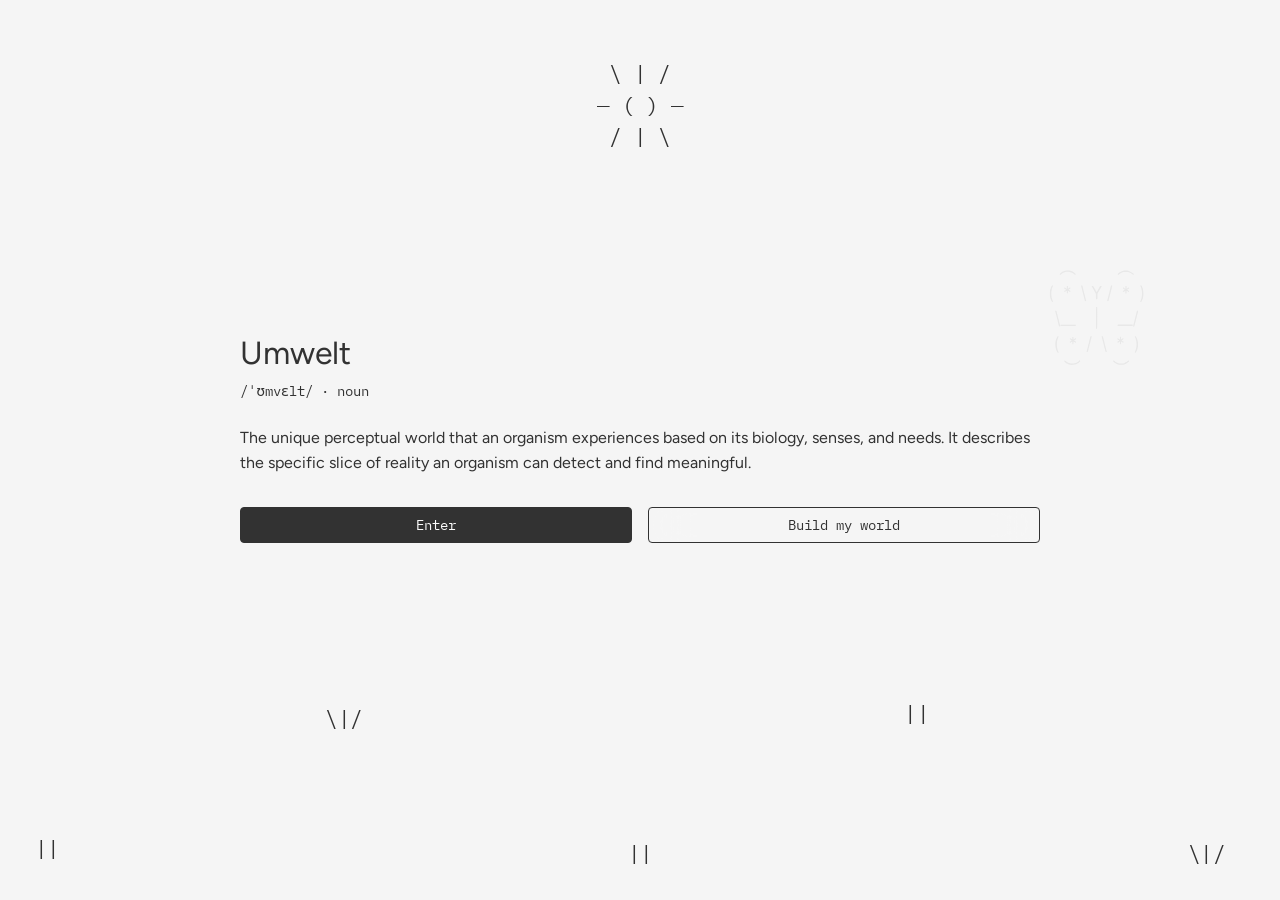
<file: onboarding.html>
<!doctype html>
<html lang="en">
<head>
<meta charset="utf-8">
<meta name="viewport" content="width=device-width, initial-scale=1, viewport-fit=cover">
<title>Habitat</title>
<link rel="preconnect" href="https://fonts.googleapis.com">
<link rel="preconnect" href="https://fonts.gstatic.com" crossorigin>
<link href="https://fonts.googleapis.com/css2?family=Figtree:wght@400;500&family=IBM+Plex+Mono:wght@400;500&display=swap" rel="stylesheet">
<style>
  *{-webkit-user-select:none;user-select:none;-webkit-touch-callout:none}
  input,textarea,[contenteditable]{-webkit-user-select:text;user-select:text}
  :root{
    --bg:#f5f5f5; --ink:#323232; --muted:rgba(0,0,0,.4); --faint:rgba(50,50,50,.4); --glass:rgba(245,245,245,.5);
    --mono:'IBM Plex Mono',ui-monospace,SFMono-Regular,Menlo,Consolas,monospace;
    --sans:'Figtree',system-ui,-apple-system,'Segoe UI',sans-serif;
    color-scheme:light; box-sizing:border-box;
    padding-top:env(safe-area-inset-top,0px); padding-bottom:env(safe-area-inset-bottom,0px);
  }
  :root[data-theme="dark"]{--bg:#1b1b1b; --ink:#ececec; --muted:rgba(255,255,255,.4); --faint:rgba(236,236,236,.4); --glass:rgba(27,27,27,.5); color-scheme:dark}
  html,body{margin:0;min-height:100%}
  body{background:var(--bg);color:var(--ink);font-family:var(--mono)}
  h1,h2,p{margin:0}
  [hidden]{display:none !important}
  button{font:inherit;color:inherit}
  .sr{position:absolute;width:1px;height:1px;overflow:hidden;clip:rect(0 0 0 0);white-space:nowrap}
  main{position:relative;z-index:1}
  /* One highlight everywhere: the element's own 1px border becomes 2px (an inner 1px stroke), with no offset ring */
  :focus-visible{outline:1px solid var(--ink);outline-offset:-1px}
  .ulink:focus-visible,.chk:focus-visible,.rm:focus-visible,.nm:focus-visible{outline:none;text-decoration:underline 2px;text-underline-offset:3px}
  .ib:focus-visible,.dot:focus-visible{outline:none}
  .ib:focus-visible svg{stroke-width:var(--stroke-weight,1.5)}
  .dot:focus-visible circle{stroke-width:var(--stroke-weight,1.5)}

  /* ---------- Entrance ---------- */
  .home{min-height:100svh;display:grid;place-content:center;box-sizing:border-box;padding:72px 16px 96px}
  .home-copy{position:relative;isolation:isolate;width:min(800px,calc(100vw - 32px))}

  .home h1{margin:0 0 8px;font:400 32px/40px var(--sans)}
  .intro-character{position:relative}
  .intro-character.intro-pending{visibility:hidden}
  .intro-character.scrambled{color:transparent}
  .intro-character.scrambled::after{content:attr(data-symbol);position:absolute;inset:0;color:var(--ink);text-align:center;font-family:var(--mono)}
  .intro-space{white-space:pre}
  .home .btn.on .intro-character.scrambled::after{color:#323232}
  .home-pronunciation .intro-character.scrambled::after{color:var(--ink)}
  .umwelt-title{display:inline-flex}
  .umwelt-letter{display:inline-block;position:relative;white-space:pre}
  .umwelt-letter::after{content:attr(data-symbol);position:absolute;inset:0;text-align:center;font-family:var(--mono);font-size:.8em;line-height:inherit}
  .umwelt-letter.scrambled{color:transparent}
  .umwelt-letter.scrambled::after{color:var(--ink)}
  .home-pronunciation{margin:0 0 24px;font:400 14px/20px var(--mono);color:var(--ink)}
  .home-definition{margin:0 0 32px;font:400 16px/25px var(--sans)}
  .home .stack{display:flex;gap:16px;align-items:stretch;flex-wrap:wrap}
  .home .btn{display:flex;box-sizing:border-box;flex:1;min-width:160px;min-height:44px;padding:10px 20px;font-size:14px;line-height:20px;text-align:center;text-decoration:none}

  .floating-cloud{animation:cloud-drift var(--cloud-duration) linear infinite;animation-delay:var(--cloud-delay)}
  @keyframes cloud-drift{
    from{translate:0 0}
    to{translate:var(--cloud-travel) 0}
  }
  @media (prefers-reduced-motion:reduce){.floating-cloud{animation:none}}
  .night-star{transform:translate(-50%,-50%)}
  .night-star span{display:block;transform-origin:center;transform:scale(var(--star-size))}
  @media(prefers-reduced-motion:reduce){.night-star span{transform:scale(var(--star-size))}}
  #trail{position:fixed;inset:0;width:100%;height:100%;pointer-events:none;z-index:0}

  /* ---------- Buttons and fields (from the Paper designs) ---------- */
  .btn{display:flex;align-items:center;justify-content:center;gap:12px;font:400 16px/20px var(--mono);padding:4px 16px;border:1px solid var(--ink);border-radius:4px;background:var(--glass);color:var(--ink);cursor:pointer;backdrop-filter:blur(20px);-webkit-backdrop-filter:blur(20px)}
  .btn:hover{background:color-mix(in srgb,var(--ink) 8%,var(--bg))}
  .btn.on,.btn[aria-pressed="true"]{background:var(--ink);color:#323232}
  .btn.on:hover,.btn[aria-pressed="true"]:hover{background:var(--ink)}
  .btn svg{width:20px;height:20px;flex:none;fill:none;stroke:currentColor;stroke-width:var(--stroke-weight,1.5);stroke-linecap:round;stroke-linejoin:round}
  .field{font:400 16px/20px var(--sans);color:var(--ink);background:var(--bg);border:1px solid var(--ink);border-radius:4px;padding:4px 16px;box-sizing:border-box;min-width:0;backdrop-filter:blur(20px);-webkit-backdrop-filter:blur(20px)}
  .field::placeholder{color:var(--ink)}
  .field.sug{color:var(--ink)}
  .ulink{font:400 16px/20px var(--mono);background:none;border:0;padding:0;color:var(--ink);text-decoration:underline 1px;text-decoration-skip-ink:none;text-underline-position:from-font;cursor:pointer}
  .chk{font:400 16px/20px var(--mono);background:none;border:0;padding:0;color:var(--ink);cursor:pointer;white-space:pre;text-align:left}

  /* ---------- ASCII sky behind the modal ---------- */
  #scene{position:fixed;inset:0;overflow:hidden;pointer-events:none;z-index:0}
  #scene .stage{position:absolute;left:50%;top:50%;width:1440px;height:1024px;transform:translate(-50%,-50%) scale(var(--s,1))}
  #scene pre{position:absolute;margin:0;font:400 24px/100% var(--mono);color:var(--ink);white-space:pre;text-align:center}

  /* ---------- The Habitat Initialization modal ---------- */
  .modal{position:fixed;left:50%;top:50%;transform:translate(-50%,-50%);width:min(800px,calc(100vw - 32px));height:min(600px,calc(100vh - 32px));box-sizing:border-box;padding:24px;display:flex;flex-direction:column;gap:12px;border:1px solid var(--ink);border-radius:4px;background:color-mix(in srgb,var(--bg) 50%,transparent);backdrop-filter:blur(20px);-webkit-backdrop-filter:blur(20px);z-index:2}
  .modal.full{left:0;top:0;transform:none;width:100%;height:100%}
  .mh{display:flex;justify-content:space-between;align-items:center;flex:none}
  .ib{width:20px;height:20px;padding:0;border:0;background:none;cursor:pointer;color:var(--ink);display:block}
  .ib svg{width:20px;height:20px;display:block;fill:none;stroke:currentColor;stroke-width:var(--stroke-weight,1.5);stroke-linecap:round;stroke-linejoin:round}
  .mc{flex:1 1 0;min-height:0;display:flex;flex-direction:column;gap:24px}
  .mt{flex:none;font:400 16px/20px var(--mono)}
  .mt h1{font:inherit;text-align:center}
  .mt .rule{overflow:hidden;white-space:nowrap}
  .mb{flex:1 1 0;min-height:0;overflow:auto;display:flex;flex-direction:column;gap:24px}
  .mb.fit{overflow:hidden}
  .mb.fixed{flex:0 0 auto;overflow:visible;gap:40px}
  @media (max-height:660px){.mb.fixed{flex:1 1 0;overflow:auto}}
  .mc.sb{justify-content:space-between}
  .mf{flex:none;display:flex;justify-content:space-between;align-items:center}
  .dots{display:flex;align-items:center;gap:24px}
  .stat{display:flex;flex-direction:column;align-items:center;gap:22px}
  .loader{margin:0;min-height:150px;display:flex;flex-direction:column;justify-content:flex-end;align-items:center;font:400 28px/30px var(--mono);white-space:pre;text-align:center;color:var(--ink)}
  .dot{width:16px;height:16px;padding:0;border:0;background:none;cursor:pointer;display:block}
  .dot:disabled{cursor:default}
  .dot svg{width:16px;height:16px;display:block}
  .dot circle{fill:var(--bg);stroke:var(--ink)}
  .dot.on circle{fill:var(--ink)}
  .q{font:400 16px/20px var(--sans)}
  .grp{display:flex;flex-direction:column;gap:24px;justify-content:center}
  .row2{display:flex;align-items:center;gap:24px}
  .focusrow{display:flex;justify-content:space-between;align-items:flex-start;gap:24px;flex-wrap:wrap}
  .focusrow .chk{flex:1 1 0;min-width:fit-content}
  .focusrow .field{width:240px}
  .seg{display:flex;gap:13px}
  .seg .btn{flex:1 1 0;min-width:0}
  .types{display:flex;gap:24px;flex-wrap:wrap}
  .app-list-help{margin:0}
  .ta{flex:1 1 0;min-height:96px;display:flex;padding:24px;box-sizing:border-box;border:1px solid var(--ink);border-radius:4px;background:var(--bg)}
  .ta:focus-within{outline:1px solid var(--ink);outline-offset:-1px}
  .ta textarea{flex:1;min-width:0;border:0;padding:0;margin:0;background:transparent;resize:none;outline:none;font:400 16px/150% var(--sans);color:var(--ink)}
  .ta textarea::placeholder{color:var(--ink)}
  .draw{position:relative;flex:1 1 0;min-height:120px;border:1px solid var(--ink);background:var(--bg);cursor:crosshair;touch-action:none;overflow:hidden;user-select:none;-webkit-user-select:none}
  .draw svg{position:absolute;inset:0;width:100%;height:100%;display:block}
  .draw .hint{position:absolute;inset:0;display:grid;place-items:center;font:400 16px/150% var(--sans);color:var(--ink);pointer-events:none}
  .pglyph{fill:var(--ink);text-anchor:middle;dominant-baseline:central;font-family:var(--mono),'Noto Sans Symbols 2','Apple Symbols','Segoe UI Symbol',sans-serif}
  .fill{flex:1 1 0;min-height:0;display:flex;flex-direction:column;gap:24px}
  .center{flex:1 1 0;display:flex;align-items:center;justify-content:center;text-align:center;font:400 16px/20px var(--mono)}
  .center span{display:inline-block;min-width:10ch;text-align:left}

  /* ---------- Categorization grid ---------- */
  .catgrid{--cols:2;flex:1 1 0;min-height:0;overflow:auto;display:grid;grid-template-columns:repeat(var(--cols),minmax(0,1fr));gap:32px 30px;align-content:start;padding-right:42px}
  .modal.full .catgrid{--cols:4}
  @media (max-width:1100px){.modal.full .catgrid{--cols:3}}
  @media (max-width:820px){.modal.full .catgrid{--cols:2}}
  @media (max-width:520px){.catgrid,.modal.full .catgrid{--cols:1}}
  .cat{display:flex;flex-direction:column;gap:4px;min-width:0;align-self:start}
  .cat.over{background:color-mix(in srgb,var(--ink) 6%,transparent);border-radius:4px}
  .cat.over .cat-name{outline:1px solid var(--ink);outline-offset:-1px}
  .cathead{position:relative;display:flex}
  .cathead .field{flex:1}
  .cathead .rm{position:absolute;right:12px;top:4px}
  .row{display:flex;justify-content:space-between;align-items:center;gap:12px;font:400 16px/20px var(--mono)}
  .row.drag{opacity:.35}
  .row .l{display:flex;align-items:center;gap:12px;min-width:0}
  .row .l>span{flex:none;white-space:pre}
  .tw{display:inline-block;width:4ch}
  .tw2{width:6ch}
  .nm{min-width:0;background:none;border:0;padding:0;font:inherit;color:inherit;text-align:left;overflow:hidden;text-overflow:ellipsis;white-space:nowrap;cursor:grab}
  .rm{background:none;border:0;padding:0;font:inherit;color:inherit;cursor:pointer;flex:none}
  .row .field{font-family:var(--mono);padding:0 8px;line-height:18px;flex:1}
  select.mv{font:400 14px/18px var(--mono);color:var(--ink);background:var(--bg);border:1px solid var(--ink);border-radius:4px;padding:0 4px;max-width:100%}
  .newcat{grid-column:auto;align-self:start}

  .toast{position:fixed;left:50%;transform:translateX(-50%);top:calc(12px + env(safe-area-inset-top,0px));z-index:5;background:var(--ink);color:#323232;font:400 13px/1.4 var(--mono);padding:6px 14px;border-radius:4px;max-width:calc(100vw - 32px);text-align:center}

  .catsearch,.caret,.count,.m-only{display:none}
  @media (max-width:700px){
    /* Entrance sizes and touch targets */
    .home .stack{gap:12px}
    .home h1{font-size:28px;line-height:36px}
    .home .btn{width:auto;min-height:48px;font-size:16px;line-height:24px;padding:11px 16px}
    .home{padding-top:72px;padding-bottom:88px}
    .home-copy{width:calc(100vw - 56px)}

    .home-definition{margin-bottom:24px}
    /* The window is a card with room around it, vertically centred; Expand still takes it full screen */
    .modal{width:calc(100vw - 56px);height:min(460px,calc(100vh - 48px));padding:22px 22px 20px;gap:10px}
    .modal.full{left:0;top:0;transform:none;width:100%;height:100%;border-radius:0;border-width:0;padding:24px}
    .mt,.q,.row,.chk,.ulink,.btn,.center,.ta textarea,.draw .hint{font-size:13px;line-height:18px}
    .field{font-size:13px;line-height:18px;padding:3px 12px}
    .btn{padding:3px 12px;gap:8px}
    .btn svg{width:18px;height:18px}
    .mc,.mb{gap:16px}
    .mb.fixed{gap:24px}
    .grp{gap:8px}
    .row2{flex-direction:column;align-items:stretch;gap:8px}
    .row2 .field,.focusrow .field{width:100% !important}
    .seg{flex-wrap:nowrap;gap:10px}
    .types{width:100%;justify-content:space-between;gap:8px;flex-wrap:nowrap}
    .dots{gap:7px}.dot,.dot svg{width:14px;height:14px}
    .r-name{order:1}.g-vis{order:2}.g-time{order:3}
    .plabel{display:none}
    .draw{border-radius:4px}
    .ta{padding:16px}
    /* Categories: one column, a search box, a collapse arrow and a count on every category */
    .d-only{display:none}.m-only{display:inline}
    .catsearch{display:block;flex:none}
    .catgrid,.modal.full .catgrid{--cols:1;gap:22px;padding-right:18px}
    .cathead{align-items:center;gap:8px}
    .caret{display:block;flex:none;width:12px;padding:0;border:0;background:none;font:400 13px/18px var(--mono);color:var(--ink);cursor:pointer;transform:rotate(90deg)}
    .cat.collapsed .caret{transform:none}
    .cat.collapsed > .row{display:none}
    .count{display:block;flex:none;font:400 13px/18px var(--mono)}
    .cathead .rm{position:static}
    .cat > .row{padding-left:20px}
    .newcat > .row{padding-left:0}
  }
</style>
<link rel="stylesheet" href="controls.css?v=20261123-scrollbar">
</head>
<body>

<canvas id="trail" aria-hidden="true"></canvas>
<div id="scene" aria-hidden="true" hidden></div>
<main id="main"></main>
<div class="toast" id="toast" role="status" aria-live="polite" hidden></div>

<script src="app-names.js?v=wildlife-scale"></script>
<script>
/* =====================================================================
   Helpers
   ===================================================================== */
const $ = s => document.querySelector(s);
const esc = s => String(s).replace(/[&<>"]/g, c=>({'&':'&amp;','<':'&lt;','>':'&gt;','"':'&quot;'}[c]));
const norm = s => String(s).toLowerCase().replace(/\.(app|exe|dmg|apk)$/,'').replace(/[^a-z0-9]+/g,'');
let _u = 0; const uid = p => p + (++_u);
const reduced = () => matchMedia('(prefers-reduced-motion: reduce)').matches;
const phone = () => matchMedia('(max-width: 700px)').matches;

/* =====================================================================
   What each app is for. Categories appear only when they contain apps.
   Format: category index | name | aliases
   ===================================================================== */
const CATS = ['Archiving life','Surfing the web','Editing media','Creating things','Capturing thoughts','Fueling your body',
  'Connecting with people','Experiencing audio','Exploring nature','Building knowledge','Collecting inspiration','Managing finances',
  'Watching and playing','Getting around','Buying things','Managing your device','Everyday tools'];
const CATALOG_SRC = `
0|Google Drive|drive,gdrive
0|Dropbox|
0|Photos|apple photos,google photos
0|OneDrive|microsoft onedrive
0|VSCO|
0|iCloud|icloud drive
0|Preview|
0|Time Machine|
1|Safari|
1|Google Chrome|chrome
1|Firefox|
1|Opera.gx|opera gx,opera
1|Arc Browser|arc
1|DuckDuckGo|ddg
1|Edge|microsoft edge
1|Brave|
2|Capcut|cap cut
2|Facetune|
2|Lightroom|adobe lightroom
2|Photoshop|adobe photoshop
2|Premiere Pro|premiere,adobe premiere
2|Final Cut Pro|final cut
2|DaVinci Resolve|davinci
2|Adobe After Effects|after effects
2|Adobe Media Encoder|media encoder
2|iMovie|
2|Image Capture|
2|Photo Booth|
2|Image Playground|
2|QuickTime Player|
3|Figma|
3|Canva|
3|Affinity|affinity designer
3|Paper|
3|Illustrator|adobe illustrator
3|InDesign|adobe indesign
3|Claude|
3|Cursor|
3|Codex|
3|ChatGPT|
3|Gemini|
3|Perplexity|
3|Copilot|microsoft copilot
3|VS Code|vscode,visual studio code
3|Xcode|
3|Terminal|
3|GitHub|
3|Sketch|
3|Framer|
3|Procreate|
3|Concepts|
3|GarageBand|
3|Logic Pro|logic
3|Ableton Live|ableton
3|Adobe Acrobat DC|adobe acrobat,acrobat dc,acrobat
3|Adobe Creative Cloud|creative cloud
3|Keynote|
3|Pages|
3|Numbers|
3|Freeform|
3|Font Book|
4|Notion|
4|Obsidian|
4|Milanote|
4|GoogleKeep|google keep,keep
4|OneNote|microsoft onenote
4|EverNote|evernote
4|Voice Memo|voice memos
4|WisprFlow|wispr flow,wispr
4|Granola|
4|Apple Notes|notes
4|GoodNotes|goodnotes
4|Notability|
4|Bear|
4|Logseq|
4|Craft|
4|Coda|
4|Day One|dayone
4|Otter|otter.ai,otter ai
4|Asana|
4|Todoist|
4|Things|things 3
4|OmniFocus|
4|Trello|
4|Linear|
4|Jira|
4|Reminders|apple reminders
4|Confluence|
4|Google Docs|docs
4|Microsoft Word|word
4|Loop|microsoft loop
4|Calendar|
4|Journal|
4|Stickies|
4|TextEdit|
5|Doordash|door dash
5|UberEats|uber eats
5|Resy|
5|OpenTable|open table
5|MyFitness Pal|myfitnesspal
5|Apple Health|health
5|Instacart|
5|Strava|
5|Nike Run Club|nrc
5|Apple Fitness|fitness
5|Peloton|
5|Headspace|
5|Calm|
5|Insight Timer|
6|iMessage|messages
6|WhatsApp|
6|KakaoTalk|kakao
6|Instagram|
6|Tiktok|tik tok
6|Linkedin|
6|Youtube|
6|Discord|
6|Reddit|
6|Slack|
6|Email|mail,apple mail
6|Gmail|
6|Signal|
6|Telegram|
6|Microsoft Teams|teams
6|Zoom|
6|FaceTime|
6|Google Meet|meet
6|Outlook|
6|Facebook|
6|Bluesky|
6|Threads|
6|Snapchat|
6|Superhuman|
6|Contacts|
6|Phone|
7|Spotify|
7|Sirius.XM|siriusxm,sirius
7|NPR|
7|SeatGeek|seat geek
7|Stubhub|stub hub
7|LiveNation|live nation,ticketmaster
7|YouTube Music|
7|SoundCloud|
7|Apple Podcasts|podcasts
7|Pocket Casts|
7|Overcast|
7|Apple Music|music
8|Merlin Bird ID|merlin
8|Kiwibit|kiwi bird,kiwibird
8|AllTrails|all trails
8|iNaturalist|inaturalist
9|Anki|
9|Quizlet|
9|Duolingo|
9|Google Translate|translate
9|Kindle|
9|Libby|
9|Audible|
9|Goodreads|
9|Apple Books|books
9|Readwise|
9|Khan Academy|khan
9|Dictionary|
9|News|
9|Tips|
10|Pinterest|
10|Are.na|arena
10|Cosmos|
10|X|twitter
10|Dribbble|
11|BofA|bank of america
11|Sofi|
11|Venmo|
11|Coinbase|
11|Robinhood|
11|Ramp|
11|Chase|
11|PayPal|
11|YNAB|
11|Apple Wallet|wallet
11|Cash App|cashapp
11|Stocks|
12|Netflix|
12|Disney+|disney plus
12|Hulu|
12|Max|
12|Prime Video|amazon prime video
12|Apple TV|apple tv+,tv
12|Twitch|
12|Steam|
12|Minecraft|
12|Chess.com|
12|Chess|
12|Games|
13|Google Maps|
13|Apple Maps|maps
13|Uber|
13|Lyft|
13|Airbnb|
13|Transit|
14|Amazon|
14|Etsy|
14|eBay|
14|Target|
14|App Store|
15|CleanMyMac|cleanmymac x
15|Automator|
15|Find My|
15|iPhone Mirroring|
15|Mission Control|
15|Passwords|
15|Shortcuts|
15|System Settings|system preferences
16|Calculator|
16|Clock|
16|Home|
16|Siri|
16|Weather|
`;
const INDEX = new Map();
CATALOG_SRC.trim().split('\n').forEach(line=>{
  const [cat,name,aliases] = line.split('|');
  const e = {id:norm(name), name, cat:+cat};
  [name, ...(aliases ? aliases.split(',') : [])].forEach(n => INDEX.set(norm(n), e));
});
/* The demo set: exactly the apps shown in the design, in the design's order */
const SAMPLE = ['Google Drive','Dropbox','Photos','OneDrive','VSCO','Safari','Google Chrome','Firefox','Opera.gx','Arc Browser','DuckDuckGo','Capcut','Facetune','Lightroom','Photoshop',
  'Figma','Canva','Affinity','Paper','Illustrator','Indesign','Claude','Cursor','Codex','Notion','Obsidian','Milanote','GoogleKeep','OneNote','EverNote','Voice Memo','WisprFlow','Granola','Apple Notes','GoodNotes','Notability',
  'Doordash','UberEats','Resy','OpenTable','MyFitness Pal','Apple Health','iMessage','WhatsApp','KakaoTalk','Instagram','Tiktok','Linkedin','Youtube','Discord','Reddit','Slack','Email','Gmail',
  'Spotify','Apple Music','Sirius.XM','NPR','SeatGeek','Stubhub','LiveNation','Merlin Bird ID','Kiwibit','Anki','Quizlet','Duolingo','Google Translate','Pinterest','Are.na','Cosmos','X',
  'BofA','Sofi','Venmo','Coinbase','Robinhood','Ramp'];

/* =====================================================================
   State
   ===================================================================== */
const state = {
  step:'home',                     // home | plot | draw | devices | sorting | categories | planting
  expanded:false, draw:null, pattern:null,     // the drawn plot outline, and its pattern (star | plus | circle)
  plot:'', time:'system', visibility:null,
  list:'',
  cats:null, sig:'', adding:null, moving:null, drag:null, focusMe:null, sample:false, collapsed:new Set(), q:''
};
let timer = 0;

/* =====================================================================
   Reading what people give us
   ===================================================================== */
function clean(t){ return String(t).replace(/^\s*(?:[-*•·]|\d+[.)])\s+/,'').replace(/^["'`\s]+|["'`\s]+$/g,'').replace(/\.app$/i,'').trim(); }
function appName(raw){ return normalizeAppName(clean(raw)); }
function parseText(t){
  const ignored = new Set(['apps', 'hp', 'utilities']);
  const seen = new Set();
  return t.split(/[\n\r,;\t]+/).map(appName).filter(name => {
    const key = INDEX.get(norm(name))?.id || appNameKey(name);
    if (!key || ignored.has(key) || seen.has(key)) return false;
    seen.add(key);
    return true;
  });
}

/* =====================================================================
   Sorting: group apps by what they're for
   ===================================================================== */
function appCategory(name){
  return /^Adobe\s/i.test(name) ? CATS.indexOf('Creating things') : -1;
}
function suggestCats(names){
  const seen = new Set(), apps = [];
  names.forEach(raw=>{
    const n = appName(raw); if (!n || n.length>60 || !norm(n)) return;
    const hit = INDEX.get(norm(n)), id = hit ? hit.id : 'x-'+appNameKey(n);
    if (seen.has(id)) return; seen.add(id);
    apps.push(hit ? {id, name:hit.name, cat:hit.cat} : {id, name:n, cat:appCategory(n)});
  });
  const cats = [];
  CATS.forEach((name,i)=>{ const list = apps.filter(a=>a.cat===i); if (list.length) cats.push({id:uid('c'), name, edited:false, apps:list}); });
  const rest = apps.filter(a=>a.cat===-1);
  if (rest.length) cats.push({id:uid('c'), name:'Unsorted', edited:false, apps:rest});
  return groupTreeCategories(cats);
}
const findCat = id => state.cats.find(c=>c.id===id);
function findApp(id){ for (const c of state.cats){ const i = c.apps.findIndex(a=>a.id===id); if (i>=0) return {c, i, a:c.apps[i]}; } return null; }
function moveApp(appId, catId, beforeId){
  const f = findApp(appId), to = findCat(catId); if (!f || !to) return;
  f.c.apps.splice(f.i, 1);
  let at = beforeId && beforeId!==appId ? to.apps.findIndex(a=>a.id===beforeId) : -1;
  if (at < 0) at = to.apps.length;
  to.apps.splice(at, 0, f.a);
}
function addAppTo(catId, raw){
  const name = appName(raw); if (!name || name.length>60 || !norm(name)) return false;
  const hit = INDEX.get(norm(name)), id = hit ? hit.id : 'x-'+appNameKey(name);
  const existing = findApp(id);
  if (existing){ moveApp(id, catId); return true; }
  findCat(catId).apps.push({id, name:hit ? hit.name : name, cat:hit ? hit.cat : appCategory(name)});
  return true;
}

/* =====================================================================
   The ASCII sky (positions come straight from the Paper frame, which is 1440 x 1024)
   ===================================================================== */
const CLOUD_S = ['  ︵','︵(  )','(      )','(        )','︶︶︶︶︶'];
const CLOUD_L = [' ︵︵','︵(    )','(        )','(            )','(              )','︶︶︶︶︶︶︶︶ '];
const SUN = ['\\ | /','— ( ) —','/ | \\'];
const SCENE = [
  [['||'], 'left:1020.85px;top:796px;line-height:30px', 'b'],
  [['||'], 'left:50%;top:956px;transform:translateX(-50%);line-height:30px', 'b'],
  [['||'], 'left:31.67px;top:950px;line-height:30px', 'b'],
  [['\\|/'], 'left:362.17px;top:802px;line-height:30px', 't'],
  [['\\|/'], 'left:1343.6px;top:956px;line-height:30px', 't'],
  [CLOUD_S, 'left:30.83px;top:49px'],
  [CLOUD_S, 'left:954.67px;top:268px'],
  [SUN, 'left:50%;top:65px;transform:translateX(-50%);line-height:150%'],
  [CLOUD_L, 'left:244px;top:185px'],
  [CLOUD_L, 'left:1171.36px;top:25px'],
];
/* Grass is the only thing that moves. Every blade leans the same way at the same moment, exactly like the habitat. */
const GRASS_FRAMES = {b:['\\\\','||','//'], t:['\\\\/','\\|/','\\//']};      // lean left, upright, lean right
const WIND = [.8, 1.25, .45, 1][Math.floor(Date.now()/86400000) % 4];       // same daily wind as the habitat
function hash(i, j, k){
  let h = (Math.imul(i+1013, 374761393) + Math.imul(j+7919, 668265263) + Math.imul(k+1, 2246822519)) >>> 0;
  h = Math.imul(h ^ (h >>> 13), 1274126177) >>> 0;
  return ((h ^ (h >>> 16)) >>> 0) / 4294967296;
}
const grassPre = (kind, css, cls='') => `<pre class="grass ${cls}" data-k="${kind}" data-f="1" style="${css}">${GRASS_FRAMES[kind][1]}</pre>`;
const DAY_SKY = new Set([CLOUD_S, CLOUD_L, SUN]);
const sceneItem = ([l,css,kind]) => kind ? grassPre(kind, css) : `<pre style="${css}">${esc(l.join('\n'))}</pre>`;
const GROUND_HTML = SCENE.filter(it => !DAY_SKY.has(it[0])).map(sceneItem).join('');
function daySkyHtml(left, right){
  const clouds = [
    [CLOUD_S, 'left:30.83px;top:49px'],
    [CLOUD_S, 'left:954.67px;top:208px'],
    [CLOUD_L, 'left:244px;top:185px'],
    [CLOUD_L, 'left:1171.36px;top:25px'],
    [CLOUD_S, 'left:-360px;top:355px'],
    [CLOUD_L, 'left:-920px;top:325px']
  ];
  const start = left - 280, travel = right - start + 80;
  const speeds = [4.2, 4.6, 4.0, 4.4, 4.1, 4.5];
  const sky = clouds.map((item, index) => {
    const top = /top:([\d.]+)px/.exec(item[1])[1];
    const duration = travel / speeds[index];
    const initialX = Number(/left:([\d.-]+)px/.exec(item[1])[1]);
    const delay = (start - initialX) / speeds[index];
    return `<pre class="floating-cloud" style="left:${start}px;top:${top}px;--cloud-travel:${travel}px;--cloud-duration:${duration}s;--cloud-delay:${delay}s">${esc(item[0].join('\n'))}</pre>`;
  }).join('');
  return sky + sceneItem(SCENE.find(item => item[0] === SUN)).replace('<pre ', '<pre class="sky-sun" ');
}
/* Night sky: a crescent where the sun was, and four-point stars on an evenly staggered lattice, each with the same '+' and 'o' beside it.
   The lattice is centred on the frame and keeps going to the edges of whatever screen this is, so the sky never runs out. */
const MOON = ['  ,-,','/ /','\\ \\','  `-`'], STAR4 = ['^','<   >','v'];
const STAR_DX = 432, STAR_DY = 240, STAR_TOP = 90, STAR_ROWS_TO = 570;
function nightSkyHtml(left, right, top){
  const occupied = [];
  let out = `<pre style="left:50%;top:65px;transform:translateX(-50%);line-height:150%;text-align:left">${esc(MOON.join('\n'))}</pre>`;
  const k0 = Math.ceil((top - STAR_TOP) / STAR_DY) - 1;
  for (let k = k0; STAR_TOP + k * STAR_DY <= STAR_ROWS_TO; k++){
    const y = STAR_TOP + k * STAR_DY, odd = ((k % 2) + 2) % 2, shift = odd ? STAR_DX / 2 : 0;
    for (let m = Math.floor((left - 60 - shift - 720) / STAR_DX); 720 + shift + m * STAR_DX <= right + 60; m++){
      const x = 720 + shift + m * STAR_DX + (hash(m,k,810) - .5) * 150;
      const sy = y + (hash(m,k,811) - .5) * 90;
      if (x < left - 60) continue;
      if (Math.abs(x - 720) < 150 && sy < 210) continue;
      const star = (glyph, px, py, seed, size, small = false) => {
        const duration = 1.6 + hash(m,k,seed) * 1.2;
        const angle = (hash(m,k,seed + 1) < .5 ? -1 : 1) * (4 + hash(m,k,seed + 3) * 4);
        return `<pre class="night-star" data-small="${small}" data-period="${10 + hash(m,k,seed + 5) * 6}" data-phase="${hash(m,k,seed + 4) * 16}" style="left:${px}px;top:${py}px;--twinkle-time:${duration}s;--twinkle-delay:-${hash(m,k,seed + 2) * duration}s;--star-size:${size};--star-angle:${angle}deg"><span>${esc(glyph)}</span></pre>`;
      };
      out += star(STAR4.join('\n'), x, sy, 820, .72 + hash(m,k,823) * .4);
      occupied.push([x, sy]);

    }
  }
  const tinySymbols = ['·', '+', '*', '.', '°'];
  const skyTop = Math.max(top + 24, 24), skyBottom = 600;
  const target = Math.max(8, Math.round((right - left) * Math.max(0, skyBottom - skyTop) / 30000));
  let count = 0;
  for (let attempt = 0; attempt < target * 30 && count < target; attempt++){
    const x = left + 24 + hash(attempt, 91, 900) * Math.max(0, right - left - 48);
    const y = skyTop + hash(attempt, 91, 901) * Math.max(0, skyBottom - skyTop);
    if (Math.abs(x - 720) < 150 && y < 220) continue;
    if (occupied.some(([px, py]) => Math.hypot(px - x, py - y) < 100)) continue;
    occupied.push([x, y]);
    const glyph = tinySymbols[Math.floor(hash(attempt, 91, 902) * tinySymbols.length)];
    const size = .45 + hash(attempt, 91, 903) * .25;
    const period = 10 + hash(attempt, 91, 904) * 6;
    out += `<pre class="night-star" data-small="true" data-period="${period}" data-phase="${hash(attempt,91,905) * period}" style="left:${x}px;top:${y}px;--star-size:${size}"><span>${esc(glyph)}</span></pre>`;
    count++;
  }
  return out;
}
const isNight = () => document.documentElement.getAttribute('data-theme') === 'dark';
const HORIZON = 700;     // grass only grows below this line of the frame; above it is sky
const TUFTS = [[628,880,'b'],[866,671,'b'],[77,373,'b'],[1176,373,'b'],[1390,155,'b'],[310,155,'t'],[1346,671,'t'],[96,880,'t'],[310,671,'t'],[1132,880,'t']];
function fitScene(){
  const vw = window.innerWidth, vh = window.innerHeight, sc = vw < 700 && vh > vw ? vw/900 : Math.min(vw/1440, vh/1024), W = vw/sc, H = vh/sc;       // a phone held upright shows the middle of the scene, larger
  $('#scene').style.setProperty('--s', sc.toFixed(4));
  /* the artwork is one 1440 x 1024 frame; repeat grass around it so the habitat reaches every edge of the screen */
  const i0 = Math.floor((1440-W)/2/1440), i1 = Math.floor((1440+W)/2/1440), j0 = Math.floor((1024-H)/2/1024), j1 = Math.floor((1024+H)/2/1024);
  let extra = '';
  for (let j=j0; j<=j1; j++) for (let i=i0; i<=i1; i++){
    if (!i && !j) continue;
    TUFTS.forEach(([x,y,k],n) => { const gx = i*1440 + x + (hash(i,j,n*3)-.5)*90, gy = j*1024 + y + (hash(i,j,n*3+1)-.5)*70; if (gy >= HORIZON) extra += grassPre(k, `left:${gx.toFixed(0)}px;top:${gy.toFixed(0)}px;line-height:30px`, 'extra'); });
    for (let n=0; n<8; n++){ const gx = i*1440 + 40 + hash(i,j,101+n*3)*1320, gy = j*1024 + 40 + hash(i,j,102+n*3)*904; if (gy >= HORIZON) extra += grassPre(hash(i,j,100+n*3) < .5 ? 'b' : 't', `left:${gx.toFixed(0)}px;top:${gy.toFixed(0)}px;line-height:30px`, 'extra'); }
  }
  $('#scene').innerHTML = `<div class="stage">${GROUND_HTML}${isNight() ? nightSkyHtml((1440-W)/2, (1440+W)/2, (1024-H)/2) : daySkyHtml((1440-W)/2, (1440+W)/2)}${extra}</div>`;
  clearEntryAnimal();
  windStep(true);
  hideOverlappingClouds();
}
function hideOverlappingClouds(){
  const targets = [
    ...document.querySelectorAll('.home h1, .home-pronunciation, .home-definition, .home .stack .btn'),
    ...document.querySelectorAll('.sky-sun')
  ];
  const bounds = [];
  for (const target of targets){
    if (target.classList.contains('sky-sun')){
      bounds.push(target.getBoundingClientRect());
      continue;
    }
    const walker = document.createTreeWalker(target, NodeFilter.SHOW_TEXT);
    let node;
    while ((node = walker.nextNode())){
      if (!node.textContent.trim()) continue;
      const range = document.createRange();
      range.selectNodeContents(node);
      bounds.push(...range.getClientRects());
    }
  }
  document.querySelectorAll('.floating-cloud').forEach(cloud => {
    const box = cloud.getBoundingClientRect();
    const overlaps = bounds.some(text =>
      box.left < text.right && box.right > text.left &&
      box.top < text.bottom && box.bottom > text.top);
    cloud.style.visibility = overlaps ? 'hidden' : 'visible';
  });
}
setInterval(hideOverlappingClouds, 80);
const ENTRY_ANIMALS = {
  day: { sky: ['butterfly'], ground: ['bunny', 'bird', 'bear'] },
  night: { sky: ['bat'], ground: ['raccoon', 'frog', 'owl'] }
};
let entryTimer, entryStep, entrySky = true;
function clearEntryAnimal(){
  $('#scene > .entry-animal')?.remove();
}
function showEntryAnimal(){
  const scene = $('#scene');
  const stage = scene.querySelector('.stage');
  if (!stage || scene.hidden || document.hidden) return;
  const frame = stage.getBoundingClientRect();
  const horizon = frame.top + frame.height * HORIZON / 1024;
  const obstacles = [...document.querySelectorAll('.modal, .home h1, .home-pronunciation, .home-definition, .home .stack, .sky-sun, .sky-moon')]
    .map(el => el.getBoundingClientRect());
  const animals = ENTRY_ANIMALS[isNight() ? 'night' : 'day'];
  const motion = !reduced();
  const candidates = [entrySky, !entrySky].flatMap(sky => {
    const choices = sky ? animals.sky : animals.ground;
    const first = Math.floor(Math.random() * choices.length);
    return [...choices.slice(first), ...choices.slice(0, first)].map(kind => ({sky, kind}));
  });
  for (const {sky, kind} of candidates){
    const gait = CRITTERS[kind];
    const sprite = critSpr(gait, Math.floor(Math.random() * (gait.variants || 1)));
    const width = sprite.w * gait.s, height = sprite.h * gait.s;
    const top = sky ? 10 : Math.max(10, horizon);
    const bottom = sky ? Math.min(horizon, innerHeight - 10) : innerHeight - 10;
    const lift = motion ? (gait.leap ? 34 : 20) : 0;
    const lanes = [top, (top + bottom - height - lift) / 2, bottom - height - lift,
      ...obstacles.flatMap(box => [box.top - height - lift - 6, box.bottom + 6])];
    const spots = [];
    for (const y of lanes){
      if (y < top || y + height + lift > bottom) continue;
      const blocked = obstacles.filter(box => y < box.bottom + 6 && y + height + lift > box.top - 6)
        .sort((a, b) => a.left - b.left);
      let left = 10;
      for (const box of [...blocked, {left: innerWidth - 4, right: innerWidth}]){
        const right = Math.min(innerWidth - 10, box.left - 6);
        if (right - left >= width) spots.push({left, right, y});
        left = Math.max(left, box.right + 6);
      }
    }
    if (!spots.length) continue;
    const {left, right, y} = spots[Math.floor(Math.random() * spots.length)];
    const travel = motion ? Math.min(sky ? 150 : 85, right - left - width) : 0;
    const x = left + Math.random() * (right - left - width - travel);
    const animal = document.createElementNS('http://www.w3.org/2000/svg', 'svg');
    animal.classList.add('entry-animal');
    animal.setAttribute('viewBox', `0 0 ${sprite.w} ${sprite.h}`);
    animal.setAttribute('width', width);
    animal.setAttribute('height', height);
    animal.style.cssText = `position:absolute;left:${x}px;top:${y + (sky ? lift / 2 : lift)}px;fill:var(--ink)`;
    const direction = Math.random() < .5 ? -1 : 1;
    const facing = gait.base;
    const draw = pose => { animal.innerHTML = `<g fill-rule="evenodd">${sprite.markup || sprPaths(sprite.poses[pose])}</g>`; };
    const idle = sprite.poses.length === 3 ? 1 : 0;
    draw(idle);
    scene.append(animal);
    entrySky = !sky;
    if (motion){
      const born = performance.now();
      const limit = direction > 0 ? travel : 0;
      let start = direction > 0 ? 0 : travel, end = start;
      let next = born + (sky ? 80 : 500), stride = null;
      function move(now){
        if (!animal.isConnected) return;
        const age = (now - born) / 1000;
        if (age >= 6.5){ animal.remove(); return; }
        animal.style.opacity = Math.min(1, age / .7, (6.5 - age) / 1.2);
        let offset = start, rise = 0;
        if (!reduced()){
          if (!stride && now >= next && start !== limit){
            const distance = sky || gait.big ? 55 + Math.random() * 55
              : gait.leap ? 35 + Math.random() * 35 : 18 + Math.random() * 26;
            end = start + direction * Math.min(distance, Math.abs(limit - start));
            stride = {...wildlifeMotion(gait), began: now};
            if (idle) draw(direction < 0 ? 0 : 2);
          }
          if (stride){
            const progress = Math.min(1, (now - stride.began) / (1000 * stride.duration));
            offset = start + (end - start) * wildlifeProgress(progress, gait.big);
            rise = wildlifeLift(progress, gait, stride.height);
            if (progress === 1){
              start = end;
              next = now + wildlifePause(gait) * 1000;
              stride = null;
              if (idle) draw(idle);
            }
          }
          const flip = sky ? wildlifeWingScale(age) : facing && facing !== direction ? -1 : 1;
          animal.style.transform = `translate(${offset}px,${-rise}px) scaleX(${flip})`;
        }
        requestAnimationFrame(move);
      }
      animal.style.opacity = 0;
      requestAnimationFrame(move);
    } else {
      setTimeout(() => animal.remove(), 6500);
    }
    return true;
  }
  return false;
}
function scheduleEntryAnimal(delay){
  clearTimeout(entryTimer);
  entryTimer = setTimeout(() => {
    const appeared = showEntryAnimal();
    scheduleEntryAnimal(appeared ? 7200 + Math.random() * 1600 : 1200);
  }, delay);
}

function windStep(force, t = performance.now()/1000){
  const scene = $('#scene'); if (scene.hidden || document.hidden || reduced()) return;
  const cycle = Math.floor(t / 2.5);
  const pulse = t % 2.5;
  const f = pulse < .6 ? (cycle % 2 ? 0 : 2) : 1;
  scene.querySelectorAll('.grass').forEach(el => { if (el.dataset.f !== String(f)){ el.dataset.f = f; el.textContent = GRASS_FRAMES[el.dataset.k][f]; } });
  scene.querySelectorAll('.night-star').forEach(star => {
    const active = (t + Number(star.dataset.phase)) % Number(star.dataset.period) < .45;
    const small = star.dataset.small === 'true';
    star.firstElementChild.style.visibility = small && active ? 'hidden' : 'visible';
    const scale = !small && active ? .84 : 1;
    star.firstElementChild.style.transform = `scale(calc(var(--star-size) * ${scale}))`;
  });
}
setInterval(() => windStep(), 150);
window.addEventListener('resize', fitScene); fitScene();

/* =====================================================================
   Icons from the design
   ===================================================================== */
const ICON_CLOSE = `<svg viewBox="0 0 20 20" aria-hidden="true"><path d="M15 5L5 15M5 5l10 10"/></svg>`;
const ICON_EXPAND = `<svg viewBox="0 0 20 20" aria-hidden="true"><path transform="translate(12.5 12.5)" d="M0 0L5 5"/><path transform="translate(12.5 2.5)" d="M0 5L5 0"/><path transform="translate(13.333 13.333)" d="M4.167 0V4.167H0"/><path transform="translate(13.333 2.5)" d="M4.167 4.167V0H0"/><path transform="translate(2.5 13.333)" d="M0 0V4.167H4.167"/><path transform="translate(2.5 12.5)" d="M0 5L5 0"/><path transform="translate(2.5 2.5)" d="M0 4.167V0H4.167"/><path transform="translate(2.5 2.5)" d="M5 5L0 0"/></svg>`;
const ICON_SUN = `<svg viewBox="0 0 20 20" aria-hidden="true"><circle cx="10" cy="10" r="3.333"/><path d="M10 1.667V3.333M10 16.667V18.333M4.109 4.108L5.284 5.283M14.717 14.716L15.892 15.891M1.667 10H3.334M16.667 10H18.334M5.284 14.716L4.109 15.891M15.892 4.108L14.717 5.283"/></svg>`;
const ICON_MOON = `<svg viewBox="0 0 20 20" aria-hidden="true"><path transform="translate(2.5 2.5)" d="M14.989 7.894C14.911 9.341 14.415 10.734 13.562 11.905C12.709 13.076 11.536 13.975 10.182 14.494C8.829 15.012 7.355 15.127 5.938 14.825C4.521 14.523 3.222 13.818 2.197 12.793C1.172 11.769 0.467 10.469 0.165 9.052C-0.137 7.635 -0.022 6.161 0.496 4.808C1.014 3.455 1.913 2.281 3.084 1.428C4.255 0.575 5.648 0.079 7.095 0.001C7.432 -0.018 7.609 0.384 7.430 0.670C6.831 1.629 6.574 2.762 6.702 3.886C6.830 5.009 7.335 6.056 8.134 6.855C8.934 7.655 9.981 8.160 11.104 8.288C12.228 8.416 13.361 8.159 14.320 7.560C14.607 7.381 15.007 7.556 14.989 7.894Z"/></svg>`;

/* =====================================================================
   Screens
   ===================================================================== */
const STEP_NO = {plot:1, draw:2, devices:3, sorting:3, categories:4, planting:4};
function dotsHtml(step){
  const cur = STEP_NO[step];
  return [1,2,3,4].map(n=>`<button class="dot${n===cur?' on':''}" data-dot="${n}" aria-label="Step ${n} of 4${n===cur?' (current)':''}" ${n>=cur?'disabled':''}><svg viewBox="0 0 16 16"><circle cx="8" cy="8" r="7.5"/></svg></button>`).join('');
}
function modal(step, body, {fit=false, fixed=false, sb=false}={}){
  const full = state.expanded;
  return `<section class="modal${full?' full':''}" role="dialog" aria-labelledby="h">
    <div class="mh">
      <button class="ib" data-act="close" aria-label="Close and go back to the start">${ICON_CLOSE}</button>
      <button class="ib" data-act="expand" aria-label="${full?'Shrink':'Expand'} this window" aria-pressed="${full}">${ICON_EXPAND}</button>
    </div>
    <div class="mc${sb?' sb':''}">
      <div class="mt"><h1 id="h" tabindex="-1">Initialization v0.1</h1><div class="rule" aria-hidden="true">${'-'.repeat(260)}</div></div>
      <div class="mb${fit?' fit':''}${fixed?' fixed':''}">${body}</div>
      <div class="mf">
        <button class="ulink" data-act="back">Back</button>
        <div class="dots">${dotsHtml(step)}</div>
        <button class="ulink" data-act="next">Next</button>
      </div>
    </div>
  </section>`;
}
const pressed = (cond, extra='') => `aria-pressed="${!!cond}" ${extra}`;
const checkTxt = on => on ? '[ x ]' : '[   ]';

function homeHtml(){
  return `<section class="home">
    <div class="home-copy">
      <h1 id="h" tabindex="-1" aria-label="Umwelt"><span class="umwelt-title" aria-hidden="true"><span class="umwelt-letter" data-letter="U">U</span><span class="umwelt-letter" data-letter="m">m</span><span class="umwelt-letter" data-letter="w">w</span><span class="umwelt-letter" data-letter="e">e</span><span class="umwelt-letter" data-letter="l">l</span><span class="umwelt-letter" data-letter="t">t</span></span></h1>
      <p class="home-pronunciation">/ˈʊmvɛlt/ · noun</p>
      <p class="home-definition">The unique perceptual world that an organism experiences based on its biology, senses, and needs. It describes the specific slice of reality an organism can detect and find meaningful.</p>
      <div class="stack">
        <a class="btn on" href="index.html">Enter</a>
        <button class="btn" data-act="start">Build my world</button>
      </div>
    </div>
  </section>`;
}
let entranceAnimated = false;
let entranceFrame;
function animateEntrance(){
  if (entranceAnimated || reduced()) return;
  entranceAnimated = true;
  const home = document.querySelector('.home');
  if (!home) return;
  const symbols = '*+~@#%&^:;/=?';
  const letters = [...home.querySelectorAll('.umwelt-letter')];
  const start = performance.now();
  const frame = now => {
    if (!home.isConnected) return;
    const elapsed = now - start;
    letters.forEach((letter, index) => {
      const unresolved = elapsed < 180 + index * 170;
      letter.classList.toggle('scrambled', unresolved);
      if (unresolved){
        const tick = Math.floor(elapsed / 110);
        letter.dataset.symbol = symbols[(tick * 3 + index * 5) % symbols.length];
      } else delete letter.dataset.symbol;
    });
    if (elapsed < 180 + (letters.length - 1) * 170) entranceFrame = requestAnimationFrame(frame);
  };
  frame(start);
}
const titleSymbols = ['*', '+', '~', '@', '#', '%', '&', '^', ':', ';', '/', '=', '?'];
const titleTimers = new WeakMap();
document.addEventListener('pointerover', event => {
  const letter = event.target.closest?.('.umwelt-letter');
  if (!letter || event.pointerType === 'touch') return;
  clearTimeout(titleTimers.get(letter));
  letter.dataset.symbol = titleSymbols[Math.floor(Math.random() * titleSymbols.length)];
  letter.classList.add('scrambled');
  titleTimers.set(letter, setTimeout(() => {
    letter.classList.remove('scrambled');
    delete letter.dataset.symbol;
  }, 420));
});
document.addEventListener('pointerout', event => {
  const letter = event.target.closest?.('.umwelt-letter');
  if (!letter) return;
  clearTimeout(titleTimers.get(letter));
  titleTimers.set(letter, setTimeout(() => {
    letter.classList.remove('scrambled');
    delete letter.dataset.symbol;
  }, 180));
});
function plotHtml(){
  return modal('plot', `
    <div class="row2 r-name"><label class="q" for="plot">What’s your name?</label>
      <input class="field" id="plot" style="width:241.33px" maxlength="24" placeholder="Your name" value="${esc(state.plot)}" autocomplete="off" spellcheck="false"></div>
    <div class="grp g-time"><div class="q">What’s your favorite time of day?</div>
      <div class="seg" role="group" aria-label="Favorite time of day">
        <button class="btn" data-time="day" ${pressed(state.time==='day')}>${ICON_SUN}Day</button>
        <button class="btn" data-time="night" ${pressed(state.time==='night')}>${ICON_MOON}Night</button>
        <button class="btn" data-time="system" ${pressed(state.time==='system')}>System</button>
      </div></div>
    <div class="grp g-vis"><div class="q">Would you like others to be able to view your app data?</div>
      <div class="seg" role="group" aria-label="Who can see your app data">
        <button class="btn" data-vis="public" ${pressed(state.visibility==='public')}>Public</button>
        <button class="btn" data-vis="private" ${pressed(state.visibility==='private')}>Private</button>
      </div></div>
  `, {fixed:true, sb:true});
}
/* ---- Draw your habitat of land ---- */
const PAT = {"glyphs":{"circle":{"d":"M3.6 10.7C3.6 10.5 3.3 10.3 2.8 10.1C1.9 9.7 1.1 8.7 0.9 8C0.8 7.4 0.5 6.9 0.2 6.9C0 6.9 -0 6.6 -0 5.6L-0 4.3L0.4 4.1C0.7 3.9 0.8 3.7 0.9 3.2C1.2 2.2 2.1 1.2 3 0.9C3.5 0.8 3.7 0.6 3.9 0.4L4.1 0L5.6 0C7.1 0 7.2 0 7.3 0.3C7.4 0.5 7.6 0.6 8.1 0.7C8.6 0.9 8.9 1.1 9.8 2.1L11 3.2L11 5.5C11 7.8 11 7.8 10.7 7.9C10.5 8.1 10.2 8.4 9.7 9.2C9.6 9.5 9.3 9.7 8.7 10C8.2 10.2 7.9 10.5 7.8 10.7L7.6 11L5.7 11L3.8 11L3.6 10.7ZM7.2 8.7C8.6 7.9 8.9 7.2 8.9 5.3C8.8 3.8 8.5 3.4 7.2 2.6C6 1.9 5.5 1.9 4.2 2.6C3.2 3.2 2.9 3.6 2.9 4.1C2.9 4.2 2.7 4.5 2.6 4.8C2.2 5.4 2.2 5.6 2.5 6.2C2.6 6.5 2.8 6.9 2.9 7.2C3 7.8 4 8.6 4.9 9C5.5 9.2 6.5 9.1 7.2 8.7Z","w":11,"h":11},"plus":{"d":"M6.6 14.2C6.6 13.8 6.6 12.8 6.6 12C6.5 10.6 6.5 10.6 6.8 10.3C7.1 10 7.2 10 7.7 10C8.5 10.1 8.5 10.3 8.5 12.8L8.5 15L7.6 15L6.6 15L6.6 14.2ZM0 7.2L0 6L2.2 6C4.9 6 5 6 5 7.1C5 7.7 4.9 7.9 4.7 8.2L4.5 8.5L2.2 8.5L0 8.5L0 7.2ZM10.3 8.2C9.9 7.6 9.9 6.6 10.2 6.3C10.5 6 10.6 6 12.8 6L15 6L15 7.2C15 8.6 15.2 8.5 12.5 8.5L10.5 8.5L10.3 8.2ZM7.1 4.4C6.6 4.1 6.5 3.5 6.6 1.7L6.7 0L7.6 0L8.5 0L8.5 1.9C8.5 3.8 8.5 3.9 8.2 4.2C7.9 4.5 7.5 4.6 7.1 4.4Z","w":15,"h":15},"star":{"d":"M5.9 23.8C5.9 23.5 5.4 23 4.9 22.9C4.1 22.7 4 22.3 4.5 21.6C4.7 21.3 4.9 20.9 5 20.7C5.1 20.5 5.3 20.2 5.5 20C5.7 19.9 6 19.5 6.1 19.3C6.2 19 6.7 18.5 7.1 18C7.4 17.6 7.8 17 7.9 16.8C8.1 16.5 8.3 16.1 8.5 15.9C9.2 15.2 9.5 14.6 9.5 14.3C9.3 13.8 8.5 13.4 7.2 13.1C6.6 12.9 5.9 12.7 5.6 12.5C5.4 12.4 4.7 12.2 4.2 12.1C3.6 11.9 3 11.7 2.8 11.6C2.6 11.5 2.2 11.3 1.9 11.3C1.6 11.2 1.1 11 0.8 10.8L0.2 10.5L0.5 10.2C0.8 9.8 1 9.4 1 9C1 8 2 7.7 3.5 8.4C3.9 8.6 4.7 8.8 5.2 8.9C5.6 9 6.3 9.3 6.6 9.4C7 9.6 7.6 9.8 8.1 9.9C8.6 10 9.3 10.3 9.6 10.4C10.2 10.7 10.3 10.8 10.6 10.6L10.9 10.4L10.9 6C10.9 1.8 10.9 1.5 11.1 0.8L11.4 -0L12.5 -0L13.6 0L13.9 0.7L14.3 1.4L14.2 5.8C14.2 11.1 14.2 10.9 15.5 10.4C15.8 10.3 16.4 10.1 16.9 10C17.3 9.9 18 9.7 18.4 9.5C18.7 9.3 19.4 9.1 19.9 9C20.3 8.9 20.8 8.8 21.1 8.6C21.3 8.5 21.6 8.4 21.8 8.4C22 8.4 22.4 8.3 22.8 8.2C23.5 7.9 23.9 8 24.2 8.6C24.4 8.9 24.6 9.2 24.8 9.3C25 9.4 25 9.5 25 10.1L25 10.8L24.4 11C24.1 11.1 23.6 11.3 23.3 11.4C23.1 11.6 22.6 11.8 22.2 11.9C21.1 12.1 20.6 12.3 20.2 12.5C19.9 12.7 19.4 12.9 18.4 13.1C18.1 13.1 17.5 13.4 16.9 13.7C15.6 14.3 15.5 14.5 16.3 15.2C16.6 15.5 16.9 15.8 16.9 16C17 16.2 17.2 16.5 17.4 16.8C17.7 17 18.2 17.6 18.5 18.2C18.9 18.8 19.6 19.8 20.1 20.4C21.3 22 21.3 22.5 20.1 23.1C19.8 23.3 19.6 23.5 19.5 23.7C19.3 24.2 18.3 24.1 18.2 23.6C18.1 23.4 17.9 23 17.7 22.8C17.4 22.5 17.1 22.1 17 21.9C16.9 21.6 16.6 21.3 16.4 21.1C16.3 21 16 20.6 15.9 20.4C15.7 20.1 15.5 19.8 15.4 19.7C15.3 19.7 15.1 19.3 14.9 18.9C14.8 18.6 14.5 18.2 14.3 18.1C14.2 18 13.8 17.5 13.5 17.1C12.9 16.2 12.6 16.1 12.2 16.5C11.7 17.2 11.2 17.9 11 18.3C10.9 18.5 10.6 18.8 10.4 19C10.3 19.2 10 19.5 9.9 19.7C9.8 19.9 9.4 20.5 9 21C8.6 21.5 8.2 21.9 8.2 22C8.2 22.1 8 22.4 7.6 22.8C7.3 23.1 7 23.6 7 23.7C6.9 24 5.9 24.1 5.9 23.8Z","w":25,"h":24}},"tiles":{"circle":{"w":80,"h":80,"p":[[20,20],[60,60]]},"plus":{"w":80,"h":80,"p":[[20,20],[60,60]]},"star":{"w":120,"h":120,"p":[[30,30],[90,90]]}}};
const SK = 24 / 46.8;
const PLABEL = {star:'*', plus:'\u22B9', circle:'\u00B0'};
function patternDefs(){               // the design's own dot marks on a diagonal grid
  return ['star','plus','circle'].map(k => { const tl = PAT.tiles[k], g = PAT.glyphs[k];
    const marks = tl.p.map(([x, y]) => `<path transform="translate(${(x - g.w/2).toFixed(2)} ${(y - g.h/2).toFixed(2)})" d="${g.d}"/>`).join('');
    return `<pattern id="pat-${k}" width="${tl.w}" height="${tl.h}" patternUnits="userSpaceOnUse" patternTransform="scale(${SK.toFixed(4)})"><rect width="${tl.w}" height="${tl.h}" style="fill:var(--bg)"/><g style="fill:var(--ink)">${marks}</g></pattern>`; }).join('');
}
function smoothClosed(pts){
  const n = pts.length, f = v => v.toFixed(1);
  let d = `M${f(pts[0][0])} ${f(pts[0][1])}`;
  for (let i=0; i<n; i++){
    const a = pts[(i-1+n)%n], b = pts[i], c = pts[(i+1)%n], e = pts[(i+2)%n];
    d += `C${f(b[0]+(c[0]-a[0])/6)} ${f(b[1]+(c[1]-a[1])/6)} ${f(c[0]-(e[0]-b[0])/6)} ${f(c[1]-(e[1]-b[1])/6)} ${f(c[0])} ${f(c[1])}`;
  }
  return d + 'Z';
}
function drawHtml(){
  const opts = ['star','plus','circle'].map(k => `<button class="chk" role="checkbox" aria-checked="${state.pattern===k}" data-pattern="${k}">${checkTxt(state.pattern===k)} ${PLABEL[k]}</button>`).join('');
  return modal('draw', `
    <div class="q">Draw your habitat of land. It will appear on this laptop’s Explore map.</div>
    <div class="draw" id="draw" role="application" aria-label="Drawing area. Click and drag to draw the outline of your habitat."><svg id="drawsvg" aria-hidden="true"></svg><div class="hint" id="drawhint">Click and drag to draw</div></div>
    <div class="row2"><span class="q plabel">Choose your pattern</span><div class="types">${opts}</div></div>
  `, {fit:true});
}
function paintDraw(live){
  const box = $('#draw'), svg = $('#drawsvg'); if (!box || !svg) return;
  const W = box.clientWidth, H = box.clientHeight; let inner = '';
  if (live && live.length > 1) inner = `<path d="M${live.map(p => p[0].toFixed(1)+' '+p[1].toFixed(1)).join('L')}" fill="none" stroke="var(--ink)" stroke-width="1.5" stroke-linejoin="round" stroke-linecap="round"/>`;
  else if (state.draw) inner = `<path d="${smoothClosed(state.draw.pts.map(([x,y]) => [x*W, y*H]))}" fill="${state.pattern ? `url(#pat-${state.pattern})` : 'none'}" stroke="var(--ink)" stroke-width="1.5"/>`;
  svg.innerHTML = `<defs>${patternDefs()}</defs>` + inner;
  $('#drawhint').hidden = !!(live || state.draw);       // the hint is gray and goes away as soon as you start drawing
}
function finishShape(pts, W, H){
  const xs = pts.map(p=>p[0]), ys = pts.map(p=>p[1]);
  const x0 = Math.min(...xs), x1 = Math.max(...xs), y0 = Math.min(...ys), y1 = Math.max(...ys), size = Math.max(x1-x0, y1-y0);
  if (pts.length < 6 || size < 40){ state.draw = null; paintDraw(); toast('Draw a bigger shape to mark your habitat.'); return; }
  pts = [...pts, pts[0]];
  const len = [0]; for (let i=1; i<pts.length; i++) len.push(len[i-1] + Math.hypot(pts[i][0]-pts[i-1][0], pts[i][1]-pts[i-1][1]));
  const total = len[len.length-1], N = Math.min(48, Math.max(14, Math.round(total/19))), res = [];
  for (let k=0, j=0; k<N; k++){           // spread the points evenly along the stroke, then smooth the closed loop through them
    const t = total*k/N; while (len[j+1] < t) j++;
    const f = (t - len[j]) / ((len[j+1]-len[j]) || 1);
    res.push([pts[j][0] + (pts[j+1][0]-pts[j][0])*f, pts[j][1] + (pts[j+1][1]-pts[j][1])*f]);
  }
  const cx = (x0+x1)/2, cy = (y0+y1)/2, c01 = v => Math.min(1, Math.max(0, v));
  const softened = res.map((point, i) => {
    const before = res[(i + N - 1) % N], after = res[(i + 1) % N];
    return point.map((value, axis) => .82 * value + .09 * (before[axis] + after[axis]));
  });
  state.draw = {pts:softened.map(([x,y]) => [c01(x/W), c01(y/H)]), norm:softened.map(([x,y]) => [+((x-cx)/size).toFixed(4), +((y-cy)/size).toFixed(4)])};
  paintDraw();
}
let stroke = null;
document.addEventListener('pointerdown', e => {
  const box = e.target.closest && e.target.closest('#draw'); if (!box) return;
  e.preventDefault(); box.setPointerCapture(e.pointerId);
  const r = box.getBoundingClientRect(); stroke = {id:e.pointerId, r, pts:[[e.clientX-r.left, e.clientY-r.top]]};
  state.draw = null; paintDraw(stroke.pts);
});
document.addEventListener('pointermove', e => {
  if (!stroke || e.pointerId !== stroke.id) return;
  const p = [Math.min(stroke.r.width, Math.max(0, e.clientX-stroke.r.left)), Math.min(stroke.r.height, Math.max(0, e.clientY-stroke.r.top))], q = stroke.pts[stroke.pts.length-1];
  if (Math.hypot(p[0]-q[0], p[1]-q[1]) > 5){ stroke.pts.push(p); paintDraw(stroke.pts); }
});
const endStroke = e => { if (!stroke || e.pointerId !== stroke.id) return; const {pts, r} = stroke; stroke = null; finishShape(pts, r.width, r.height); };
document.addEventListener('pointerup', endStroke); document.addEventListener('pointercancel', endStroke);
window.addEventListener('resize', () => { if (state.step==='draw') paintDraw(); });

const finderEndpoint = '/_local/open-applications';
let canOpenApplications = false;
if (location.origin === 'http://127.0.0.1:8001'){
  fetch(finderEndpoint, {method:'HEAD'}).then(response => {
    if (response.status !== 204) return;
    canOpenApplications = true;
    if (state.step === 'devices') render();
  }).catch(() => {});
}
async function openApplications(button){
  if (!canOpenApplications) return;
  button.disabled = true;
  try {
    const response = await fetch(finderEndpoint, {
      method:'POST', headers:{'X-Umwelt-Action':'open-applications'}
    });
    if (response.status !== 204) throw new Error('Finder could not open');
  } catch (error){
    const status = $('#finder-status');
    if (button.isConnected && status){
      status.textContent = 'Couldn’t open Finder. You can open Applications from Finder’s Go menu.';
      status.hidden = false;
    }
  } finally {
    button.disabled = false;
  }
}
function devicesHtml(){
  return modal('devices', `
    <div class="fill">
      <label class="q" for="list">What’s on your devices?</label>
      <p class="q app-list-help" id="app-list-help">Open Finder → Applications. Press ⌘A to select everything, ⌘C to copy, then click the field below and press ⌘V to paste.</p>
      <div>
        <button type="button" class="btn" data-act="open-applications" ${canOpenApplications ? '' : 'disabled aria-describedby="finder-status"'}>Open Applications in Finder</button>
        <p id="finder-status" class="app-list-help" role="status" ${canOpenApplications ? 'hidden' : ''}>${canOpenApplications ? '' : 'Available in the local macOS preview.'}</p>
      </div>
      <div class="ta"><textarea id="list" aria-describedby="app-list-help" placeholder="Notion&#10;Figma&#10;Spotify" spellcheck="false">${esc(state.list)}</textarea></div>
    </div>`);
}
/* Loading screens: a flower grows from a seed (stem, leaves, bud, bloom), a different flower each time */
const F_EQ = ['[=]','|','~|~'], F_HASH = ['(#)','|','~|~'], F_PLUS = ['{+}','|','~|~'], F_WAVE = ['~~~','\\ /','|','\\|/'], F_VVV = ['vvv','(   )','|','\\|/'], F_STAR = ['^','< @ >','v','|','|'], F_RING = ['oo','o * o','oo','|','|'];
const BUD = {'[=]':['[.]'], '(#)':['(.)'], '{+}':['{.}'], 'vvv':['vv','( )'], '~~~':['.','\\/'], '^':['^','(@)','v'], 'oo':['.','(*)','.']};
function growFrames(mark){
  const last = mark[mark.length - 1], base = /[\\~]/.test(last) ? last : null, body = base ? mark.slice(0, -1) : mark;
  const stems = body.filter(l => l === '|'), head = body.filter(l => l !== '|'), bud = BUD[head[0]] || head.map(() => '.'), tail = [...stems, ...(base ? [base] : [])];
  const f = [['o'], ['|'], base ? [base] : stems.slice()];
  if (base) f.push(['|', base]);
  f.push(['Y', ...tail], [...bud, ...tail], mark);
  return f;
}
let loaderStop = null, loaderLast = -1;
function startLoader(el){
  const pool = [F_EQ, F_HASH, F_PLUS, F_WAVE, F_VVV, F_STAR, F_RING]; let timer = 0, stopped = false;
  const play = () => {
    let k; do { k = Math.floor(Math.random() * pool.length); } while (k === loaderLast); loaderLast = k;
    const frames = growFrames(pool[k]); let i = reduced() ? frames.length - 1 : 0;
    const step = () => { if (stopped) return; el.textContent = frames[i].join('\n'); i++; timer = setTimeout(i < frames.length ? step : () => { timer = setTimeout(play, 600); }, i < frames.length ? 380 : 900); };
    step();
  };
  play();
  return () => { stopped = true; clearTimeout(timer); };
}
function statusHtml(step, word){
  return modal(step, `<div class="center" role="status"><div class="stat"><span id="dots">${word}…</span><pre class="loader" id="loader" aria-hidden="true"></pre></div></div>`);
}
function catsHtml(){
  const options = c => state.cats.map(x=>`<option value="${x.id}" ${x.id===c.id?'selected':''}>${esc(x.name)}</option>`).join('');
  const rows = c => c.apps.map(a=>{
    const moving = state.moving===a.id;
    return `<div class="row" data-app="${esc(a.id)}" draggable="${moving?'false':'true'}">
      <div class="l"><span class="tw">├───</span>${moving
        ? `<select class="mv" data-mv="${esc(a.id)}" data-focus-me="1" aria-label="Move ${esc(a.name)} to">${options(c)}</select>`
        : `<button class="nm" data-move="${esc(a.id)}" title="Drag to another category, or press to choose one">${esc(a.name)}</button>`}</div>
      <button class="rm" data-rm="${esc(a.id)}" aria-label="Remove ${esc(a.name)}">[-]</button></div>`;
  }).join('');
  const adder = c => state.adding===c.id
    ? `<div class="row"><div class="l" style="flex:1"><span class="tw tw2">└───</span><input class="field" data-addin="${c.id}" data-focus-me="1" placeholder="App name" maxlength="60" autocomplete="off" aria-label="Add an app to ${esc(c.name)}"></div></div>`
    : `<div class="row"><div class="l"><span class="tw tw2">└───</span><button class="rm" data-add="${c.id}" aria-label="Add an app to ${esc(c.name)}">[+]</button></div></div>`;
  const grid = state.cats.map(c=>`
    <div class="cat${state.collapsed.has(c.id) ? ' collapsed' : ''}" data-cat="${c.id}">
      <div class="cathead"><button class="caret" data-collapse="${c.id}" aria-expanded="${!state.collapsed.has(c.id)}" aria-label="Show or hide ${esc(c.name)}">&gt;</button><input class="field cat-name${c.edited?'':' sug'}" data-rename="${c.id}" value="${esc(c.name)}" maxlength="32" aria-label="Category name" ${state.focusMe===c.id?'data-focus-me="1"':''}>
        ${c.apps.length ? '' : `<button class="rm" data-rmcat="${c.id}" aria-label="Delete empty category ${esc(c.name)}">[-]</button>`}<span class="count" aria-hidden="true">(${c.apps.length})</span></div>
      ${rows(c)}${adder(c)}
    </div>`).join('') + `<div class="cat newcat"><div class="row"><div class="l"><button class="rm" data-newcat="1">[+] New category</button></div></div></div>`;
  return modal('categories', `
    <div class="q">Here’s your suggested categorization. Groups with fewer than three apps are combined when planted. <span class="d-only">Drag and drop to rearrange, customize category names, or add anything we missed.</span><span class="m-only">Rearrange or add anything we missed.</span></div>
    <input class="field catsearch" id="catsearch" type="search" placeholder="Search" value="${esc(state.q || '')}" autocomplete="off" aria-label="Search your apps">
    <div class="catgrid" id="catgrid">${grid}</div>`, {fit:true});
}

/* =====================================================================
   Rendering and moving between steps
   ===================================================================== */
function filterCats(q){                 // narrow the list to what matches; nothing is rebuilt, so the search box keeps focus
  state.q = q; const k = norm(q);
  document.querySelectorAll('#catgrid .cat[data-cat]').forEach(cat => {
    const nameHit = !!k && norm(cat.querySelector('.cat-name').value).includes(k); let any = false;
    cat.querySelectorAll('.row[data-app]').forEach(r => { const nm = r.querySelector('.nm'), hit = !k || nameHit || !nm || norm(nm.textContent).includes(k); r.hidden = !hit; if (hit) any = true; });
    cat.querySelectorAll('.row:not([data-app])').forEach(r => { r.hidden = !!k; });
    cat.hidden = !!k && !any && !nameHit;
  });
  const nc = document.querySelector('#catgrid .newcat'); if (nc) nc.hidden = !!k;
}
document.addEventListener('input', e => { if (e.target.matches && e.target.matches('.catsearch')) filterCats(e.target.value); });
function render(){
  const s = state.step, home = s==='home';
  const grid = $('#catgrid'), keep = grid ? grid.scrollTop : 0;
  if (entryStep !== s){
    entryStep = s;
    clearEntryAnimal();
    scheduleEntryAnimal(1100);
  }
  $('#scene').hidden = false;
  $('#main').innerHTML = home ? homeHtml() : s==='plot' ? plotHtml() : s==='draw' ? drawHtml() : s==='devices' ? devicesHtml()
    : s==='sorting' ? statusHtml('sorting','Sorting') : s==='planting' ? statusHtml('planting', phone() ? 'Initializing' : 'Planting') : catsHtml();
  field.stop();
  if (home) animateEntrance();
  else cancelAnimationFrame(entranceFrame);
  if (s==='draw') paintDraw();
  const g = $('#catgrid'); if (g){ g.scrollTop = keep; if (state.q) filterCats(state.q); }
  const me = document.querySelector('[data-focus-me]'); if (me){ me.focus(); if (me.select && me.tagName==='INPUT') me.select(); }
  state.focusMe = null;
  if (loaderStop){ loaderStop(); loaderStop = null; }
  const L = $('#loader'); if (L) loaderStop = startLoader(L);
}
function go(step, opts={}){
  clearTimeout(timer && timer.t); if (loaderStop){ loaderStop(); loaderStop = null; }
  timer = {};
  state.step = step; state.adding = null; state.moving = null;
  render(); window.scrollTo(0,0);
  if (!opts.keepFocus){ const h = $('#h'); if (h) h.focus({preventScroll:true}); }
}
function sortNow(){
  const names = parseText(state.list);
  let use = names;
  if (!names.length){ use = SAMPLE; state.sample = true; } else state.sample = false;
  const sig = JSON.stringify(use);
  if (sig !== state.sig || !state.cats){ state.cats = suggestCats(use); state.sig = sig; }
  state.expanded = false; go('categories');
}
function toast(msg){ const t = $('#toast'); t.textContent = msg; t.hidden = false; clearTimeout(toast.t); toast.t = setTimeout(()=>t.hidden = true, 3200); }


/* =====================================================================
   Finishing: save the habitat and head in
   ===================================================================== */
const THEME_KEY = 'digitalGarden.theme';
function finish(){
  const created = new Date().toISOString(), time = state.time || 'system', visibility = state.visibility || 'private';
  const name = (state.plot.trim() || 'My World').slice(0, 24);
  try {
    const setup = {version:3, savedAt:created, plot:name, timeOfDay:time, visibility,
      plotShape:{pts:state.draw ? state.draw.norm : null, pattern:state.pattern || 'star'},
      categories:groupTreeCategories(state.cats).map(c=>({name:c.name, apps:c.apps.map(a=>a.name)}))};
    if (state.draw){
      const key = 'digitalGarden.strollPlots';
      const plots = JSON.parse(sessionStorage.getItem(key) || '[]');
      const entry = {id:created, name, ...setup.plotShape, private:visibility === 'private'};
      if (entry.private){
        entry.trees = setup.categories.map(category => ({name:category.name, count:category.apps.length}));
      } else {
        entry.categories = setup.categories;
      }
      sessionStorage.setItem(key, JSON.stringify([...plots, entry]));
    }
    sessionStorage.setItem('digitalGarden.setup', JSON.stringify(setup));
    sessionStorage.setItem('digitalGarden.meta', JSON.stringify({name, created}));
    if (time==='system') sessionStorage.removeItem(THEME_KEY); else sessionStorage.setItem(THEME_KEY, time==='day' ? 'light' : 'dark');
  } catch (e) { toast("Couldn’t save this habitat. Check that browser storage is available."); return; }
  enterGarden();
}
function enterGarden(){ try { sessionStorage.setItem('dg:entered', '1'); } catch (e) {} location.href = 'index.html'; }

/* =====================================================================
   Events
   ===================================================================== */
document.addEventListener('click', e => {
  const t = e.target.closest('[data-act],[data-time],[data-vis],[data-pattern],[data-dot],[data-move],[data-rm],[data-rmcat],[data-add],[data-newcat],[data-collapse]');
  if (!t) return;
  const d = t.dataset;
  if (d.collapse){ const cat = t.closest('.cat'), on = cat.classList.toggle('collapsed'); on ? state.collapsed.add(d.collapse) : state.collapsed.delete(d.collapse); t.setAttribute('aria-expanded', !on); return; }
  if (d.time){ state.time = d.time; t.parentElement.querySelectorAll('.btn').forEach(b=>b.setAttribute('aria-pressed', b===t)); applyTime(); return; }
  if (d.vis){ state.visibility = d.vis; t.parentElement.querySelectorAll('.btn').forEach(b=>b.setAttribute('aria-pressed', b===t)); return; }
  if (d.pattern){
    state.pattern = state.pattern===d.pattern ? null : d.pattern;
    t.parentElement.querySelectorAll('.chk').forEach(b => { const on = state.pattern===b.dataset.pattern; b.setAttribute('aria-checked', on); b.textContent = `${checkTxt(on)} ${PLABEL[b.dataset.pattern]}`; });
    paintDraw(); return;
  }
  if (d.dot){ const n = +d.dot; go(n===1 ? 'plot' : n===2 ? 'draw' : 'devices'); state.expanded = false; return; }
  if (d.move){ state.moving = d.move; state.focusMe = null; render(); return; }
  if (d.rm){ const f = findApp(d.rm); if (f){ f.c.apps.splice(f.i,1); toast(`Removed ${f.a.name}.`); render(); } return; }
  if (d.rmcat){ state.cats = state.cats.filter(c=>c.id!==d.rmcat); render(); return; }
  if (d.add){ state.adding = d.add; render(); return; }
  if (d.newcat){ const c = {id:uid('c'), name:'New category', edited:false, apps:[]}; state.cats.push(c); state.focusMe = c.id; render(); $('#catgrid').scrollTop = 1e6; return; }
  switch (d.act){
    case 'open-applications': openApplications(t); break;
    case 'start': go('plot'); break;
    case 'close': state.expanded = false; go('home'); break;
    case 'expand': state.expanded = !state.expanded; render(); break;
    case 'back': {
      const prev = {plot:'home', draw:'plot', devices:'draw', sorting:'devices', categories:'devices', planting:'categories'}[state.step] || 'home';
      if (prev==='devices') state.expanded = false;
      go(prev); break;
    }
    case 'next':
      if (state.step==='plot') go('draw');
      else if (state.step==='draw') go('devices');
      else if (state.step==='devices'){ go('sorting'); timer.t = setTimeout(sortNow, reduced() ? 200 : 2800); }
      else if (state.step==='sorting'){ sortNow(); }
      else if (state.step==='categories'){ go('planting'); timer.t = setTimeout(finish, reduced() ? 200 : 2800); }
      else if (state.step==='planting') finish();
      break;
  }
});
function applyTime(){
  const t = state.time==='day' ? 'light' : state.time==='night' ? 'dark' : (matchMedia('(prefers-color-scheme: dark)').matches ? 'dark' : 'light');
  document.documentElement.setAttribute('data-theme', t);
  fitScene();                              // swap the sky: sun and clouds by day, moon and stars by night
  scheduleEntryAnimal(800);
}
matchMedia('(prefers-color-scheme: dark)').addEventListener('change', () => { if (state.time === 'system') applyTime(); });
document.addEventListener('input', e => {
  const t = e.target;
  if (t.id==='plot') state.plot = t.value;
  else if (t.id==='list') state.list = t.value;
  else if (t.dataset && t.dataset.rename) t.classList.remove('sug');
});
document.addEventListener('focusin', e => {
  const t = e.target;
  if (t.dataset && t.dataset.rename && t.classList.contains('sug')){ t.select(); t.addEventListener('mouseup', ev => ev.preventDefault(), {once:true}); }
});
document.addEventListener('change', e => {
  const t = e.target;
  if (t.dataset && t.dataset.rename){ const c = findCat(t.dataset.rename); const v = t.value.trim().slice(0,32); if (c){ if (v){ c.name = v; c.edited = true; t.classList.remove('sug'); } else { t.value = c.name; t.classList.toggle('sug', !c.edited); } } }
  if (t.dataset && t.dataset.mv){ moveApp(t.dataset.mv, t.value); state.moving = null; render(); }
});
document.addEventListener('focusout', e => {
  const t = e.target;
  if (t.dataset && t.dataset.mv){ setTimeout(()=>{ if (state.moving===t.dataset.mv){ state.moving = null; render(); } }, 120); }
  if (t.dataset && t.dataset.addin){ setTimeout(()=>{ if (state.adding===t.dataset.addin){ state.adding = null; render(); } }, 120); }
});
document.addEventListener('keydown', e => {
  const t = e.target;
  if (t.dataset && t.dataset.addin){
    if (e.key==='Enter'){ e.preventDefault(); const cid = t.dataset.addin; if (addAppTo(cid, t.value)){ state.adding = cid; render(); } }
    else if (e.key==='Escape'){ state.adding = null; render(); }
  } else if (t.dataset && t.dataset.mv && e.key==='Escape'){ state.moving = null; render(); }
  else if (t.dataset && t.dataset.rename && e.key==='Enter'){ e.preventDefault(); t.blur(); }
  else if (t.id==='plot' && e.key==='Enter'){ e.preventDefault(); $('[data-act=next]').click(); }
});
/* Dragging apps between categories */
document.addEventListener('dragover', e => {
  if (state.drag){ const c = e.target.closest && e.target.closest('.cat[data-cat]'); if (c){ e.preventDefault(); c.classList.add('over'); } }
});
document.addEventListener('dragleave', e => { const el = e.target.closest && e.target.closest('.cat'); if (el && !el.contains(e.relatedTarget)) el.classList.remove('over'); });
document.addEventListener('drop', e => {
  const c = e.target.closest && e.target.closest('.cat[data-cat]');
  if (c && state.drag){ e.preventDefault(); const row = e.target.closest('.row[data-app]'); const id = state.drag; state.drag = null; moveApp(id, c.dataset.cat, row ? row.dataset.app : null); render(); }
});
document.addEventListener('dragstart', e => {
  const r = e.target.closest && e.target.closest('.row[data-app]'); if (!r) return;
  state.drag = r.dataset.app; r.classList.add('drag'); e.dataTransfer.effectAllowed = 'move'; e.dataTransfer.setData('text/plain', r.dataset.app);
});
document.addEventListener('dragend', () => { state.drag = null; document.querySelectorAll('.drag,.over').forEach(n=>n.classList.remove('drag','over')); });

/* Going into the habitat marks this session as started, so the habitat's own first-open redirect leaves it alone */
document.addEventListener('click', e => {
  const a = e.target.closest && e.target.closest('a[href="index.html"]');
  if (a){ try { sessionStorage.setItem('dg:entered', '1'); } catch (err) {} }
}, true);

/* Home screen: a fixed grid of symbols that the cursor reveals, then they fade */
const field = (() => {
  const cv = $('#trail'), CELL = 28, RADIUS = 80, LIFE = 1100;   // grid size, reveal reach, fade time (ms)
  const GLYPHS = [                                  // the symbol set; weights make the tiny marks a little more common
    {c:'*', w:2}, {c:'\u22B9', w:2}, {c:' \u08EA', w:1.5}, {c:'\u{16954}', w:1.5}, {c:'\u274B', w:1},
    {c:'\u2734', w:1}, {c:'\u{13212}', w:2}, {c:'\u{133F8}', w:1.5}, {c:'\u00B0', w:2}
  ];
  const SIZES = [11, 13, 16];
  const FONT = `'IBM Plex Mono','Noto Sans Symbols 2','Noto Sans Symbols','Noto Sans Egyptian Hieroglyphs','Noto Sans Bamum','Segoe UI Historic','Segoe UI Symbol','Apple Symbols',sans-serif`;
  let pool = null;                                  // symbols this device can actually draw
  function usable(ch){                              // a symbol with no font draws a blank or the same "missing" box as an unassigned character
    try {
      const o = document.createElement('canvas'); o.width = o.height = 32;
      const c = o.getContext('2d'); if (!c || !c.getImageData) return true;
      const snap = t => { c.clearRect(0,0,32,32); c.font = `20px ${FONT}`; c.textAlign = 'center'; c.textBaseline = 'middle'; c.fillText(t, 16, 16); return c.getImageData(0,0,32,32).data; };
      const a = snap(ch), b = snap('\u0378'); let ink = false, same = true;
      for (let i=3; i<a.length; i+=4){ if (a[i]) ink = true; if (a[i] !== b[i]) same = false; }
      return ink && !same;
    } catch (e){ return true; }
  }
  const ctx = cv.getContext ? cv.getContext('2d') : null;
  let cols = 0, rows = 0, alpha = new Float32Array(0), cells = [], raf = 0, last = 0, px = null, py = null;
  const rnd = (c, r, salt) => {                    // stable per-cell randomness, so the same symbol always lives in the same cell
    let h = (Math.imul(c+1, 374761393) + Math.imul(r+1, 668265263) + Math.imul(salt, 2246822519)) >>> 0;
    h = Math.imul(h ^ (h >>> 13), 1274126177) >>> 0;
    return ((h ^ (h >>> 16)) >>> 0) / 4294967296;
  };
  function resize(){
    const dpr = Math.min(2, window.devicePixelRatio || 1), w = window.innerWidth, h = window.innerHeight;
    cv.width = Math.round(w*dpr); cv.height = Math.round(h*dpr);
    if (ctx) ctx.setTransform(dpr, 0, 0, dpr, 0, 0);
    cols = Math.ceil(w/CELL); rows = Math.ceil(h/CELL);
    alpha = new Float32Array(cols*rows); cells = new Array(cols*rows);
    if (!pool){ pool = GLYPHS.filter(g => usable(g.c)); if (!pool.length) pool = GLYPHS; }
    const totalW = pool.reduce((n,g)=>n+g.w, 0);
    for (let r=0; r<rows; r++) for (let c=0; c<cols; c++){
      let pick = rnd(c,r,1)*totalW, g = pool[0];
      for (const x of pool){ if ((pick -= x.w) < 0){ g = x; break; } }
      cells[r*cols+c] = {g:g.c, size:SIZES[Math.floor(rnd(c,r,4)*SIZES.length)], thr:rnd(c,r,2)};
    }
  }
  function reveal(x, y){
    const c0 = Math.max(0, Math.floor((x-RADIUS)/CELL)), c1 = Math.min(cols-1, Math.floor((x+RADIUS)/CELL));
    const r0 = Math.max(0, Math.floor((y-RADIUS)/CELL)), r1 = Math.min(rows-1, Math.floor((y+RADIUS)/CELL));
    for (let r=r0; r<=r1; r++) for (let c=c0; c<=c1; c++){
      const d = Math.hypot((c+.5)*CELL - x, (r+.5)*CELL - y); if (d > RADIUS) continue;
      const near = 1 - d/RADIUS, i = r*cols + c;
      if (near > cells[i].thr*.6 + .08) alpha[i] = Math.max(alpha[i], .35 + .65*near);   // closer to the cursor = more cells, and darker
    }
  }
  function move(x, y){
    if (px !== null && Math.hypot(x-px, y-py) < 400){          // fill in the gaps when the cursor moves fast
      const steps = Math.ceil(Math.hypot(x-px, y-py)/24);
      for (let s=1; s<steps; s++) reveal(px+(x-px)*s/steps, py+(y-py)*s/steps);
    }
    reveal(x, y); px = x; py = y; kick();
  }
  let curSize = 0;
  function draw(i){
    const {g, size} = cells[i], x = (i%cols + .5)*CELL, y = (Math.floor(i/cols) + .5)*CELL;
    const px = Math.round(size*(.4 + 1.1*alpha[i])*2)/2;      // grows as the cursor reveals it, shrinks as it fades
    if (px !== curSize){ ctx.font = `${px}px ${FONT}`; curSize = px; }
    ctx.globalAlpha = Math.min(.9, alpha[i]); ctx.fillText(g, x, y);
  }
  function step(dt){
    let alive = false;
    if (ctx){
      ctx.clearRect(0, 0, cv.width, cv.height);
      const ink = getComputedStyle(document.documentElement).getPropertyValue('--ink').trim() || '#2b2b2b';
      ctx.fillStyle = ink; ctx.textAlign = 'center'; ctx.textBaseline = 'middle'; curSize = 0;
    }
    for (let i=0; i<alpha.length; i++){
      if (alpha[i] <= 0) continue;
      alpha[i] = Math.max(0, alpha[i] - dt/LIFE);
      if (alpha[i] > .02){ alive = true; if (ctx) draw(i); } else alpha[i] = 0;
    }
    return alive;
  }
  function tick(t){ raf = 0; const dt = Math.min(64, t-last); last = t; if (step(dt)) raf = requestAnimationFrame(tick); }
  function kick(){ if (!raf){ last = performance.now(); raf = requestAnimationFrame(tick); } }
  function stop(){ cancelAnimationFrame(raf); raf = 0; px = py = null; alpha.fill(0); if (ctx) ctx.clearRect(0, 0, cv.width, cv.height); }
  return {resize, move, step, stop, alive:() => alpha.reduce((n,a)=>n+(a>0?1:0), 0), size:() => cols*rows};
})();
document.addEventListener('pointermove', e => {
  if (state.step!=='home' || reduced()) return;
  if (e.pointerType==='touch' && !e.buttons && e.pressure===0) return;
  field.move(e.clientX, e.clientY);
});



/* =====================================================================
   Theme (remembered across both pages) and first render
   ===================================================================== */
state.time = 'system';
document.documentElement.setAttribute('data-theme', matchMedia('(prefers-color-scheme: dark)').matches ? 'dark' : 'light');
fitScene();
render();
</script>
</body>
</html>
</file>
<file: controls.css>
/* Shared controls for onboarding and habitat screens. */
:root {
  accent-color: var(--ink);
  --stroke-weight: 1.25;
  --border-weight: 1.25px;
  --button-height: 36px;
  --button-font-size: 14px;
  --button-line-height: 20px;
  --button-padding-x: 16px;
}
.btn,
.home .btn,
.actions .btn,
dialog.card .actions .btn,
dialog.card .actions.col .btn {
  box-sizing: border-box;
  display: inline-flex;
  align-items: center;
  justify-content: center;
  min-height: var(--button-height);
  padding: 7px var(--button-padding-x);
  font: 400 var(--button-font-size)/var(--button-line-height) var(--mono);
  border-radius: 4px;
}
.btn svg {
  width: 20px;
  height: 20px;
  flex: none;
}
.ib,
.icon-btn,
:root[data-theme] .gmenu button.gclose,
.rail button,
.theme button {
  box-sizing: border-box;
  width: var(--button-height);
  height: var(--button-height);
  min-height: var(--button-height);
  display: inline-flex;
  align-items: center;
  justify-content: center;
  flex-shrink: 0;
  padding: 0;
}
.ib svg,
.icon-btn svg {
  width: 20px;
  height: 20px;
}
.rail {
  width: calc(var(--button-height) + 2px);
}
.ulink,
.chk,
:root[data-theme] .gmenu button.gitem {
  box-sizing: border-box;
  min-height: var(--button-height);
  font-size: var(--button-font-size);
  line-height: var(--button-line-height);
}
.ulink,
.chk {
  display: inline-flex;
  align-items: center;
}
@media (max-width: 700px) {
  :root {
    --button-height: 40px;
    --button-font-size: 14px;
    --button-line-height: 20px;
  }
  .home .btn {
    padding: 9px var(--button-padding-x);
  }
}

input.field,
.row input.field,
.rename-input {
  box-sizing: border-box;
  height: var(--button-height);
  min-height: var(--button-height);
  padding: 7px var(--button-padding-x);
  font-size: var(--button-font-size);
  line-height: var(--button-line-height);
  border-radius: 4px;
}
@media (max-width: 700px) {
  input.field,
  .row input.field,
  .rename-input {
    padding: 9px var(--button-padding-x);
  }
}


/* Keep interface outlines consistent across both pages. */
.btn,
.home .btn,
.modal,
.gmenu,
.rail,
.theme,
.tray,
input.field,
.rename-input,
.ta,
.draw,
.gshape,
.applications-finder {
  border-width: var(--border-weight);
}
.btn svg,
.home .btn svg,
.ib svg,
.icon-btn svg,
.gclose svg,
.rail svg,
.theme svg,
.finder-sidebar svg {
  stroke-width: var(--stroke-weight);
}


.tree-line,
.compost-tile,
.plot,
.gshape path {
  stroke-width: var(--stroke-weight);
  stroke: var(--ink);
}
.tile rect {
  stroke: var(--ink);
}
.ascii,
#scene pre,
.tray svg text,
.pglyph {
  font-weight: 400;
}

/* SVG outlines retain the same screen weight when their viewBox scales. */
.tree-line,
.compost-tile,
.plot,
.gshape path,
.tile rect,
.tray svg rect {
  vector-effect: non-scaling-stroke;
  stroke-width: var(--stroke-weight);
}
.gmenu hr {
  border-top-width: var(--border-weight);
}

 .tree-group .tree-label {
  display: none;
}
.tree-hover-area {
  fill: none;
  stroke: transparent;
  stroke-width: 120px;
  stroke-linecap: round;
  stroke-linejoin: round;
  vector-effect: non-scaling-stroke;
  pointer-events: stroke;
}

/* Dialog outlines share the same weight as buttons and app tiles. */
dialog.card,
dialog.card .who img,
dialog.card .who svg {
  border: var(--border-weight) solid var(--ink);
}
dialog.card .dash {
  box-sizing: border-box;
  height: 0;
  min-height: 0;
  border-top: var(--border-weight) dashed var(--ink);
  font-size: 0;
  line-height: 0;
  color: transparent;
  flex-shrink: 0;
}
dialog.card .who svg rect {
  stroke-width: 0;
}

/* Consistent typography for Umwelt action dialogs. */
dialog.card {
  font-size: 14px;
  line-height: 20px;
}
dialog.card h2,
dialog.card .offmain h2 {
  font-size: 16px;
  line-height: 24px;
  font-weight: 500;
}
dialog.card .who,
dialog.card .facts,
dialog.card .linkish,
dialog.card .offbody .sub,
dialog.card .sub {
  font-size: 14px;
  line-height: 20px;
  font-weight: 400;
}
dialog.card .actions .btn,
dialog.card .actions.col .btn {
  font-size: 14px;
  line-height: 20px;
}

/* Shared panel and action-dialog typography. */
.gmenu,
dialog.card,
dialog.card .who,
dialog.card .facts,
dialog.card .linkish,
dialog.card .sub,
dialog.card .offbody .sub,
.gmenu .gfacts,
.gmenu .cnone,
.gmenu .ctotal,
:root[data-theme] .gmenu button.gitem {
  font-family: var(--mono);
  font-size: 14px;
  line-height: 20px;
  font-weight: 400;
}
.gmenu .cnone {
  color: var(--ink);
  opacity: 1;
}
.gmenu h3,
.gmenu #cmenu-body h4,
.gmenu #inventory-add-title,
dialog.card h2,
dialog.card .offmain h2 {
  font-family: var(--mono);
  font-size: 16px;
  line-height: 24px;
  font-weight: 500;
}

/* Reserve a separate header row for action-dialog close controls. */
dialog.card .dlg-x {
  position: static;
  align-self: flex-end;
  margin: -8px -8px 8px 0;
  flex-shrink: 0;
}
dialog.card {
  height: auto;
  min-height: 360px;
}
dialog.card .actions {
  padding-top: 24px;
}
.modes .btn svg,
.gclose svg,
.chev,
.icon-btn svg,
.ib svg,
.rail svg,
.theme svg {
  stroke-width: var(--stroke-weight);
  vector-effect: non-scaling-stroke;
}
@media (max-width: 700px) {
  dialog.card {
    height: auto;
    min-height: 340px;
    max-height: calc(100svh - 32px);
    overflow-y: auto;
  }
}

dialog.card {
  height: 420px;
  min-height: 0;
  max-height: calc(100svh - 32px);
  overflow-y: auto;
  box-sizing: border-box;
}
@media (max-width: 700px) {
  dialog.card {
    height: 420px;
    min-height: 0;
  }
}

#dlg-prune {
  height: fit-content;
  min-height: 0;
}
#dlg-prune .actions {
  margin-top: 24px;
  padding-top: 0;
}

/* Shared dashed separators across screens. */
hr,
.gmenu hr,
.rail hr {
  border: 0;
  border-top: var(--border-weight) dashed var(--ink);
}
.rule,
.dash,
dialog.card .dash {
  box-sizing: border-box;
  height: 0;
  min-height: 0;
  border: 0;
  border-top: var(--border-weight) dashed var(--ink);
  font-size: 0;
  line-height: 0;
  color: transparent;
  flex-shrink: 0;
}
.finder-title,
.ios-app {
  border-bottom: var(--border-weight) dashed var(--ink);
}
.finder-footer,
.ios-kv + .ios-kv,
:root[data-theme] dialog.ios button.ia-b {
  border-top: var(--border-weight) dashed var(--ink);
}

/* Shared foreground across onboarding, worlds, dialogs, and system mockups. */
:root {
  --ink: #323232;
}
:root[data-theme="dark"] {
  --ink: #323232;
}
@media (prefers-color-scheme: dark) {
  :root:not([data-theme="light"]) {
    --ink: #323232;
  }
}
.gfacts dt,
.cnone,
.ctotal,
.home-pronunciation,
.finder-footer > span,
.finder-sidebar p,
.finder-toolbar,
.finder-arrows,
input::placeholder,
textarea::placeholder {
  color: var(--ink);
}
.tray svg text {
  fill: var(--ink);
}

/* One text color throughout the interface. */
body,
button,
input,
textarea,
select,
a,
dialog,
.gmenu,
dialog.card,
.applications-finder {
  color: #323232;
}
.btn.on,
.btn[aria-selected="true"],
.btn[aria-pressed="true"],
.home .btn.on,
:root[data-theme] .btn.on,
:root[data-theme] .btn[aria-selected="true"],
:root[data-theme] .btn[aria-pressed="true"],
.applications-finder .finder-footer .btn.on,
.finder-app[aria-pressed="true"] span {
  color: #323232;
  background: #dedede;
}
:root[data-theme="dark"] {
  --bg: #f5f5f5;
  --glass: rgba(245,245,245,.5);
}

/* Every button retains an outline, including selected and hover states. */
:where(button:not(#export):not(#export-info):not(:where(#os-files .osfoot .osb, #os-alert .osbtns .osb, #dlg-browser button))),
a.btn {
  border: var(--border-weight) solid #323232 !important;
}
#export,
#export-info {
  border: 0 !important;
}

/* Zoom controls share their outer frame without doubled button borders. */
.rail #zin,
.rail #zout {
  border: 0 !important;
  width: 100%;
}
.rail #zin {
  border-top: var(--border-weight) solid #323232 !important;
}
.rail svg {
  stroke-width: 1;
}

/* Keep selected theme icons legible and avoid doubled segmented borders. */
:root[data-theme] .theme button[aria-pressed="true"] {
  background: #dedede;
  color: #323232;
}
.theme button {
  border: 0 !important;
  color: #323232;
}
.theme button + button {
  border-left: var(--border-weight) solid #323232 !important;
}
.theme svg {
  stroke: currentColor;
  fill: none;
}

/* Match segmented controls to the shared outline and icon weight. */
.rail,
.theme {
  border: var(--border-weight) solid var(--ink);
}
.rail svg,
.theme svg {
  stroke-width: var(--stroke-weight);
  stroke: currentColor;
}
.btn.on,
.btn[aria-selected="true"],
.btn[aria-pressed="true"],
.home .btn.on,
:root[data-theme] .btn.on,
:root[data-theme] .btn[aria-selected="true"],
:root[data-theme] .btn[aria-pressed="true"],
:root[data-theme] .theme button[aria-pressed="true"],
:root[data-theme] .rail button[aria-pressed="true"] {
  background: #323232;
  color: #fcfcfc;
}
.btn.on svg,
.btn[aria-selected="true"] svg,
.btn[aria-pressed="true"] svg,
:root[data-theme] .theme button[aria-pressed="true"] svg,
:root[data-theme] .rail button[aria-pressed="true"] svg {
  stroke: currentColor;
}

/* One outer frame and one separator for each segmented control. */
.rail,
.theme,
.tray {
  border: var(--border-weight) solid #323232;
  box-shadow: none;
  outline: none;
}
.rail button,
.theme button {
  border: 0 !important;
  box-shadow: none;
  border-radius: 0;
}
.rail #zin {
  border-top: var(--border-weight) solid #323232 !important;
}
.theme button + button {
  border-left: var(--border-weight) solid #323232 !important;
}
.rail svg,
.theme svg {
  stroke-width: var(--stroke-weight);
}
.tray button[data-pflower] {
  border: var(--border-weight) solid #323232 !important;
  box-shadow: none;
  border-radius: 4px;
  overflow: hidden;
}
.tray button[data-pflower] svg rect {
  stroke: none;
  stroke-width: 0;
}

/* Borderless utility controls and text navigation. */
button.ib,
button.icon-btn,
button.gclose,
button.ulink,
button.dot,
button.linkish,
button.finder-close,
button.caret,
button.rm,
button.nm,
:root[data-theme] .gmenu button.gclose {
  border: 0 !important;
  box-shadow: none;
  background: transparent;
}

button.chk {
  border: 0 !important;
  box-shadow: none;
  background: transparent;
}

/* Night mode uses the inverse interface palette. */
:root[data-theme="dark"] {
  --bg: #1b1b1b;
  --ink: #ececec;
  --glass: rgba(27,27,27,.5);
  --line: #a5a5a5;
  --tile: #242424;
  --modal: #242424;
}
:root[data-theme="dark"] :is(body,button,input,textarea,select,a,dialog,.gmenu,.gfacts dt,.home-pronunciation,.finder-footer>span,.finder-sidebar p,.finder-toolbar,.finder-arrows) {
  color: var(--ink);
}
:root[data-theme="dark"] :is(.btn,.gmenu,.rail,.theme,.tray,.gshape,dialog.card,.who img,.who svg),
:root[data-theme="dark"] button:not(#export):not(#export-info):not(:where(#os-files .osfoot .osb, #os-alert .osbtns .osb, #dlg-browser button)) {
  border-color: var(--ink) !important;
}
:root[data-theme="dark"] :is(.btn.on,.btn[aria-selected="true"],.btn[aria-pressed="true"]),
:root[data-theme="dark"] .theme button[aria-pressed="true"],
:root[data-theme="dark"] .rail button[aria-pressed="true"] {
  background: var(--ink);
  color: #1b1b1b;
}
:root[data-theme="dark"] :is(.dash,.rule,hr,.gmenu hr,.rail #zin,.theme button+button) {
  border-color: var(--ink) !important;
}
:root[data-theme="dark"] .gfacts dt {
  opacity: 1;
}
:root[data-theme="dark"] :is(.applications-finder,.finder-title,.finder-sidebar,.finder-apps,.finder-footer,.finder-app,.finder-app span,.ios-fld input) {
  background: #242424;
  color: var(--ink);
}
:root[data-theme="dark"] .finder-app[aria-pressed="true"] span {
  background: var(--ink);
  color: #1b1b1b;
}
:root[data-theme="dark"] .applications-finder .finder-footer .btn {
  background: #323232;
  color: var(--ink);
}


/* Umwelt dialogs provide the surface behind their own controls. */
:is(dialog.card, #dlg-rename) button {
  background: transparent;
  box-shadow: none;
  color: var(--ink);
  backdrop-filter: none;
  -webkit-backdrop-filter: none;
}
:is(dialog.card, #dlg-rename) button.btn.on:not(#prune-app) {
  font-weight: 600;
}

/* Use a neutral indicator across both pages, including native form controls. */
:where(:focus:not(:focus-visible)) {
  outline: none;
}
:where(:focus-visible) {
  outline: 2px solid var(--ink);
  outline-offset: 2px;
}

/* Umwelt scrollbar styling for vertical and horizontal overflow. */
::-webkit-scrollbar {
  width: 12px;
  height: 12px;
}
::-webkit-scrollbar-track {
  background: var(--bg);
  border: 1px solid var(--ink);
  border-radius: 24px;
}
::-webkit-scrollbar-thumb {
  background: var(--ink);
  border: 1px solid var(--ink);
  border-radius: 24px;
}
@supports not selector(::-webkit-scrollbar) {
  :root {
    scrollbar-width: thin;
    scrollbar-color: var(--ink) var(--bg);
  }
}
</file>
